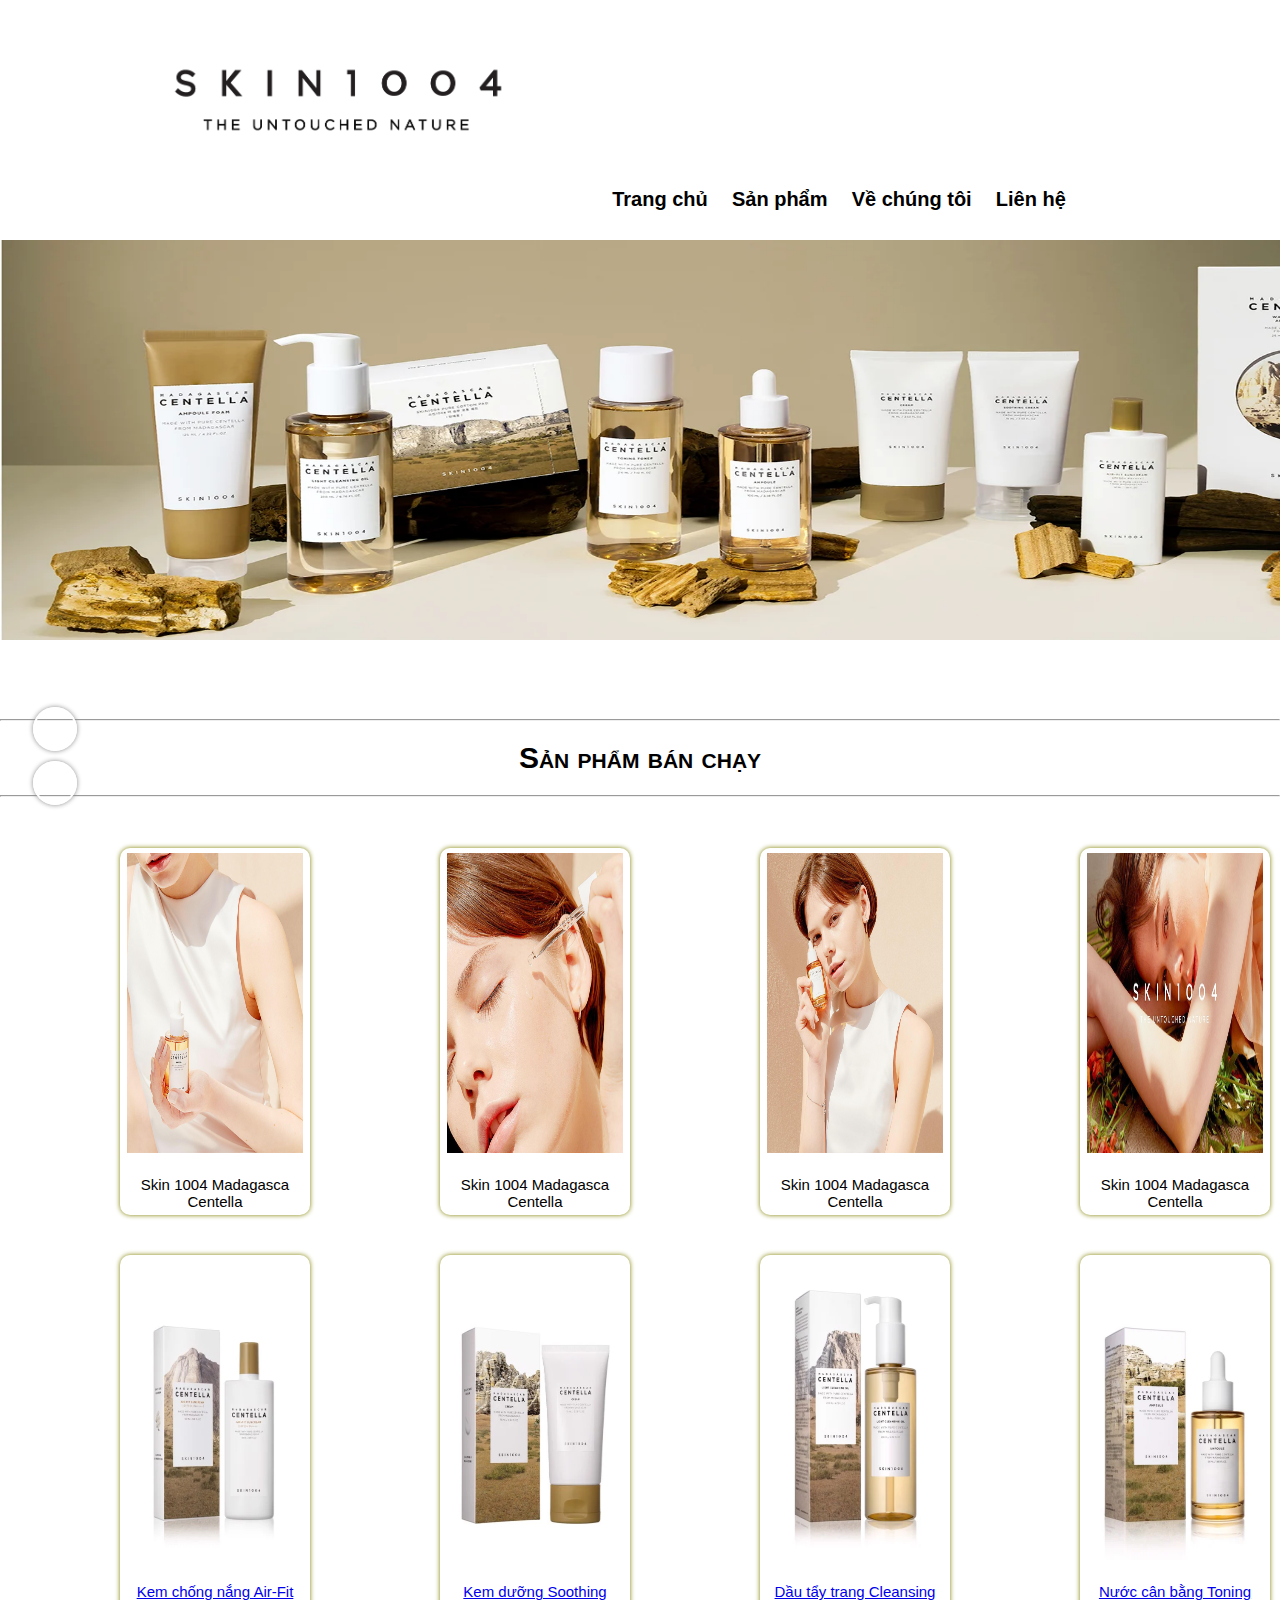
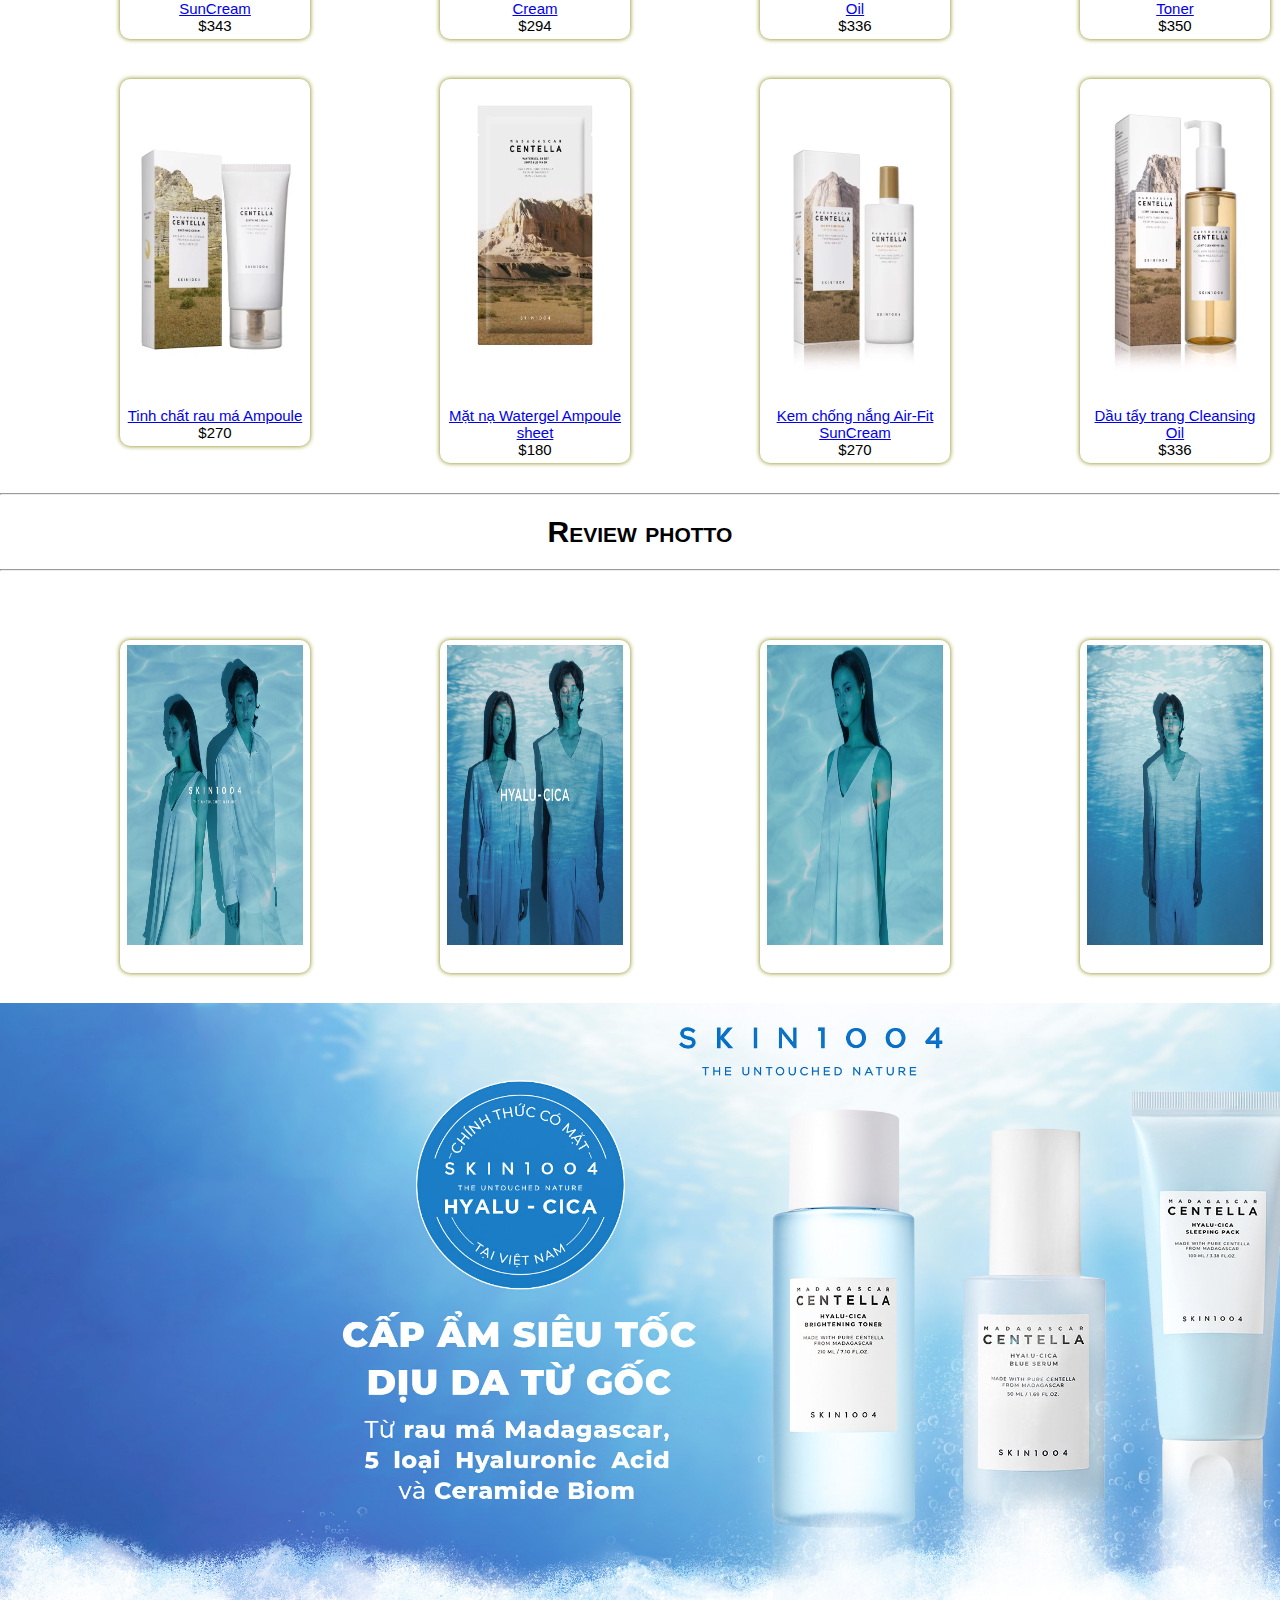
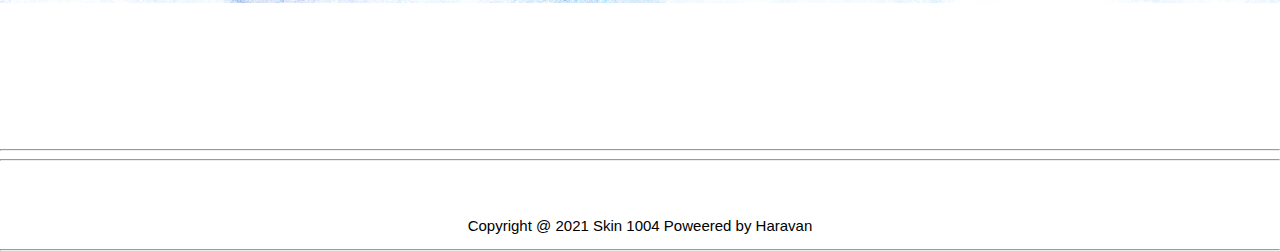
<file: index.html>
<!DOCTYPE html>
<html>
    <head>
        <title> Skin 1004:|Mỹ phẩm Hàn Quôc</title>
        <meta charset="utf-8"/>
        <link href="css.css"rel="stylesheet">
        
    </head>
    <body>
        <div class="container">
            <nav class="menu">
                <div class="up">
                    <ul>
                        <li class="logo">
                            <a href="">
                                <img src="inmage/logo.webp" width="400">
                            </a>
                            <br>
                            <br>
                            <br>
                        </li>
                        <li><a href="index.html" targe="page"> Trang chủ</a></li>
                        <li><a href="gioithieu.html" targe="page">Sản phẩm</a></li>
                        <li><a href="vechungtoi.html">Về chúng tôi</a></li>
                        <li><a href="lienhe.html">Liên hệ</a></li>
                    </ul>
                </div>
            
                <br>
                <br>
                <br>
                <br>
                <br>
                <br>
                <br>
                <br>
                <br>
                <br>
                <article>
                    <div class="anh">
                        <img src="inmage/logo3.webp" width="1600" height="400"/>
                    </div>
                </article>
                <br>
                <br>
                <br>
                <br>
                <hr>
                <h1>Sản phẩm bán chạy<h1></h1>
                <hr>
                <br>
                <br>


                <div class="col-25">
                    <div class="prod">
                        
                        <img class="image" src="inmage/a1.jpg" width="350" height="350"/>
                        <div class="name"> Skin 1004 Madagasca Centella</div>
                    </div>
                </div>
                <div class="col-25">
                    <div class="prod">
                        <img class="image" src="inmage/a2.jpg" width="350" height="350"/>
                        <div class="name">Skin 1004 Madagasca Centella</div>
                        
            </div>
        </div>
        <div class="col-25">
            <div class="prod">
                <img class="image" src="inmage/a3.jpg" width="350" height="350"/>
                <div class="name">Skin 1004 Madagasca Centella</div>
                
    </div>
</div>
<div class="col-25">
    <div class="prod">
        <img class="image" src="inmage/a4.jpg" width="350" height="350"/>
        <div class="name">Skin 1004 Madagasca Centella</div>
        
</div>
</div>

                <div class="col-25">
                    <div class="prod">
                        <img class="image" src="inmage/h2.webp" width="350" height="350"/>
                       <a href="gtsp.html" ><div class="name">Kem chống nắng Air-Fit SunCream</div></a>
                        <div class="price"> $343</div>


                    </div>
                </div>
                <div class="col-25">
                    <div class="prod">
                        <img class="image" src="inmage/h3.webp" width="350" height="350"/>
                        <a href="kd.html"><div class="name">Kem dưỡng Soothing Cream</div></a>
                        <div class="price"> $294</div>
            </div>
        </div>
        <div class="col-25">
            <div class="prod">
                <img class="image" src="inmage/h4.webp" width="350" height="350"/>
                <a href="dd.html"><div class="name">Dầu tẩy trang Cleansing Oil</div></a>
                <div class="price"> $336</div>
    </div>
</div>
<div class="col-25">
    <div class="prod">
        <img class="image" src="inmage/h5.webp" width="350" height="350"/>
        <a href="ncb.html"><div class="name">Nước cân bằng Toning Toner</div></a>
        <div class="price"> $350</div>
</div>
</div>
<div class="col-25">
    <div class="prod">
        <img class="image" src="inmage/h7.webp" width="350" height="350"/>
       <a href="tc.html"> <div class="name">Tinh chất rau má Ampoule</div></a>
        <div class="price"> $270</div>
</div>
</div>
<div class="col-25">
    <div class="prod">
        <img class="image" src="inmage/h9.webp" width="350" height="350"/>
       <a href="mn.html"> <div class="name">Mặt nạ Watergel Ampoule sheet</div></a>
        <div class="price"> $180</div>
</div>
</div>
<div class="col-25">
    <div class="prod">
        <img class="image" src="inmage/h2.webp" width="350" height="350"/>
         <a href="kemchongnang.html"><div class="name">Kem chống nắng Air-Fit SunCream</div></a>
        <div class="price"> $270</div>
</div>
</div>
<div class="col-25">
    <div class="prod">
        <img class="image" src="inmage/h4.webp" width="350" height="350"/>
       <a href="dd.html"> <div class="name">Dầu tẩy trang Cleansing Oil</div></a>
        <div class="price"> $336</div>
</div>
</div>

<br>
<br>
<br>
<br>
<br>
<br>
<br>
<br>
<br>
<br>
<br>
<br>
<br>
<br>
<br>
<br>
<br>
<br>
<br>
<br>
<br>
<br>
<br>
<br>
<br>
<br>
<br>
<br>
<br>
<br>
<br>
<br>
<br>
<br>
<br>
<br>
<br>
<br>
<br>
<br>
<br>
<br>
<br>
<br>
<br>
<br>
<br>
<hr>
<h1>Review photto</h1>
<hr>
<br>
<br>
<br>
<div class="col-25">
    <div class="prod">
        <img class="image" src="inmage/mi2.jpg" width="350" height="350"/>
</div>
</div>
<div class="col-25">
    <div class="prod">
        <img class="image" src="inmage/mi3.jpg" width="350" height="350"/>
</div>
</div>
<div class="col-25">
    <div class="prod">
        <img class="image" src="inmage/mi4.jpg" width="350" height="350"/>
</div>
</div>
<div class="col-25">
    <div class="prod">
        <img class="image" src="inmage/mi5.jpg" width="350" height="350"/>
</div>
</div>
<br>
<br>
<article>
    <div class="anh">
        <img src="inmage/lo3.jpg" width="=200" height="600"/>
    </div>
</article>

<br>
<br>
<br>
<br>
<br>
<br>
<br>
<br>
<hr>

<div class="float-icon-hotline">			
<ul class ="left-icon hotline">
  <li class="hotline_float_icon"><a target="_blank" rel="nofollow" id="messengerButton" href="https://zalo.me/0944677627"><i class="fa fa-zalo animated infinite tada"></i><span>Zalo</span></a></li>
  <li class="hotline_float_icon"><a target="_blank" rel="nofollow" id="messengerButton" href="https://www.facebook.com/profile.php?id=100013342895418"><i class="fa fa-messenger animated infinite tada"></i><span>Facebook</span></a></li>
</ul>		
</div>
<hr>
<br>
<br>
<footer>
    <div>
        <p> Copyright @ 2021 Skin 1004 Poweered by Haravan</p>
        </footer>
        <hr>
        </div>
            </body>
        </html>
</file>
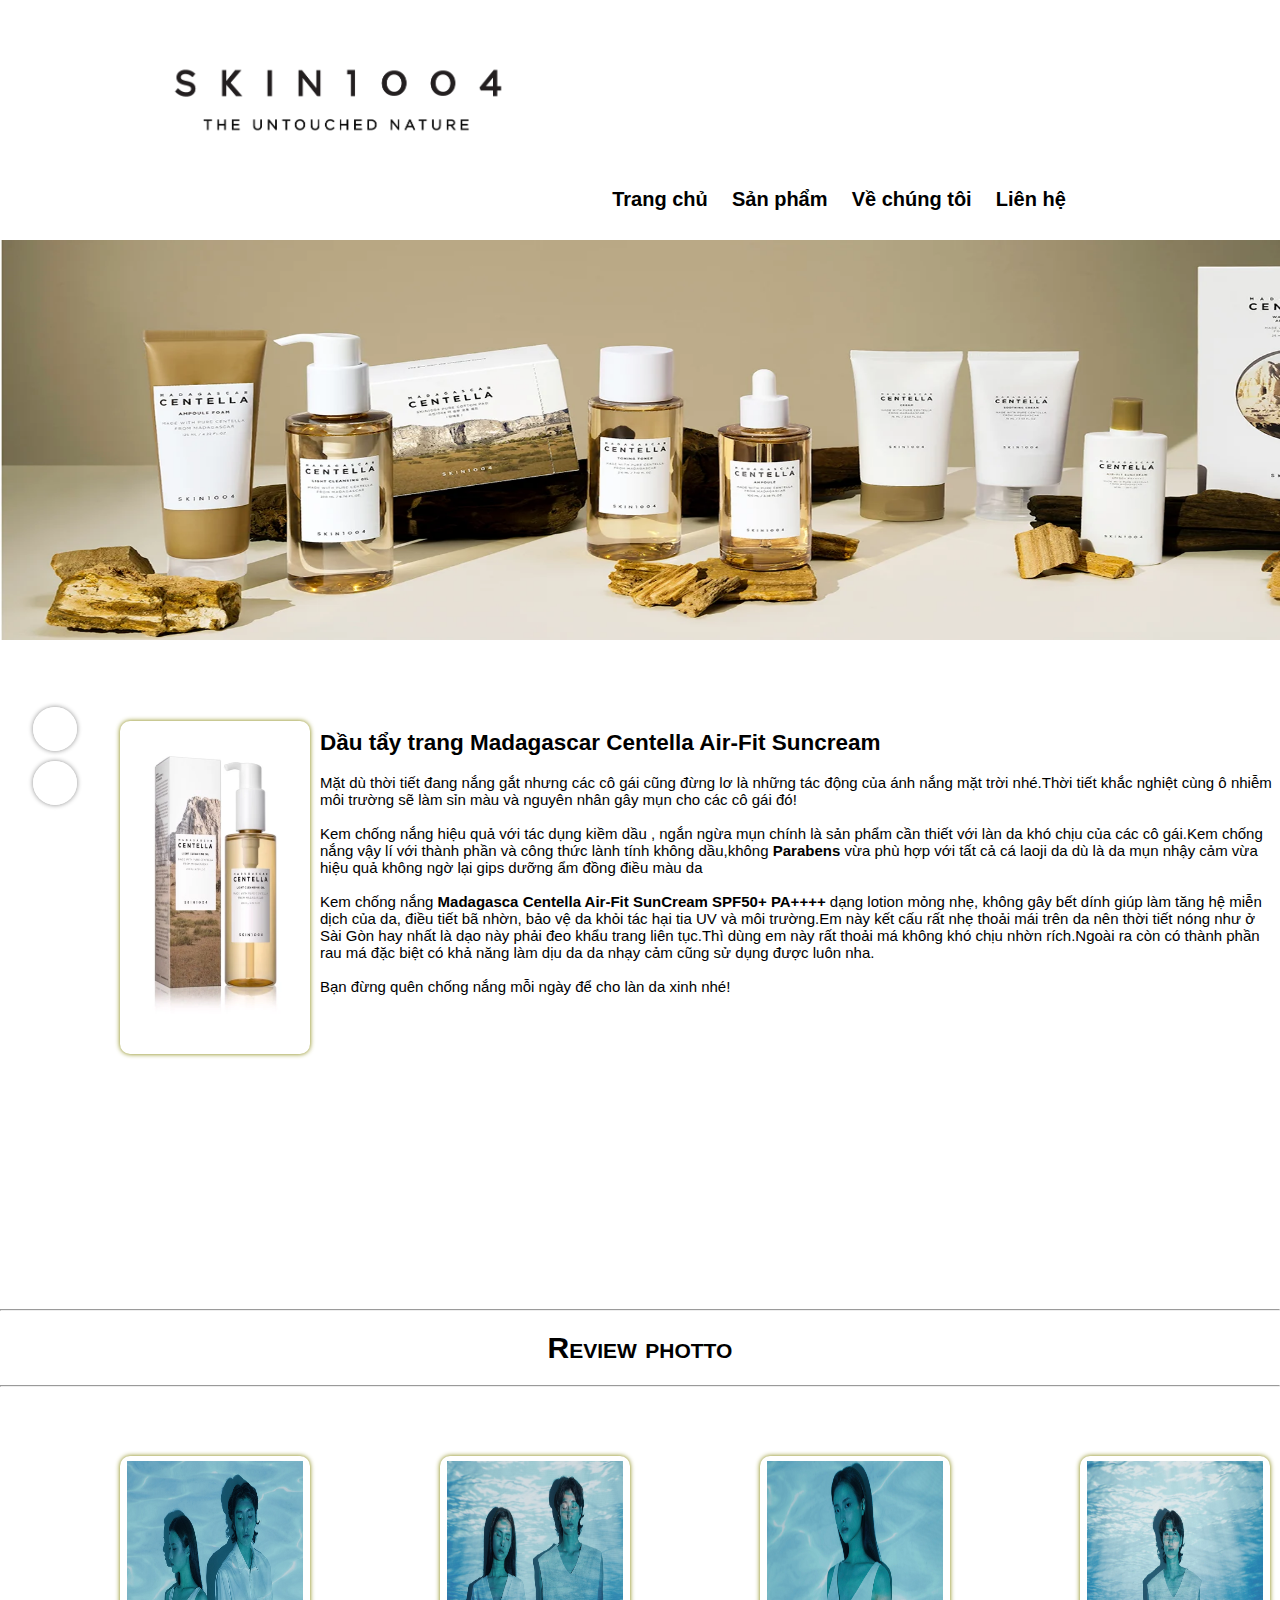
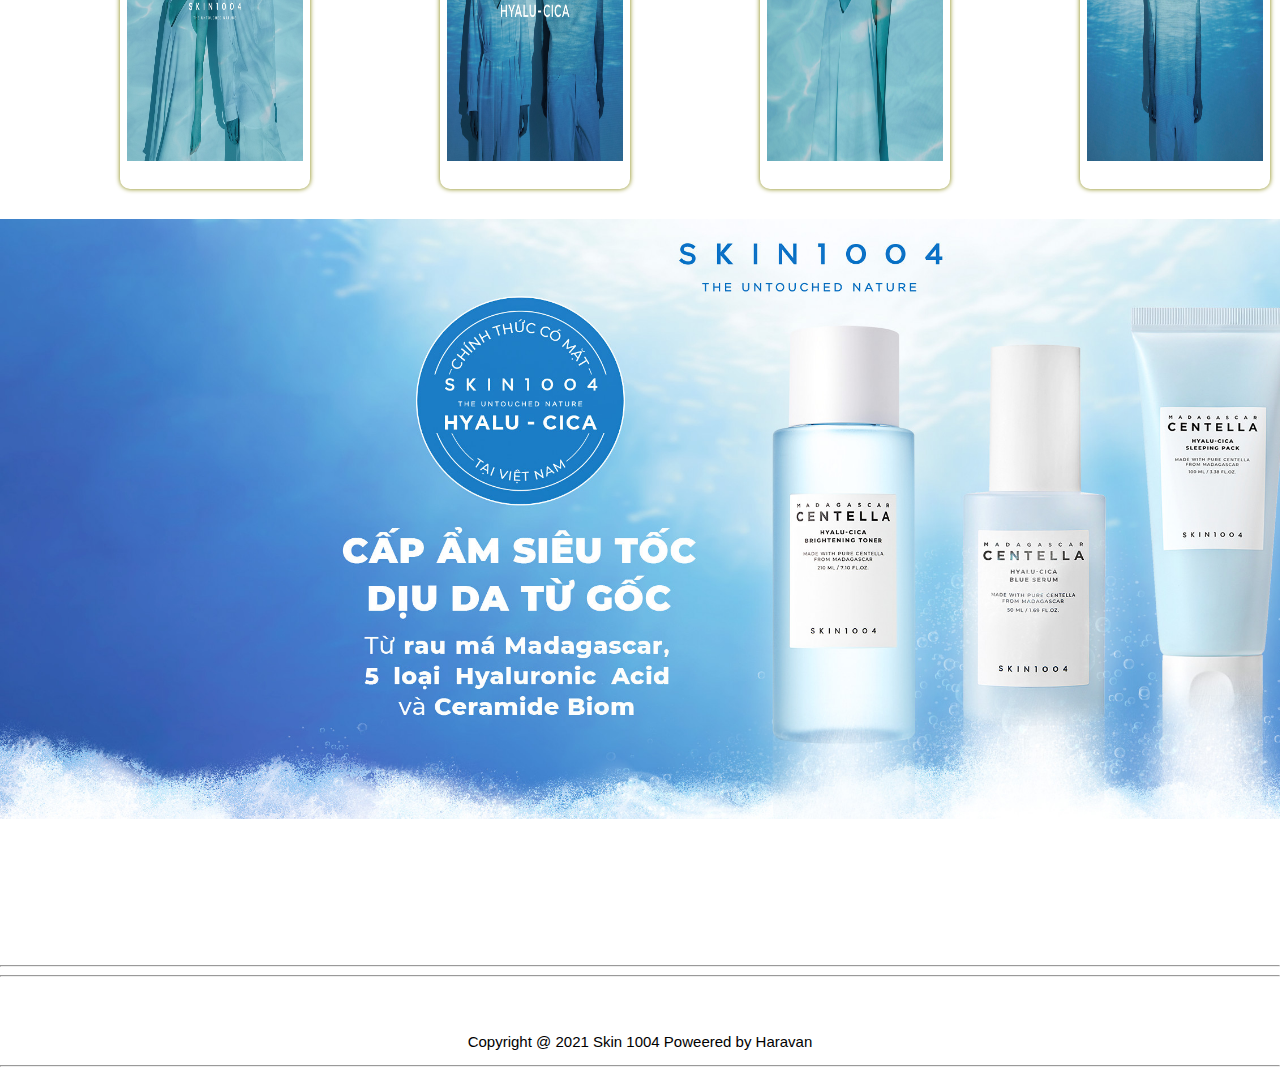
<file: dd.html>
<!DOCTYPE html>
<html>
    <head>
        <title> Skin 1004:|Mỹ phẩm Hàn Quôc</title>
        <meta charset="utf-8"/>
        <link href="css.css"rel="stylesheet">
        
    </head>
    <body>
        <div class="container">
            <nav class="menu">
                <div class="up">
                    <ul>
                        <li class="logo">
                            <a href="">
                                <img src="inmage/logo.webp" width="400">
                            </a>
                            <br>
                            <br>
                            <br>
                        </li>
                        <li><a href="index.html" targe="page"> Trang chủ</a></li>
                        <li><a href="gioithieu.html" targe="page">Sản phẩm</a></li>
                        <li><a href="vechungtoi.html">Về chúng tôi</a></li>
                        <li><a href="lienhe.html">Liên hệ</a></li>
                    </ul>
                </div>
            
                <br>
                <br>
                <br>
                <br>
                <br>
                <br>
                <br>
                <br>
                <br>
                <br>
                <article>
                    <div class="anh">
                        <img src="inmage/logo3.webp" width="1600" height="400"/>
                    </div>
                </article>
                <br>
                <br>
                <br>
                <br>
                <div class="col-25">
                    <div class="prod">
                        <img class="image" src="inmage/h4.webp "width="350" height="350"/>
                </div>
                </div>
                <h2><strong>Dầu tẩy trang Madagascar Centella Air-Fit Suncream</strong></h2>
                <p1>Mặt dù thời tiết đang nắng gắt nhưng các cô gái cũng đừng lơ là những tác động của ánh nắng mặt trời nhé.Thời tiết khắc nghiệt cùng ô nhiễm môi trường sẽ làm sỉn màu và nguyên nhân gây mụn cho các cô gái đó!</p1>
                <br><br>
                Kem chống nắng hiệu quả với tác dụng kiềm dầu , ngắn ngừa mụn chính là sản phẩm cần thiết với làn da khó chịu của các cô gái.Kem chống nắng vậy lí với thành phần và công thức lành tính không dầu,không <strong>Parabens</strong> vừa phù hợp với tất cả cá laoji da dù là da mụn nhậy cảm vừa hiệu quả không ngờ lại gips dưỡng ẩm đồng điều màu da<br><br>
                Kem chống nắng<strong> Madagasca Centella Air-Fit SunCream SPF50+ PA++++</strong> dạng lotion mỏng nhẹ, không gây bết dính giúp làm tăng hệ miễn dịch của da, điều tiết bã nhờn, bảo vệ da khỏi tác hại tia UV và môi trường.Em này kết cấu rất nhẹ thoải mái trên da nên thời tiết nóng như ở Sài Gòn hay nhất là dạo này phải đeo khẩu trang liên tục.Thì dùng em này rất thoải má không khó chịu nhờn rích.Ngoài ra còn có thành phần rau má
             đặc biệt  có khả năng làm dịu da da nhạy cảm cũng sử dụng được luôn nha.<br><br>Bạn đừng quên chống nắng mỗi ngày để cho làn da xinh nhé!</p1>
                <br>
                <br>
                <br>
                <br>
                <br>
                <br>
                <br>
                <br>
                <br>
                <br>
                <br>
                <br>
                <br>
                <br>
                <br>
                <br>
                <br>
                <br>
                
                <br>
                
                <hr>
<h1>Review photto</h1>
<hr>
<br>
<br>
<br>
<div class="col-25">
    <div class="prod">
        <img class="image" src="inmage/mi2.jpg" width="350" height="350"/>
</div>
</div>
<div class="col-25">
    <div class="prod">
        <img class="image" src="inmage/mi3.jpg" width="350" height="350"/>
</div>
</div>
<div class="col-25">
    <div class="prod">
        <img class="image" src="inmage/mi4.jpg" width="350" height="350"/>
</div>
</div>
<div class="col-25">
    <div class="prod">
        <img class="image" src="inmage/mi5.jpg" width="350" height="350"/>
</div>
</div>
<br>
<br>
<article>
    <div class="anh">
        <img src="inmage/lo3.jpg" width="=200" height="600"/>
    </div>
</article>

<br>
<br>
<br>
<br>
<br>
<br>
<br>
<br>
<hr>

<div class="float-icon-hotline">			
<ul class ="left-icon hotline">
  <li class="hotline_float_icon"><a target="_blank" rel="nofollow" id="messengerButton" href="https://zalo.me/0944677627"><i class="fa fa-zalo animated infinite tada"></i><span>Zalo</span></a></li>
  <li class="hotline_float_icon"><a target="_blank" rel="nofollow" id="messengerButton" href="https://www.facebook.com/profile.php?id=100013342895418"><i class="fa fa-messenger animated infinite tada"></i><span>Facebook</span></a></li>
</ul>		
</div>
<hr>
<br>
<br>
<footer>
    <div>
        <p> Copyright @ 2021 Skin 1004 Poweered by Haravan</p>
        </footer>
        <hr>
        </div>
            </body>
        </html>
</file>
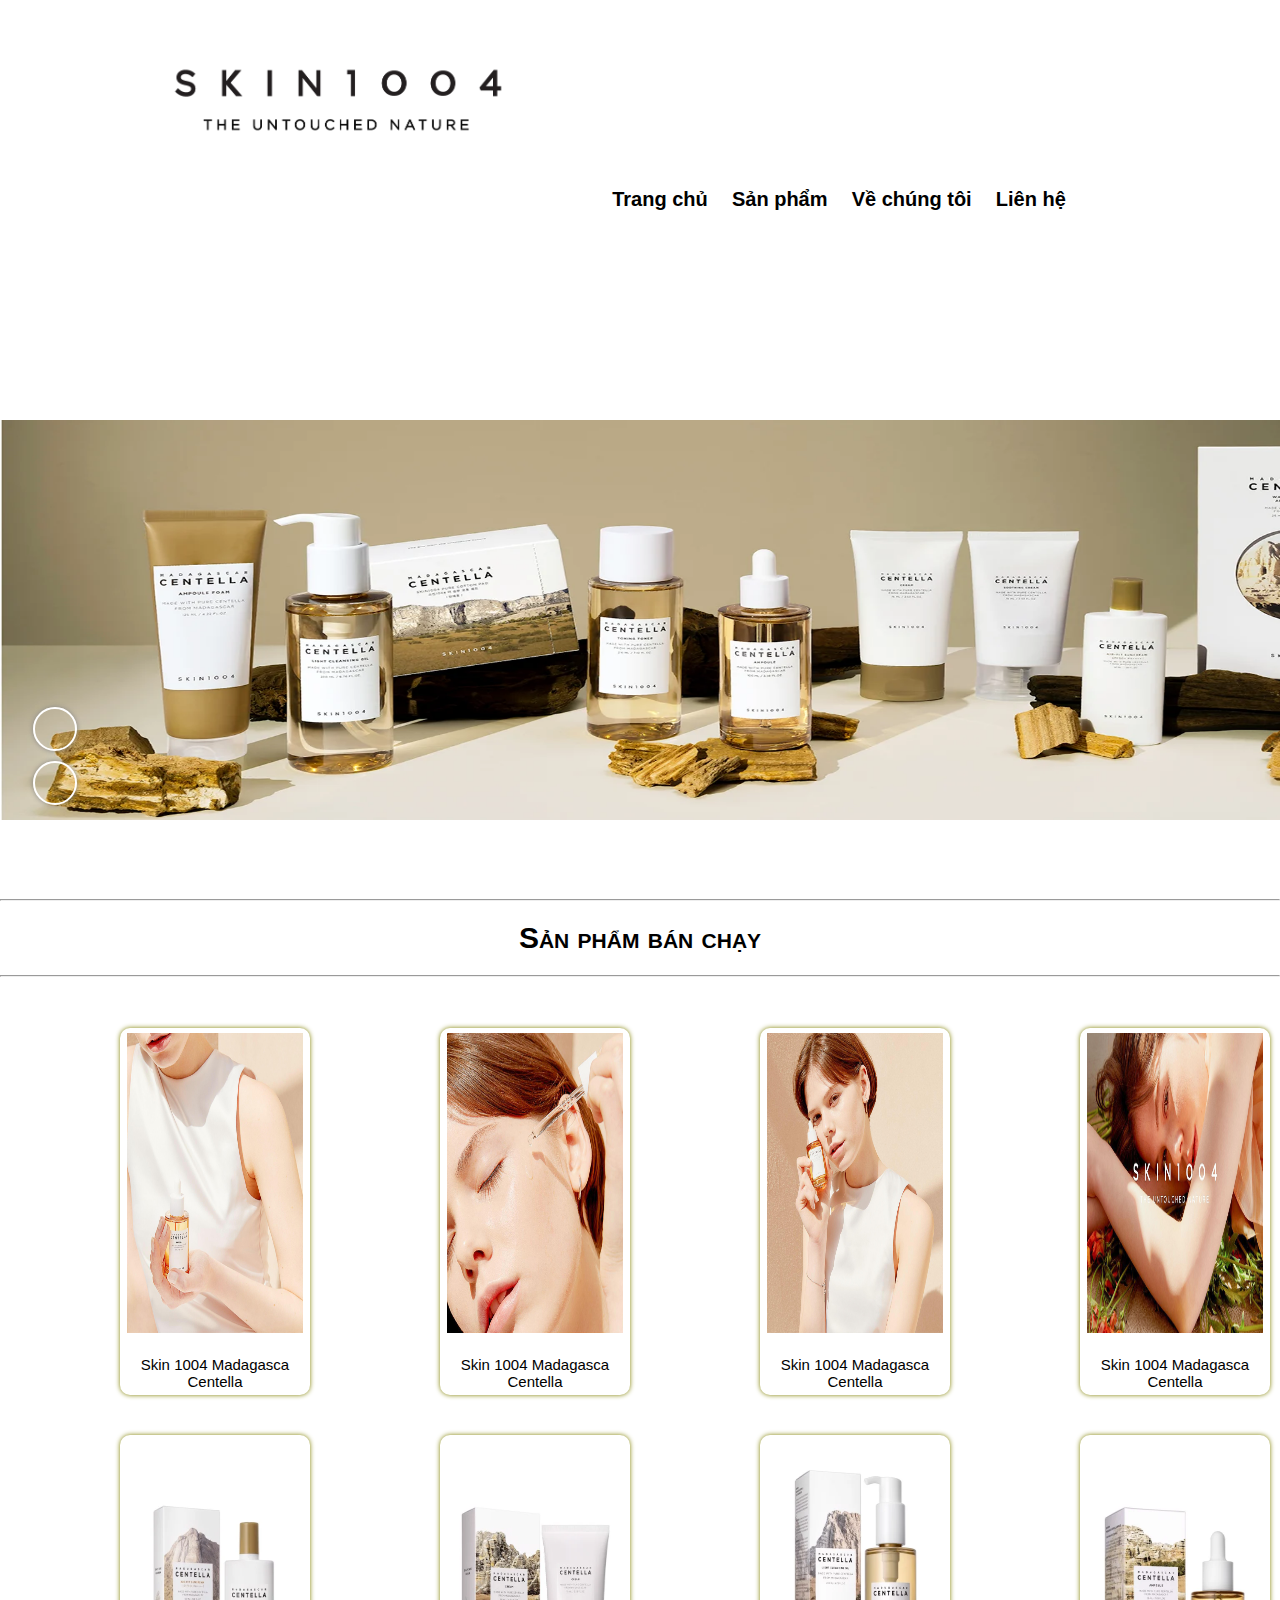
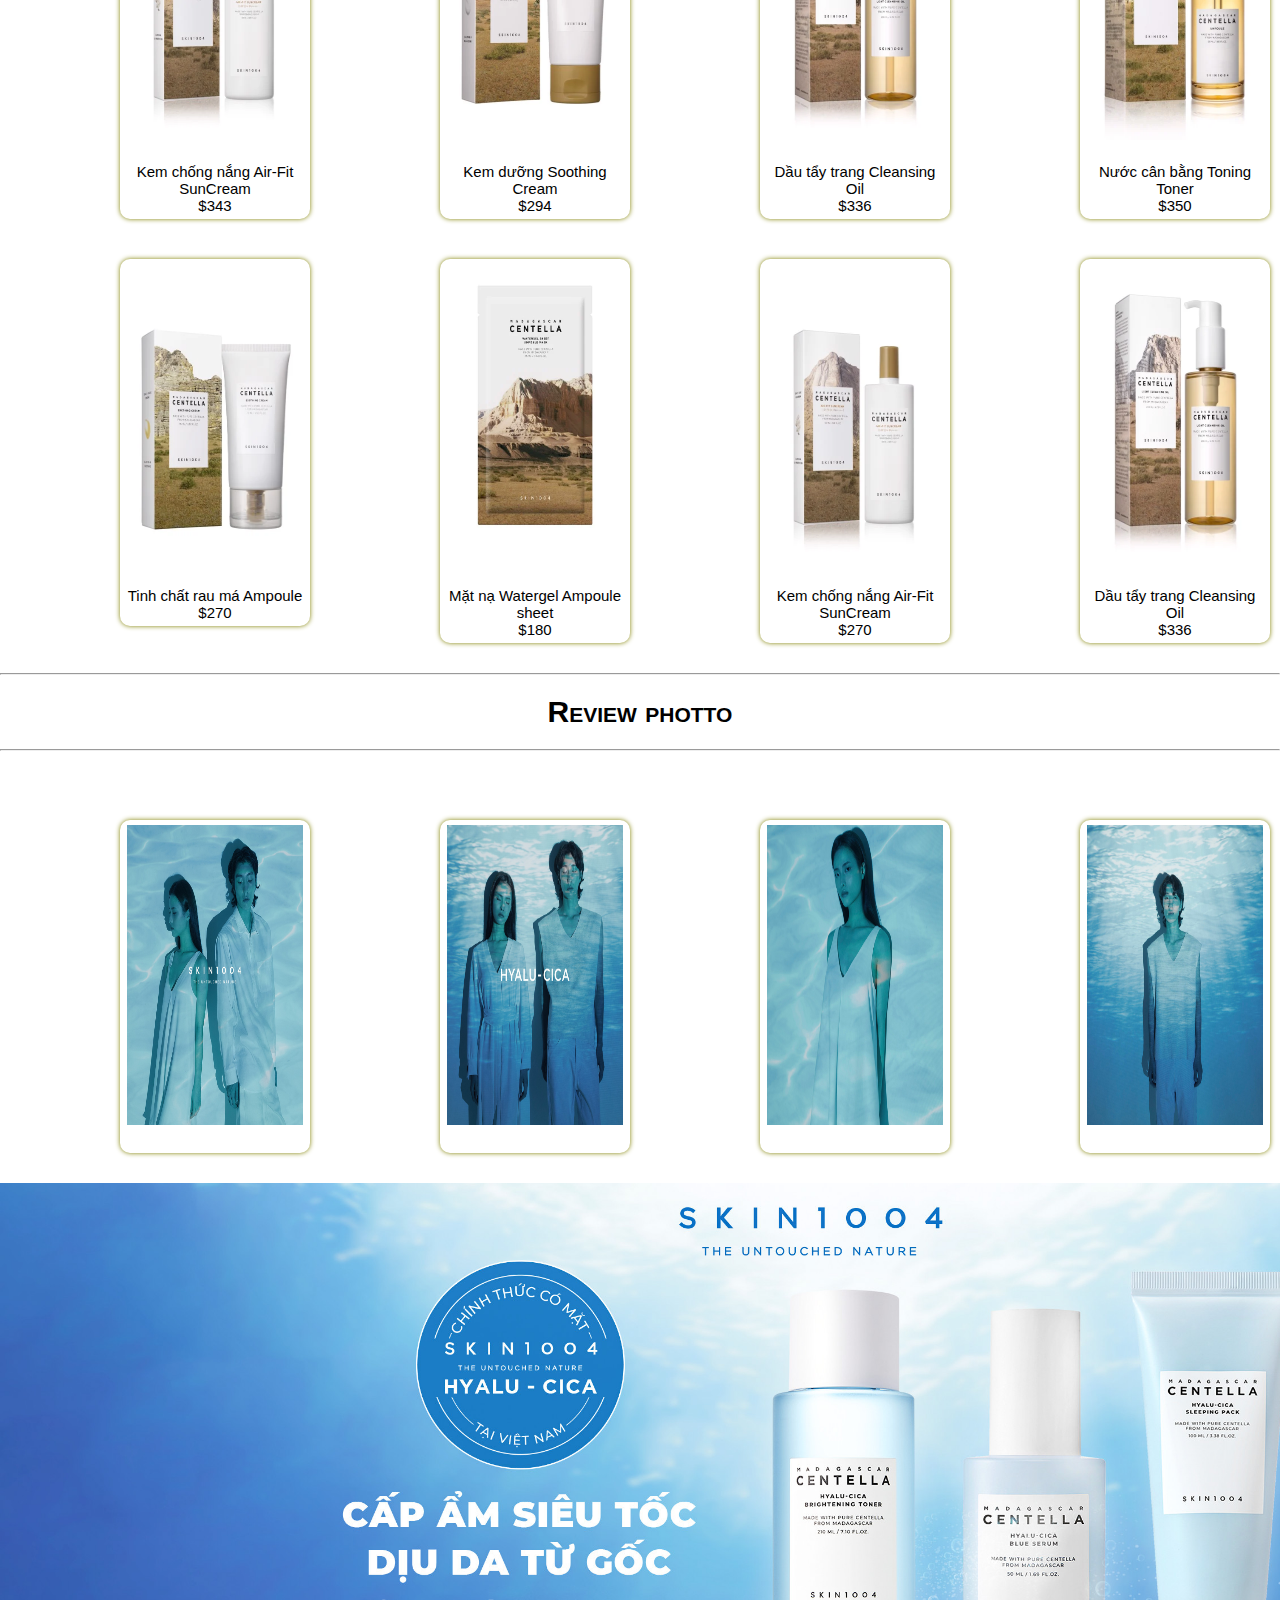
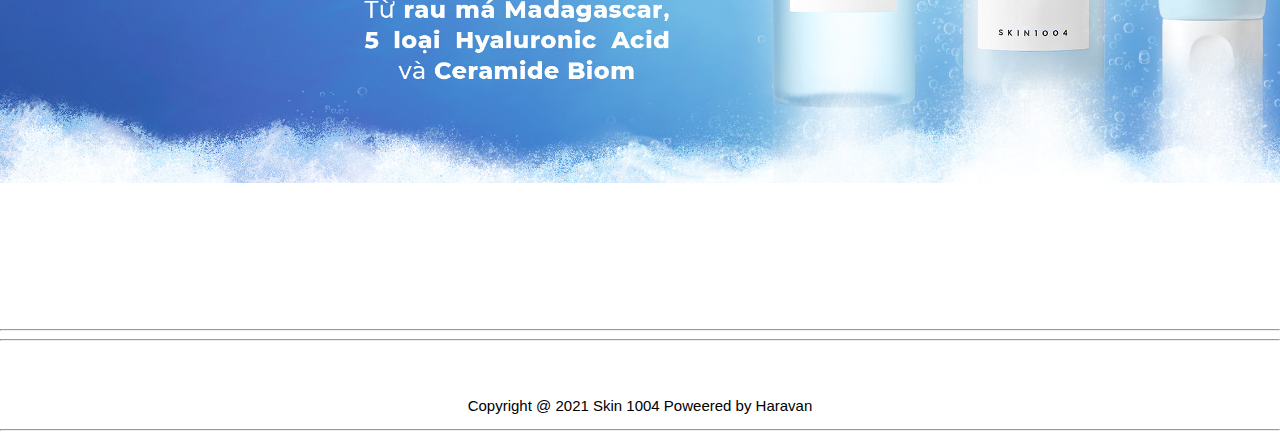
<file: detail.html>
<!DOCTYPE html>
<html>
    <head>
        <title> Skin 1004:|Mỹ phẩm Hàn Quôc</title>
        <meta charset="utf-8"/>
        <link href="css.css"rel="stylesheet">
    </head>
    <body>
        <div class="container">
            <nav class="menu">
                <div class="up">
                    <ul>
                        <li class="logo">
                            <a href="">
                                <img src="inmage/logo.webp" width="400">
                            </a>
                            <br>
                            <br>
                            <br>
                        </li>
                        <li><a href="index.html" targe="page"> Trang chủ</a></li>
                        <li><a href="gioithieu.html" targe="page">Sản phẩm</a></li>
                        <li><a href="vechungtoi.html">Về chúng tôi</a></li>
                        <li><a href="lienhe.html">Liên hệ</a></li>
                    </ul>
                </div>
                </nav>
                <br>
                <br>
                <br>
                <br>
                <br>
                <br>
                <br>
                <br>
                <br>
                <br>
                <article>
                    <div class="anh">
                        <img src="inmage/logo3.webp" width="1600" height="400"/>
                    </div>
                </article>
                <br>
                <br>
                <br>
                <br>
                <hr>
                <h1>Sản phẩm bán chạy<h1></h1>
                <hr>
                <br>
                <br>


                <div class="col-25">
                    <div class="prod">
                        <img class="image" src="inmage/a1.jpg" width="350" height="350"/>
                        <div class="name">Skin 1004 Madagasca Centella</div>
                    </div>
                </div>
                <div class="col-25">
                    <div class="prod">
                        <img class="image" src="inmage/a2.jpg" width="350" height="350"/>
                        <div class="name">Skin 1004 Madagasca Centella</div>
                        
            </div>
        </div>
        <div class="col-25">
            <div class="prod">
                <img class="image" src="inmage/a3.jpg" width="350" height="350"/>
                <div class="name">Skin 1004 Madagasca Centella</div>
                
    </div>
</div>
<div class="col-25">
    <div class="prod">
        <img class="image" src="inmage/a4.jpg" width="350" height="350"/>
        <div class="name">Skin 1004 Madagasca Centella</div>
        
</div>
</div>

                <div class="col-25">
                    <div class="prod">
                        <img class="image" src="inmage/h2.webp" width="350" height="350"/>
                        <div class="name">Kem chống nắng Air-Fit SunCream</div>
                        <div class="price"> $343</div>


                    </div>
                </div>
                <div class="col-25">
                    <div class="prod">
                        <img class="image" src="inmage/h3.webp" width="350" height="350"/>
                        <div class="name">Kem dưỡng Soothing Cream</div>
                        <div class="price"> $294</div>
            </div>
        </div>
        <div class="col-25">
            <div class="prod">
                <img class="image" src="inmage/h4.webp" width="350" height="350"/>
                <div class="name">Dầu tẩy trang Cleansing Oil</div>
                <div class="price"> $336</div>
    </div>
</div>
<div class="col-25">
    <div class="prod">
        <img class="image" src="inmage/h5.webp" width="350" height="350"/>
        <div class="name">Nước cân bằng Toning Toner</div>
        <div class="price"> $350</div>
</div>
</div>
<div class="col-25">
    <div class="prod">
        <img class="image" src="inmage/h7.webp" width="350" height="350"/>
        <div class="name">Tinh chất rau má Ampoule</div>
        <div class="price"> $270</div>
</div>
</div>
<div class="col-25">
    <div class="prod">
        <img class="image" src="inmage/h9.webp" width="350" height="350"/>
        <div class="name">Mặt nạ Watergel Ampoule sheet</div>
        <div class="price"> $180</div>
</div>
</div>
<div class="col-25">
    <div class="prod">
        <img class="image" src="inmage/h2.webp" width="350" height="350"/>
         <div class="name">Kem chống nắng Air-Fit SunCream</div>
        <div class="price"> $270</div>
</div>
</div>
<div class="col-25">
    <div class="prod">
        <img class="image" src="inmage/h4.webp" width="350" height="350"/>
        <div class="name">Dầu tẩy trang Cleansing Oil</div>
        <div class="price"> $336</div>
</div>
</div>

<br>
<br>
<br>
<br>
<br>
<br>
<br>
<br>
<br>
<br>
<br>
<br>
<br>
<br>
<br>
<br>
<br>
<br>
<br>
<br>
<br>
<br>
<br>
<br>
<br>
<br>
<br>
<br>
<br>
<br>
<br>
<br>
<br>
<br>
<br>
<br>
<br>
<br>
<br>
<br>
<br>
<br>
<br>
<br>
<br>
<br>
<br>
<hr>
<h1>Review photto</h1>
<hr>
<br>
<br>
<br>
<div class="col-25">
    <div class="prod">
        <img class="image" src="inmage/mi2.jpg" width="350" height="350"/>
</div>
</div>
<div class="col-25">
    <div class="prod">
        <img class="image" src="inmage/mi3.jpg" width="350" height="350"/>
</div>
</div>
<div class="col-25">
    <div class="prod">
        <img class="image" src="inmage/mi4.jpg" width="350" height="350"/>
</div>
</div>
<div class="col-25">
    <div class="prod">
        <img class="image" src="inmage/mi5.jpg" width="350" height="350"/>
</div>
</div>
<br>
<br>
<article>
    <div class="anh">
        <img src="inmage/lo3.jpg" width="=200" height="600"/>
    </div>
</article>

<br>
<br>
<br>
<br>
<br>
<br>
<br>
<br>
<hr>

<div class="float-icon-hotline">			
<ul class ="left-icon hotline">
  <li class="hotline_float_icon"><a target="_blank" rel="nofollow" id="messengerButton" href="https://zalo.me/0944677627"><i class="fa fa-zalo animated infinite tada"></i><span>Zalo</span></a></li>
  <li class="hotline_float_icon"><a target="_blank" rel="nofollow" id="messengerButton" href="https://www.facebook.com/profile.php?id=100013342895418"><i class="fa fa-messenger animated infinite tada"></i><span>Facebook</span></a></li>
</ul>		
</div>
<hr>
<br>
<br>
<footer>
    <div>
        <p> Copyright @ 2021 Skin 1004 Poweered by Haravan</p>
        </footer>
        <hr>
        </div>
            </body>
        </html>
</file>
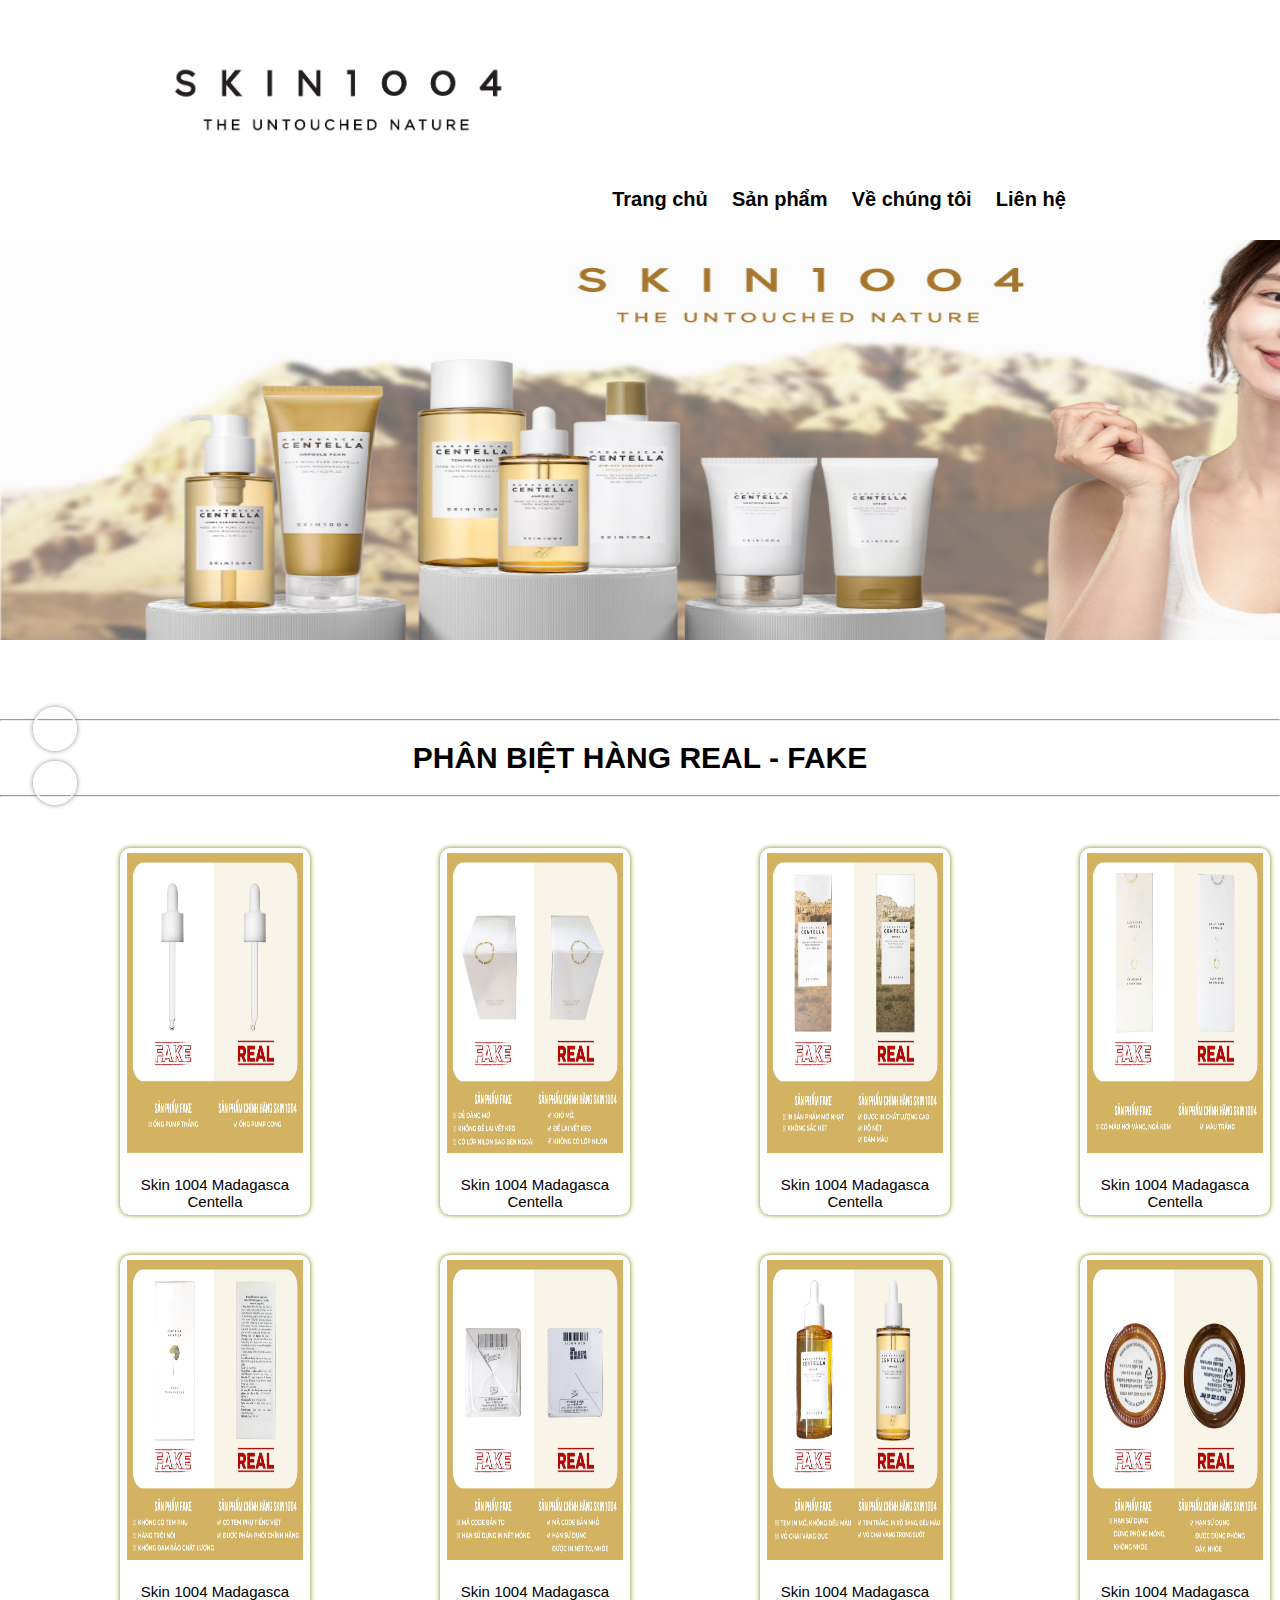
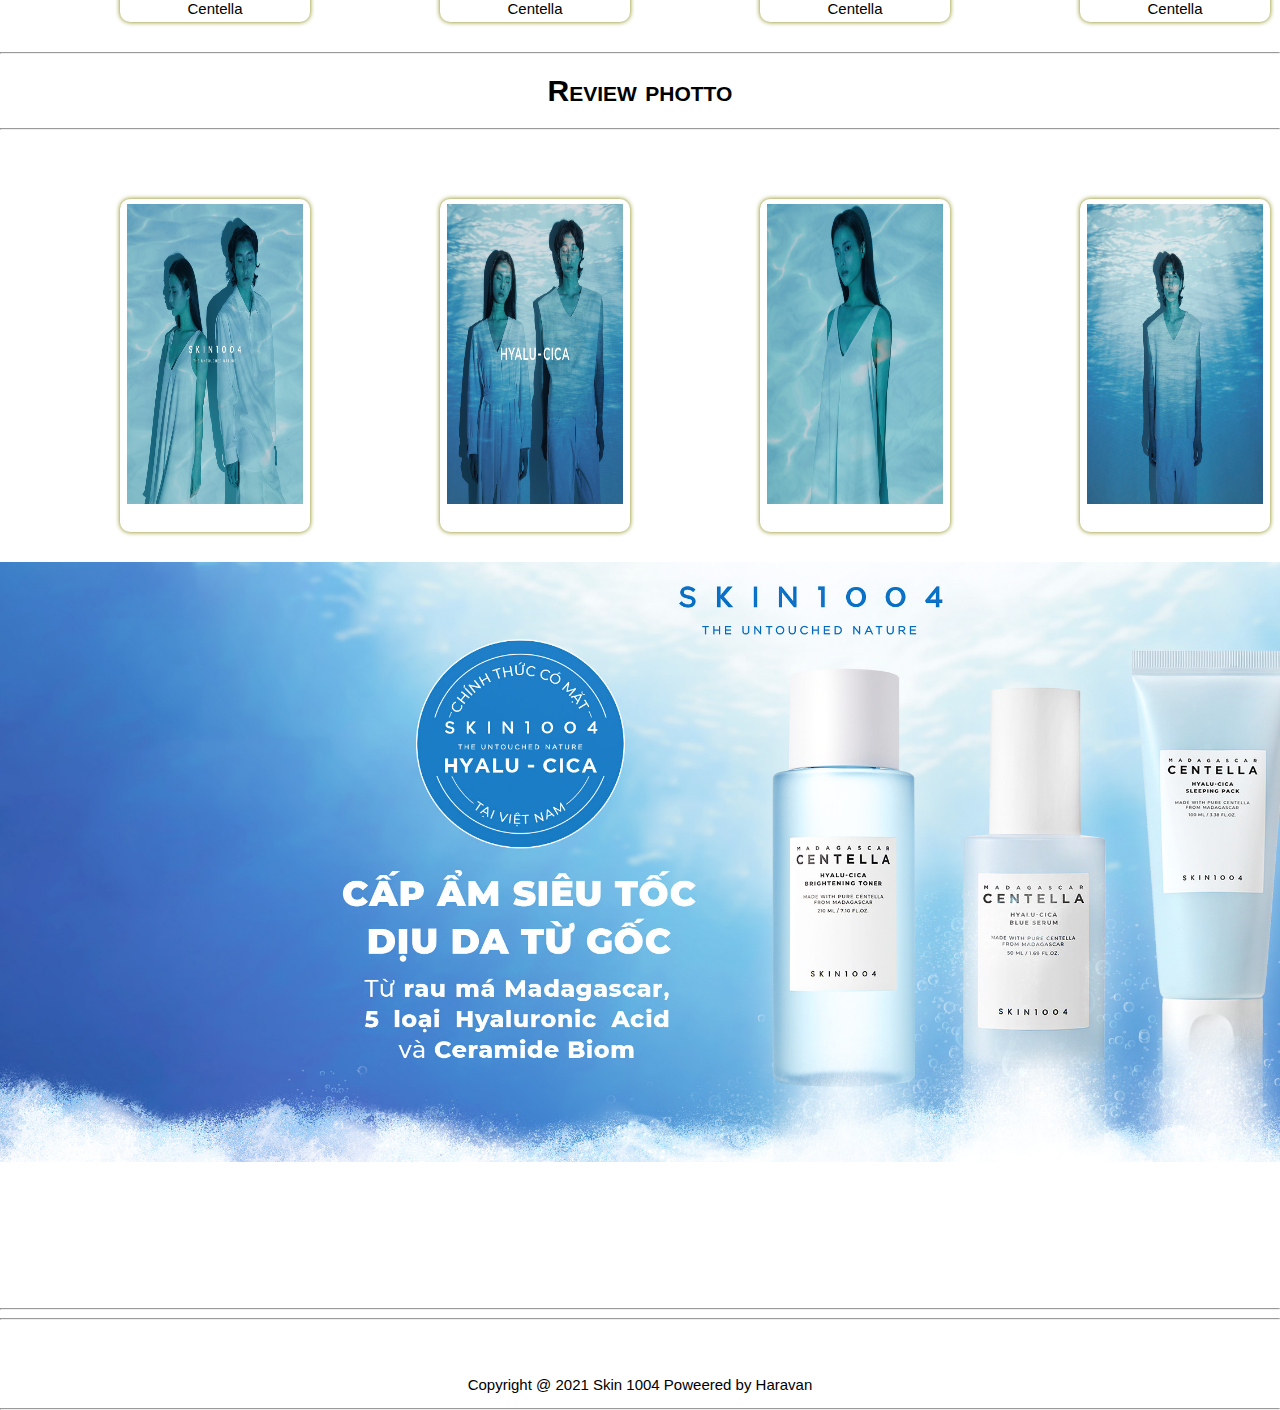
<file: fake.html>
<!DOCTYPE html>
<html>
    <head>
        <title> Skin 1004:|Mỹ phẩm Hàn Quôc</title>
        <meta charset="utf-8"/>
        <link href="css.css"rel="stylesheet">
        
    </head>
    <body>
        <div class="container">
            <nav class="menu">
                <div class="up">
                    <ul>
                        <li class="logo">
                            <a href="">
                                <img src="inmage/logo.webp" width="400">
                            </a>
                            <br>
                            <br>
                            <br>
                        </li>
                        <li><a href="index.html" targe="page"> Trang chủ</a></li>
                        <li><a href="gioithieu.html" targe="page">Sản phẩm</a></li>
                        <li><a href="vechungtoi.html">Về chúng tôi</a></li>
                        <li><a href="lienhe.html">Liên hệ</a></li>
                    </ul>
                </div>
                <br>
                <br>
                <br>
                <br>
                <br>
                <br>
                <br>
                <br>
                <br>
                <br>
                <article>
                    <div class="anh">
                        <img src="inmage/logo55.jpg" width="1600" height="400"/>
                    </div>
                </article>
                <br>
                <br>
                <br>
                <br>
                <hr>
                <h1><strong>PHÂN BIỆT HÀNG REAL - FAKE </strong></h1>
                <hr>
                <br>
                <br>
                <div class="col-25">
                    <div class="prod">
                        <img class="image" src="inmage/F1.jpg" width="350" height="350"/>
                        <div class="name">Skin 1004 Madagasca Centella</div>


                    </div>
                </div>
                <div class="col-25">
                    <div class="prod">
                        <img class="image" src="inmage/F2.jpg" width="350" height="350"/>
                        <div class="name">Skin 1004 Madagasca Centella</div>
            </div>
        </div>
        <div class="col-25">
            <div class="prod">
                <img class="image" src="inmage/f3.jpg" width="350" height="350"/>
                <div class="name">Skin 1004 Madagasca Centella</div>
    </div>
</div>
<div class="col-25">
    <div class="prod">
        <img class="image" src="inmage/f4.jpg" width="350" height="350"/>
        <div class="name">Skin 1004 Madagasca Centella</div>
</div>
</div>
<div class="col-25">
    <div class="prod">
        <img class="image" src="inmage/f5.jpg" width="350" height="350"/>
        <div class="name">Skin 1004 Madagasca Centella</div>
</div>
</div>
<div class="col-25">
    <div class="prod">
        <img class="image" src="inmage/f6.jpg" width="350" height="350"/>
        <div class="name">Skin 1004 Madagasca Centella</div>
</div>
</div>
<div class="col-25">
    <div class="prod">
        <img class="image" src="inmage/f7.jpg" width="350" height="350"/>
        <div class="name">Skin 1004 Madagasca Centella</div>
</div>
</div>
<div class="col-25">
    <div class="prod">
        <img class="image" src="inmage/f8.jpg" width="350" height="350"/>
        <div class="name">Skin 1004 Madagasca Centella</div>
    </div>
</div>

<br>
<br>
<br>
<br>
<br>
<br>
<br>
<br>
<br>
<br>
<br>
<br>
<br>
<br>
<br>
<br>
<br>
<br>
<br>
<br>
<br>
<br>
<br>
<br>
<br>
<br>
<br>
<br>
<br>
<br>
<br>
<br>
<br>
<br>
<br>
<br>
<br>
<br>
<br>
<br>
<br>
<br>
<br>
<br>
<br>
<br>
<br>
<hr>
<h1>Review photto</h1>
<hr>
<br>
<br>
<br>
<div class="col-25">
    <div class="prod">
        <img class="image" src="inmage/mi2.jpg" width="350" height="350"/>
</div>
</div>
<div class="col-25">
    <div class="prod">
        <img class="image" src="inmage/mi3.jpg" width="350" height="350"/>
</div>
</div>
<div class="col-25">
    <div class="prod">
        <img class="image" src="inmage/mi4.jpg" width="350" height="350"/>
</div>
</div>
<div class="col-25">
    <div class="prod">
        <img class="image" src="inmage/mi5.jpg" width="350" height="350"/>
</div>
</div>
<br>
<br>
<article>
    <div class="anh">
        <img src="inmage/lo3.jpg" width="=200" height="600"/>
    </div>
</article>

<br>
<br>
<br>
<br>
<br>
<br>
<br>
<br>
<hr>

<div class="float-icon-hotline">			
<ul class ="left-icon hotline">
  <li class="hotline_float_icon"><a target="_blank" rel="nofollow" id="messengerButton" href="https://zalo.me/0944677627"><i class="fa fa-zalo animated infinite tada"></i><span>Zalo</span></a></li>
  <li class="hotline_float_icon"><a target="_blank" rel="nofollow" id="messengerButton" href="https://www.facebook.com/profile.php?id=100013342895418"><i class="fa fa-messenger animated infinite tada"></i><span>Facebook</span></a></li>
</ul>		
</div>
<hr>
<br>
<br>
<footer>
    <div>
        <p> Copyright @ 2021 Skin 1004 Poweered by Haravan</p>
        </footer>
        <hr>
        </div>
            </body>
        </html>
</file>
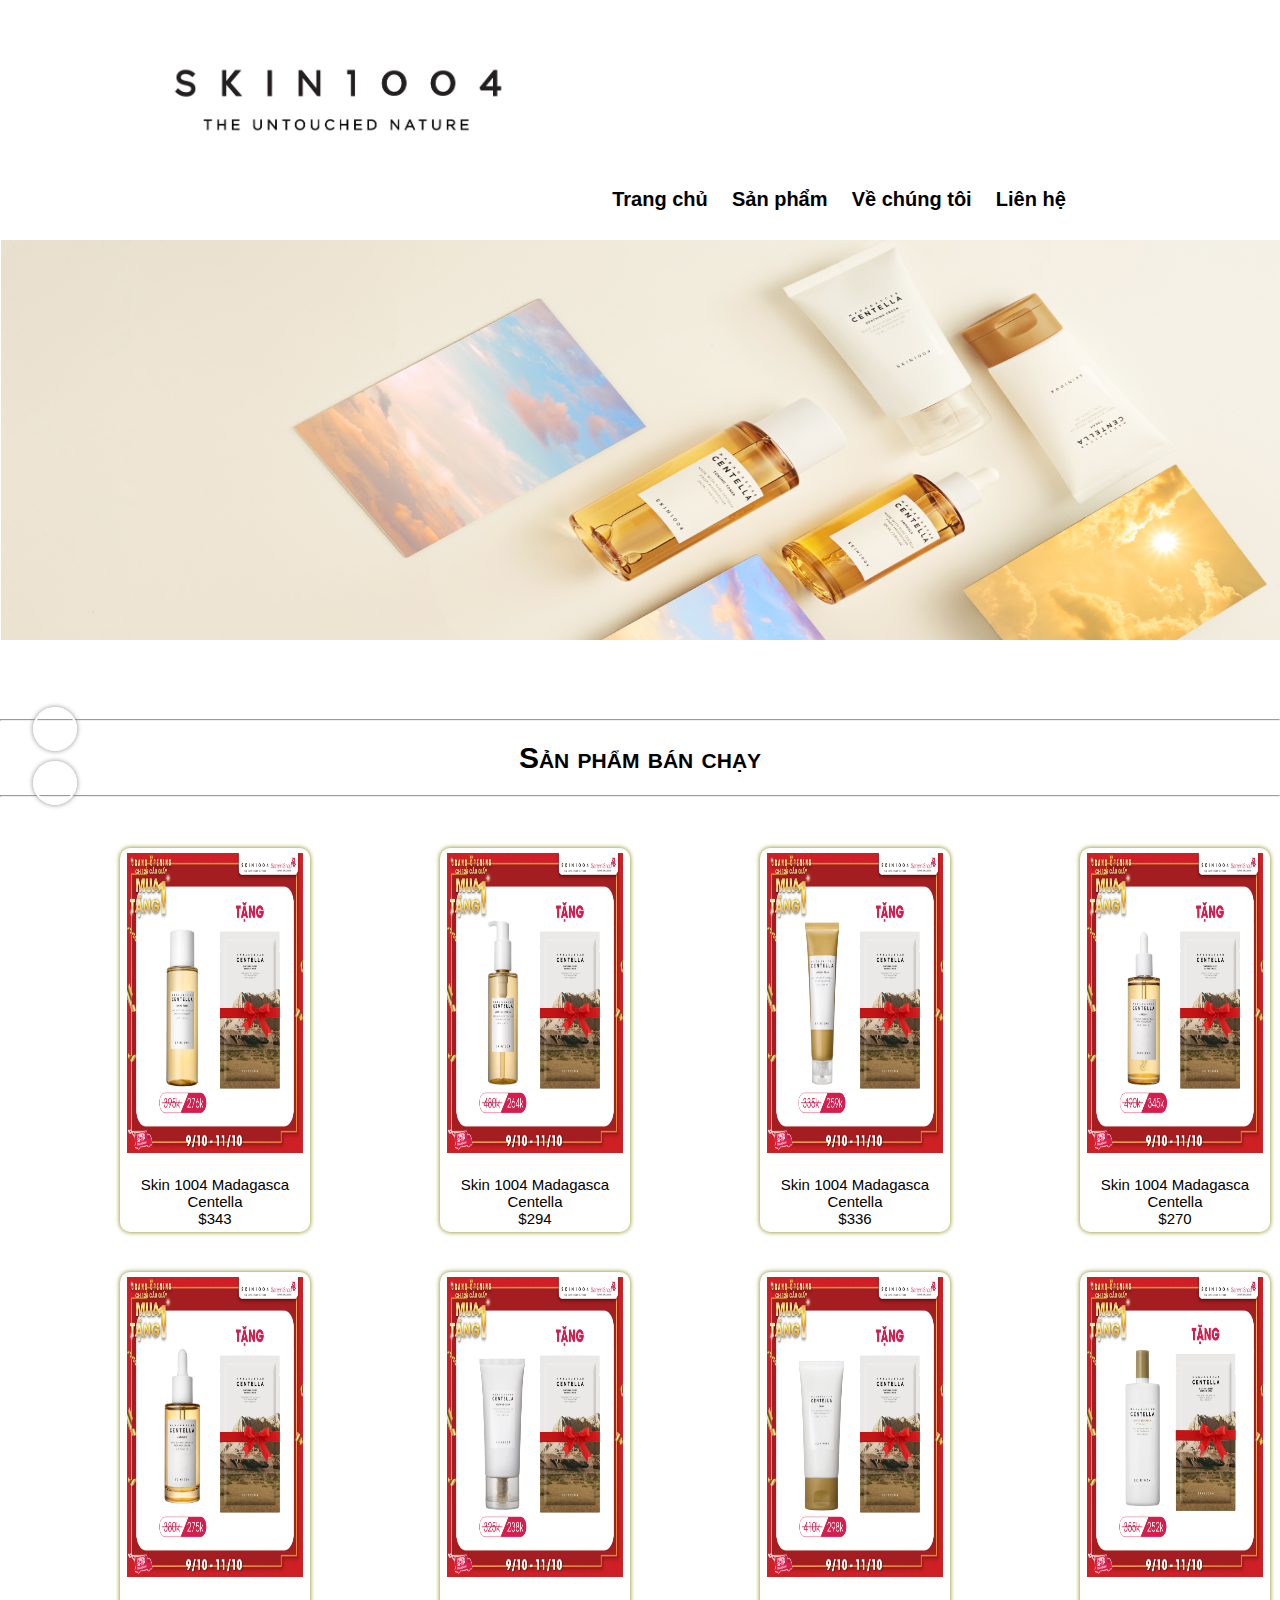
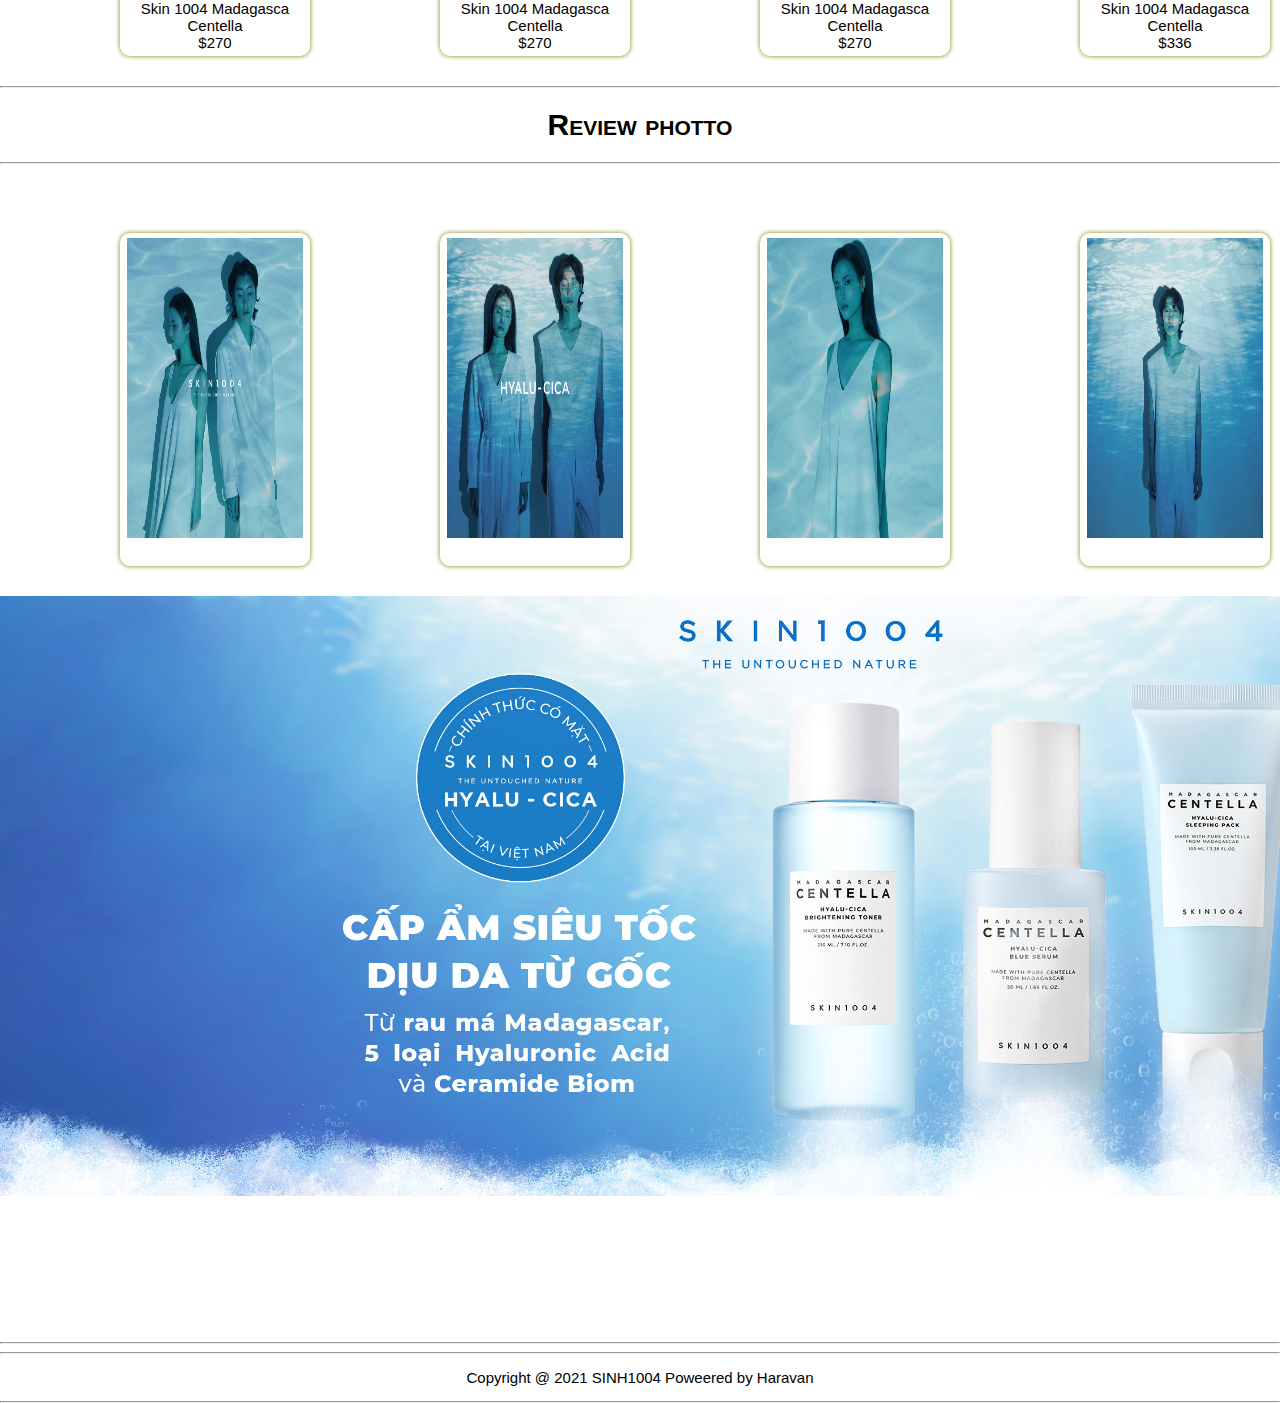
<file: gioithieu.html>
<!DOCTYPE html>
<html>
    <head>
        <title> Skin 1004:|Mỹ phẩm Hàn Quôc</title>
        <meta charset="utf-8"/>
        <link href="css.css"rel="stylesheet">
    </head>
    <body>
        <div class="container">
            <nav class="menu">
                <div class="up">
                    <ul>
                        <li class="logo">
                            <a href="">
                                <img src="inmage/logo.webp" width="400">
                            </a>
                            <br>
                            <br>
                            <br>
                        </li>
                        <li><a href="index.html" targe="page"> Trang chủ</a></li>
                        <li><a href="gioithieu.html" targe="page">Sản phẩm</a></li>
                        <li><a href="vechungtoi.html">Về chúng tôi</a></li>
                        <li><a href="lienhe.html">Liên hệ</a></li>
                    </ul>
                </div>
                <br>
                <br>
                <br>
                <br>
                <br>
                <br>
                <br>
                <br>
                <br>
                <br>
                <article>
                    <div class="anh">
                        <img src="inmage/hinh111.webp" width="1600" height="400"/>
                    </div>
                </article>
                <br>
                <br>
                <br>
                <br>
                <hr>
                <h1>Sản phẩm bán chạy<h1></h1>
                <hr>
                <br>
                <br>
                <div class="col-25">
                    <div class="prod">
                        <img class="image" src="inmage/t1.jpg" width="350" height="350"/>
                        <div class="name">Skin 1004 Madagasca Centella</div>
                        <div class="price"> $343</div>


                    </div>
                </div>
                <div class="col-25">
                    <div class="prod">
                        <img class="image" src="inmage/t2.jpg" width="350" height="350"/>
                        <div class="name">Skin 1004 Madagasca Centella</div>
                        <div class="price"> $294</div>
            </div>
        </div>
        <div class="col-25">
            <div class="prod">
                <img class="image" src="inmage/t3.jpg" width="350" height="350"/>
                <div class="name">Skin 1004 Madagasca Centella</div>
                <div class="price"> $336</div>
    </div>
</div>
<div class="col-25">
    <div class="prod">
        <img class="image" src="inmage/t4.jpg" width="350" height="350"/>
        <div class="name">Skin 1004 Madagasca Centella</div>
        <div class="price"> $270</div>
</div>
</div>
<div class="col-25">
    <div class="prod">
        <img class="image" src="inmage/t5.jpg" width="350" height="350"/>
        <div class="name">Skin 1004 Madagasca Centella</div>
        <div class="price"> $270</div>
</div>
</div>
<div class="col-25">
    <div class="prod">
        <img class="image" src="inmage/t6.jpg" width="350" height="350"/>
        <div class="name">Skin 1004 Madagasca Centella</div>
        <div class="price"> $270</div>
</div>
</div>
<div class="col-25">
    <div class="prod">
        <img class="image" src="inmage/t7.jpg" width="350" height="350"/>
        <div class="name">Skin 1004 Madagasca Centella</div>
        <div class="price"> $270</div>
</div>
</div>
<div class="col-25">
    <div class="prod">
        <img class="image" src="inmage/t8.jpg" width="350" height="350"/>
        <div class="name">Skin 1004 Madagasca Centella</div>
        <div class="price"> $336</div>
</div>
</div>

<br>
<br>
<br>
<br>
<br>
<br>
<br>
<br>
<br>
<br>
<br>
<br>
<br>
<br>
<br>
<br>
<br>
<br>
<br>
<br>
<br>
<br>
<br>
<br>
<br>
<br>
<br>
<br>
<br>
<br>
<br>
<br>
<br>
<br>
<br>
<br>
<br>
<br>
<br>
<br>
<br>
<br>
<br>
<br>
<br>
<br>
<br>
<hr>
<h1>Review photto</h1>
<hr>
<br>
<br>
<br>
<div class="col-25">
    <div class="prod">
        <img class="image" src="inmage/mi2.jpg" width="350" height="350"/>
</div>
</div>
<div class="col-25">
    <div class="prod">
        <img class="image" src="inmage/mi3.jpg" width="350" height="350"/>
</div>
</div>
<div class="col-25">
    <div class="prod">
        <img class="image" src="inmage/mi4.jpg" width="350" height="350"/>
</div>
</div>
<div class="col-25">
    <div class="prod">
        <img class="image" src="inmage/mi5.jpg" width="350" height="350"/>
</div>
</div>
<br>
<br>
<article>
    <div class="anh">
        <img src="inmage/lo3.jpg" width="=200" height="600"/>
    </div>
</article>

<br>
<br>
<br>
<br>
<br>
<br>
<br>
<br>
<hr>

<div class="float-icon-hotline">			
<ul class ="left-icon hotline">
  <li class="hotline_float_icon"><a target="_blank" rel="nofollow" id="messengerButton" href="https://zalo.me/0944677627"><i class="fa fa-zalo animated infinite tada"></i><span>Zalo</span></a></li>
  <li class="hotline_float_icon"><a target="_blank" rel="nofollow" id="messengerButton" href="https://www.facebook.com/profile.php?id=100013342895418"><i class="fa fa-messenger animated infinite tada"></i><span>Facebook</span></a></li>
</ul>		
</div>
<hr>

<footer>
    <div>
<p> Copyright @ 2021 SINH1004 Poweered by Haravan</p>
</footer>
<hr>
</div>
    </body>
</html>
</file>
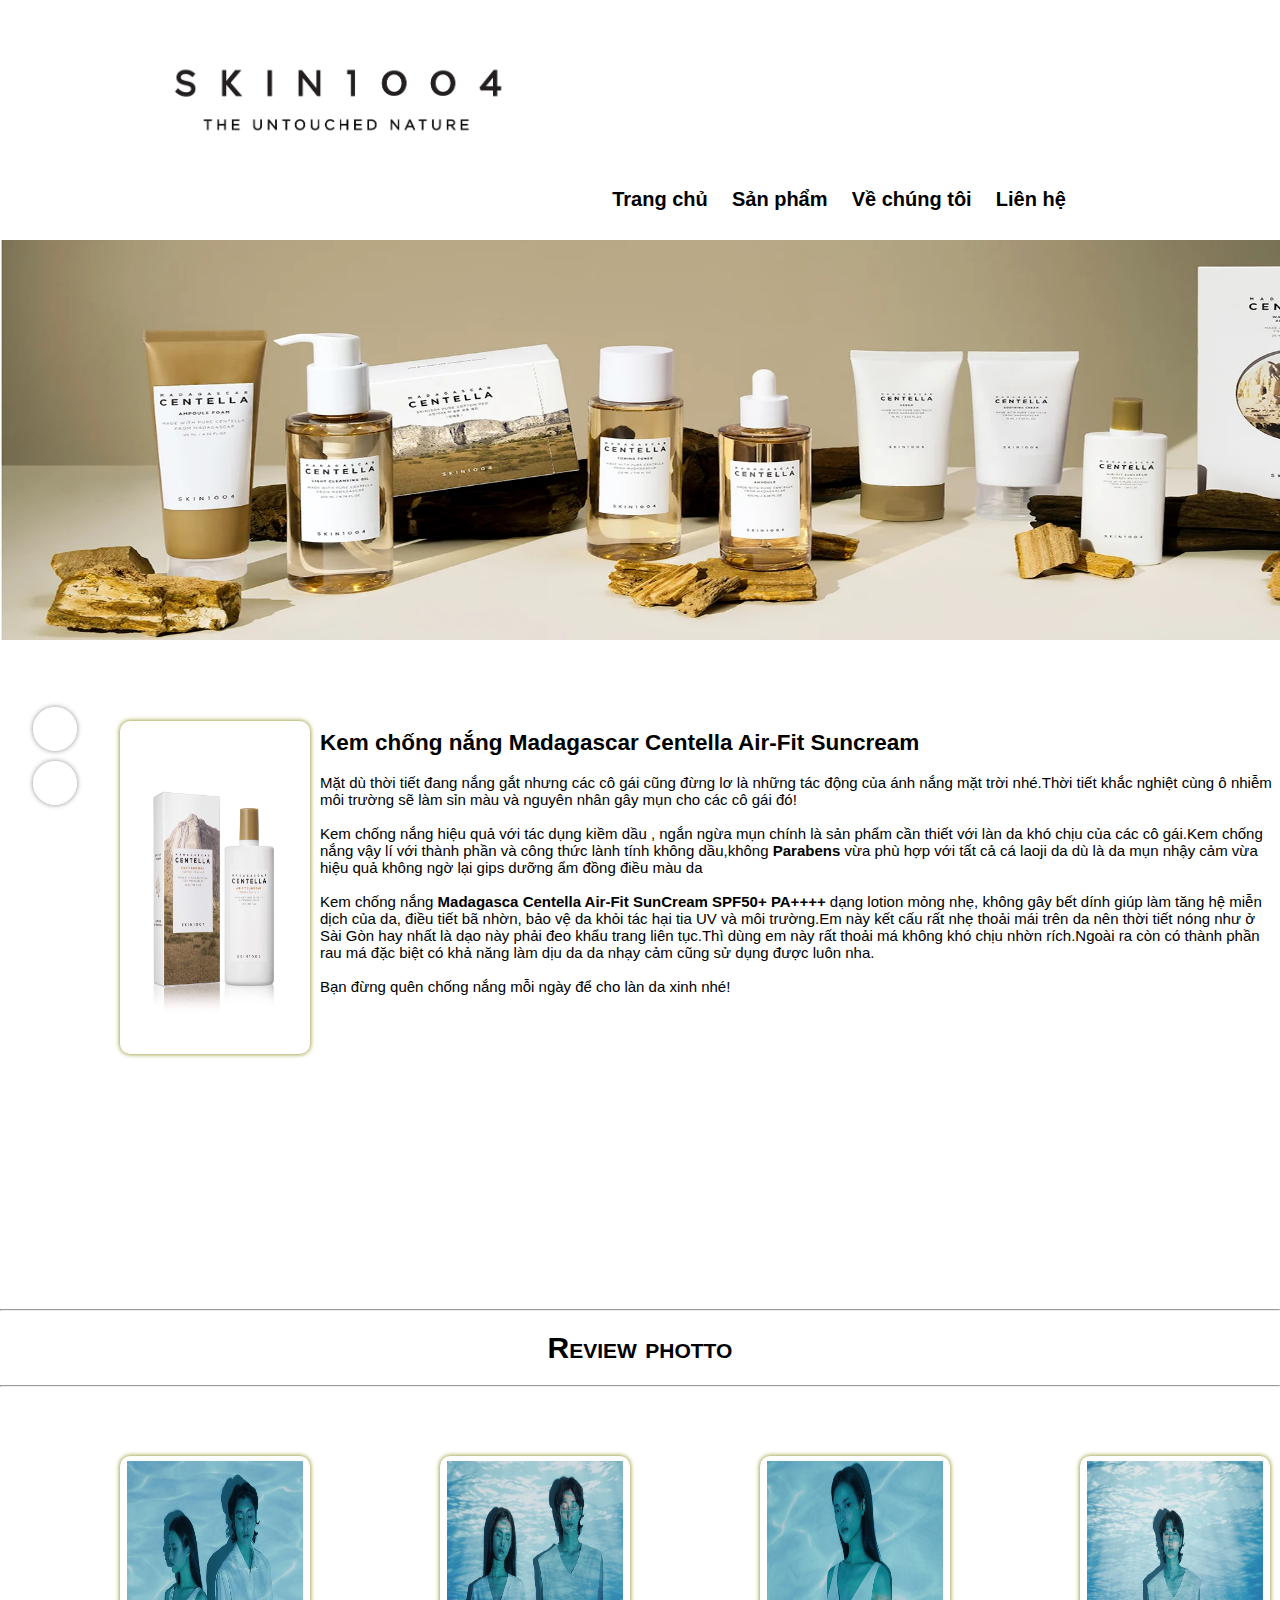
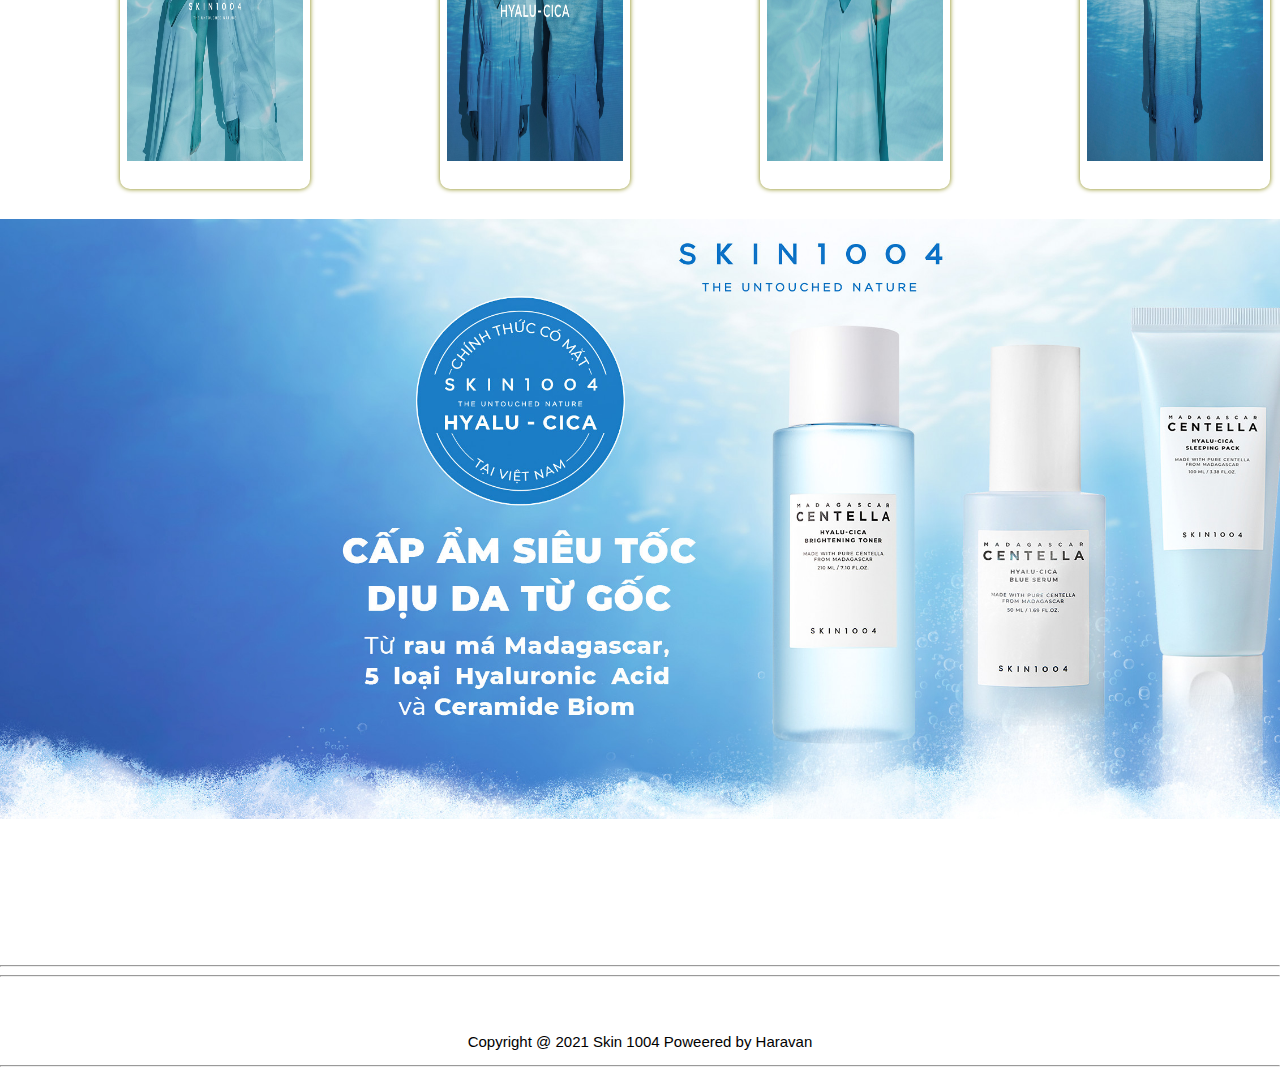
<file: gtsp.html>
<!DOCTYPE html>
<html>
    <head>
        <title> Skin 1004:|Mỹ phẩm Hàn Quôc</title>
        <meta charset="utf-8"/>
        <link href="css.css"rel="stylesheet">
        
    </head>
    <body>
        <div id="fb-root"></div>
<script async defer crossorigin="anonymous" src="https://connect.facebook.net/vi_VN/sdk.js#xfbml=1&version=v10.0&appId=795517341043791&autoLogAppEvents=1" nonce="6mLhi3Dm"></script>
        <div class="container">
            <nav class="menu">
                <div class="up">
                    <ul>
                        <li class="logo">
                            <a href="">
                                <img src="inmage/logo.webp" width="400">
                            </a>
                            <br>
                            <br>
                            <br>
                        </li>
                        <li><a href="index.html" targe="page"> Trang chủ</a></li>
                        <li><a href="gioithieu.html" targe="page">Sản phẩm</a></li>
                        <li><a href="vechungtoi.html">Về chúng tôi</a></li>
                        <li><a href="lienhe.html">Liên hệ</a></li>
                    </ul>
                </div>
            
                <br>
                <br>
                <br>
                <br>
                <br>
                <br>
                <br>
                <br>
                <br>
                <br>
                <article>
                    <div class="anh">
                        <img src="inmage/logo3.webp" width="1600" height="400"/>

                    </div>
                </article>
                <br>
                <br>
                <br>
                <br>
                <div class="col-25">
                    <div class="prod">
                        <img class="image" src="inmage/q2.webp" width="350" height="350"/>
                        <div class="fb-like" data-href="https://myntt111.github.io/thaomy-ps18732" data-width="" data-layout="button_count" data-action="like" data-size="small" data-share="true"></div>
                </div>
                </div>
                <h2><strong>Kem chống nắng Madagascar Centella Air-Fit Suncream</strong></h2>
                <p1>Mặt dù thời tiết đang nắng gắt nhưng các cô gái cũng đừng lơ là những tác động của ánh nắng mặt trời nhé.Thời tiết khắc nghiệt cùng ô nhiễm môi trường sẽ làm sỉn màu và nguyên nhân gây mụn cho các cô gái đó!</p1>
                <br><br>
                Kem chống nắng hiệu quả với tác dụng kiềm dầu , ngắn ngừa mụn chính là sản phẩm cần thiết với làn da khó chịu của các cô gái.Kem chống nắng vậy lí với thành phần và công thức lành tính không dầu,không <strong>Parabens</strong> vừa phù hợp với tất cả cá laoji da dù là da mụn nhậy cảm vừa hiệu quả không ngờ lại gips dưỡng ẩm đồng điều màu da<br><br>
                Kem chống nắng<strong> Madagasca Centella Air-Fit SunCream SPF50+ PA++++</strong> dạng lotion mỏng nhẹ, không gây bết dính giúp làm tăng hệ miễn dịch của da, điều tiết bã nhờn, bảo vệ da khỏi tác hại tia UV và môi trường.Em này kết cấu rất nhẹ thoải mái trên da nên thời tiết nóng như ở Sài Gòn hay nhất là dạo này phải đeo khẩu trang liên tục.Thì dùng em này rất thoải má không khó chịu nhờn rích.Ngoài ra còn có thành phần rau má
             đặc biệt  có khả năng làm dịu da da nhạy cảm cũng sử dụng được luôn nha.<br><br>Bạn đừng quên chống nắng mỗi ngày để cho làn da xinh nhé!</p1>
                <br>
                <br>
                <br>
                <br>
                <br>
                <br>
                <br>
                <br>
                <br>
                <br>
                <br>
                <br>
                <br>
                <br>
                <br>
                <br>
                <br>
                <br>
                
                <br>
                
                <hr>
<h1>Review photto</h1>
<hr>
<br>
<br>
<br>
<div class="col-25">
    <div class="prod">
        <img class="image" src="inmage/mi2.jpg" width="350" height="350"/>
</div>
</div>
<div class="col-25">
    <div class="prod">
        <img class="image" src="inmage/mi3.jpg" width="350" height="350"/>
</div>
</div>
<div class="col-25">
    <div class="prod">
        <img class="image" src="inmage/mi4.jpg" width="350" height="350"/>
</div>
</div>
<div class="col-25">
    <div class="prod">
        <img class="image" src="inmage/mi5.jpg" width="350" height="350"/>
</div>
</div>
<br>
<br>
<article>
    <div class="anh">
        <img src="inmage/lo3.jpg" width="=200" height="600"/>
    </div>
</article>

<br>
<br>
<br>
<br>
<br>
<br>
<br>
<br>
<hr>

<div class="float-icon-hotline">			
<ul class ="left-icon hotline">
  <li class="hotline_float_icon"><a target="_blank" rel="nofollow" id="messengerButton" href="https://zalo.me/0944677627"><i class="fa fa-zalo animated infinite tada"></i><span>Zalo</span></a></li>
  <li class="hotline_float_icon"><a target="_blank" rel="nofollow" id="messengerButton" href="https://www.facebook.com/profile.php?id=100013342895418"><i class="fa fa-messenger animated infinite tada"></i><span>Facebook</span></a></li>
</ul>		
</div>
<hr>
<br>
<br>
<footer>
    <div>
        <p> Copyright @ 2021 Skin 1004 Poweered by Haravan</p>
        </footer>
        <hr>
        </div>
            </body>
        </html>
</file>
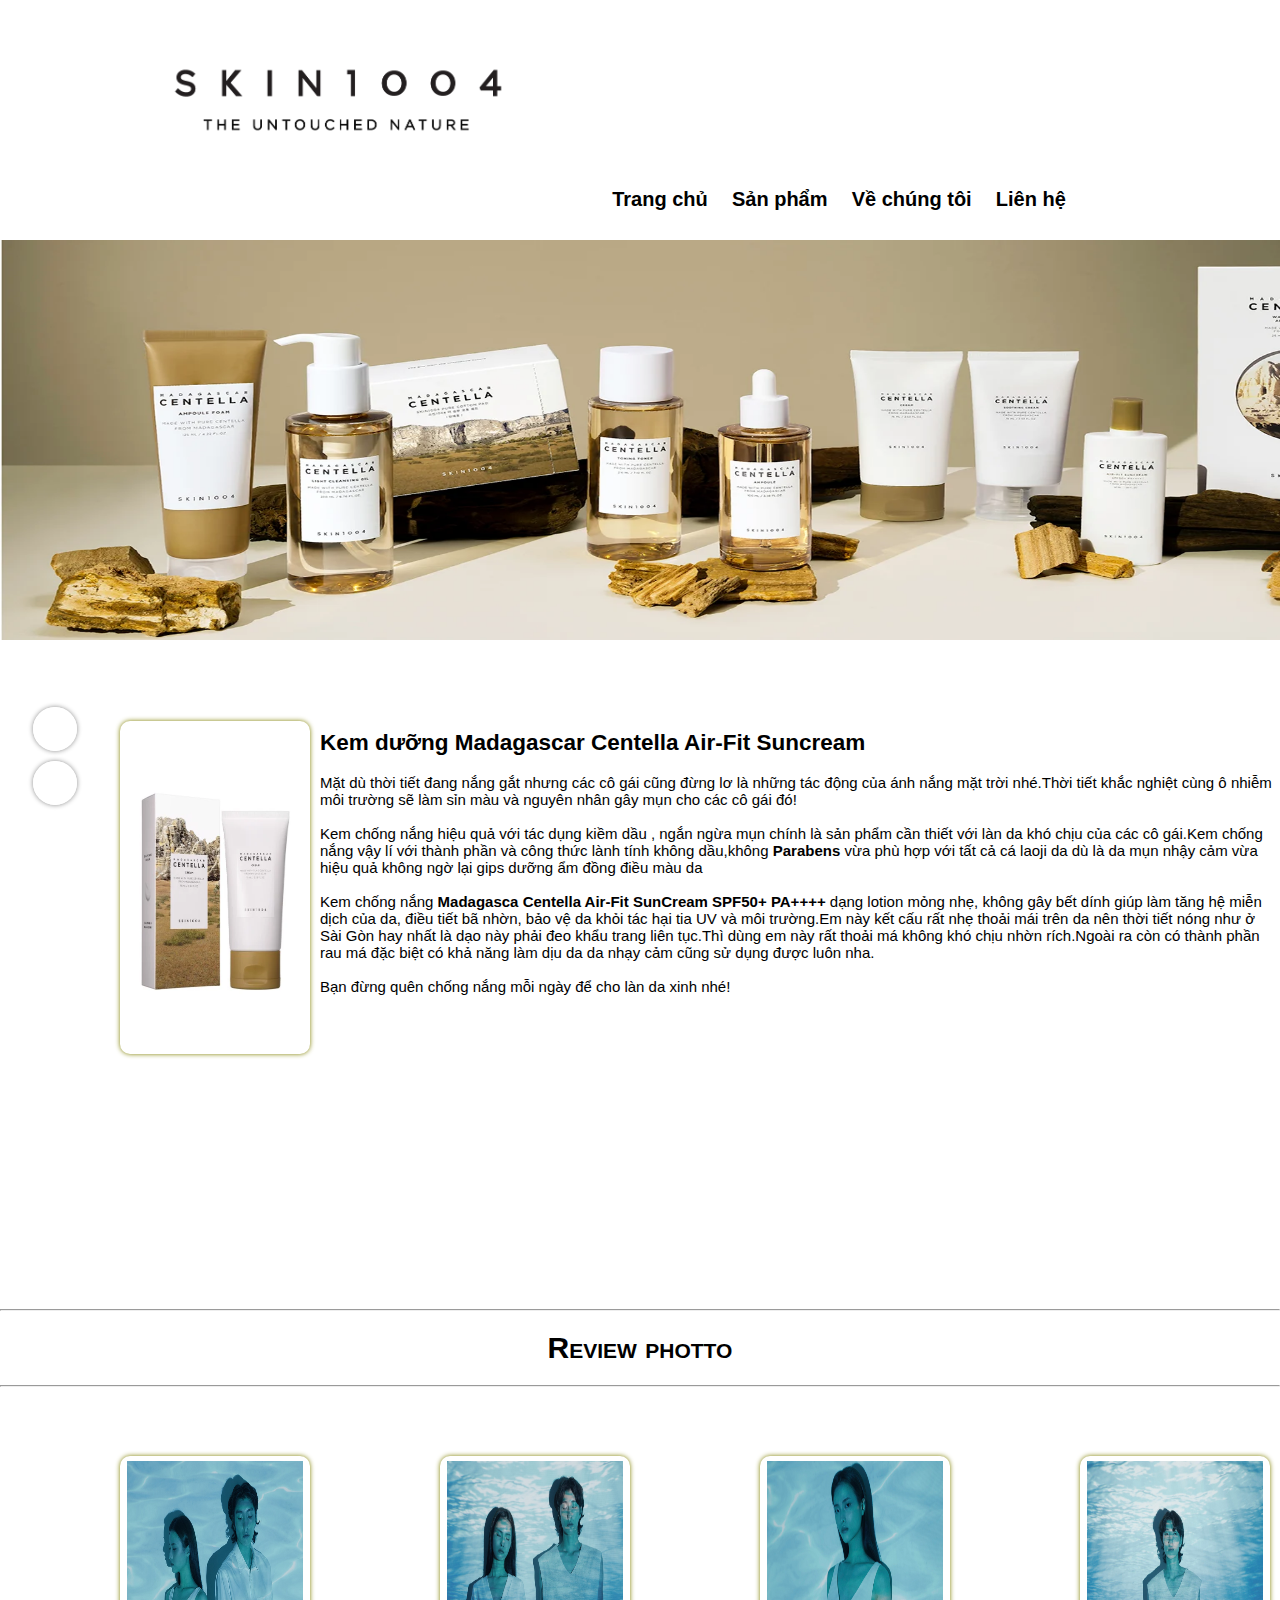
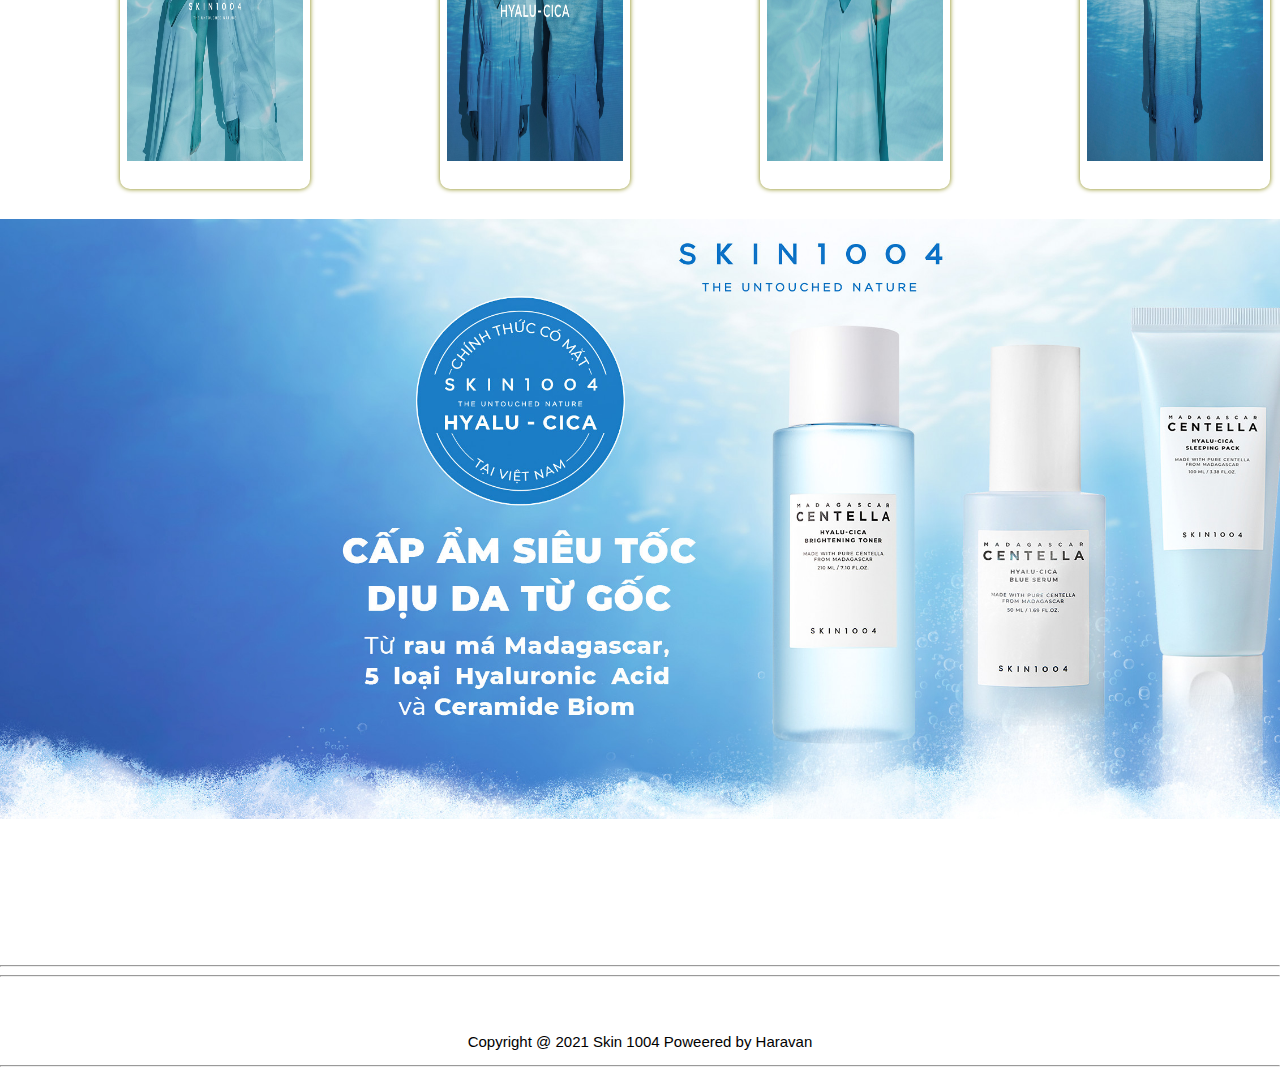
<file: kd.html>
<!DOCTYPE html>
<html>
    <head>
        <title> Skin 1004:|Mỹ phẩm Hàn Quôc</title>
        <meta charset="utf-8"/>
        <link href="css.css"rel="stylesheet">
        
    </head>
    <body>
        <div class="container">
            <nav class="menu">
                <div class="up">
                    <ul>
                        <li class="logo">
                            <a href="">
                                <img src="inmage/logo.webp" width="400">
                            </a>
                            <br>
                            <br>
                            <br>
                        </li>
                        <li><a href="index.html" targe="page"> Trang chủ</a></li>
                        <li><a href="gioithieu.html" targe="page">Sản phẩm</a></li>
                        <li><a href="vechungtoi.html">Về chúng tôi</a></li>
                        <li><a href="lienhe.html">Liên hệ</a></li>
                    </ul>
                </div>
            
                <br>
                <br>
                <br>
                <br>
                <br>
                <br>
                <br>
                <br>
                <br>
                <br>
                <article>
                    <div class="anh">
                        <img src="inmage/logo3.webp" width="1600" height="400"/>
                    </div>
                </article>
                <br>
                <br>
                <br>
                <br>
                <div class="col-25">
                    <div class="prod">
                        <img class="image" src="inmage/h3.webp" width="350" height="350"/>
                </div>
                </div>
                <h2><strong>Kem dưỡng Madagascar Centella Air-Fit Suncream</strong></h2>
                <p1>Mặt dù thời tiết đang nắng gắt nhưng các cô gái cũng đừng lơ là những tác động của ánh nắng mặt trời nhé.Thời tiết khắc nghiệt cùng ô nhiễm môi trường sẽ làm sỉn màu và nguyên nhân gây mụn cho các cô gái đó!</p1>
                <br><br>
                Kem chống nắng hiệu quả với tác dụng kiềm dầu , ngắn ngừa mụn chính là sản phẩm cần thiết với làn da khó chịu của các cô gái.Kem chống nắng vậy lí với thành phần và công thức lành tính không dầu,không <strong>Parabens</strong> vừa phù hợp với tất cả cá laoji da dù là da mụn nhậy cảm vừa hiệu quả không ngờ lại gips dưỡng ẩm đồng điều màu da<br><br>
                Kem chống nắng<strong> Madagasca Centella Air-Fit SunCream SPF50+ PA++++</strong> dạng lotion mỏng nhẹ, không gây bết dính giúp làm tăng hệ miễn dịch của da, điều tiết bã nhờn, bảo vệ da khỏi tác hại tia UV và môi trường.Em này kết cấu rất nhẹ thoải mái trên da nên thời tiết nóng như ở Sài Gòn hay nhất là dạo này phải đeo khẩu trang liên tục.Thì dùng em này rất thoải má không khó chịu nhờn rích.Ngoài ra còn có thành phần rau má
             đặc biệt  có khả năng làm dịu da da nhạy cảm cũng sử dụng được luôn nha.<br><br>Bạn đừng quên chống nắng mỗi ngày để cho làn da xinh nhé!</p1>
                <br>
                <br>
                <br>
                <br>
                <br>
                <br>
                <br>
                <br>
                <br>
                <br>
                <br>
                <br>
                <br>
                <br>
                <br>
                <br>
                <br>
                <br>
                
                <br>
                
                <hr>
<h1>Review photto</h1>
<hr>
<br>
<br>
<br>
<div class="col-25">
    <div class="prod">
        <img class="image" src="inmage/mi2.jpg" width="350" height="350"/>
</div>
</div>
<div class="col-25">
    <div class="prod">
        <img class="image" src="inmage/mi3.jpg" width="350" height="350"/>
</div>
</div>
<div class="col-25">
    <div class="prod">
        <img class="image" src="inmage/mi4.jpg" width="350" height="350"/>
</div>
</div>
<div class="col-25">
    <div class="prod">
        <img class="image" src="inmage/mi5.jpg" width="350" height="350"/>
</div>
</div>
<br>
<br>
<article>
    <div class="anh">
        <img src="inmage/lo3.jpg" width="=200" height="600"/>
    </div>
</article>

<br>
<br>
<br>
<br>
<br>
<br>
<br>
<br>
<hr>

<div class="float-icon-hotline">			
<ul class ="left-icon hotline">
  <li class="hotline_float_icon"><a target="_blank" rel="nofollow" id="messengerButton" href="https://zalo.me/0944677627"><i class="fa fa-zalo animated infinite tada"></i><span>Zalo</span></a></li>
  <li class="hotline_float_icon"><a target="_blank" rel="nofollow" id="messengerButton" href="https://www.facebook.com/profile.php?id=100013342895418"><i class="fa fa-messenger animated infinite tada"></i><span>Facebook</span></a></li>
</ul>		
</div>
<hr>
<br>
<br>
<footer>
    <div>
        <p> Copyright @ 2021 Skin 1004 Poweered by Haravan</p>
        </footer>
        <hr>
        </div>
            </body>
        </html>
</file>
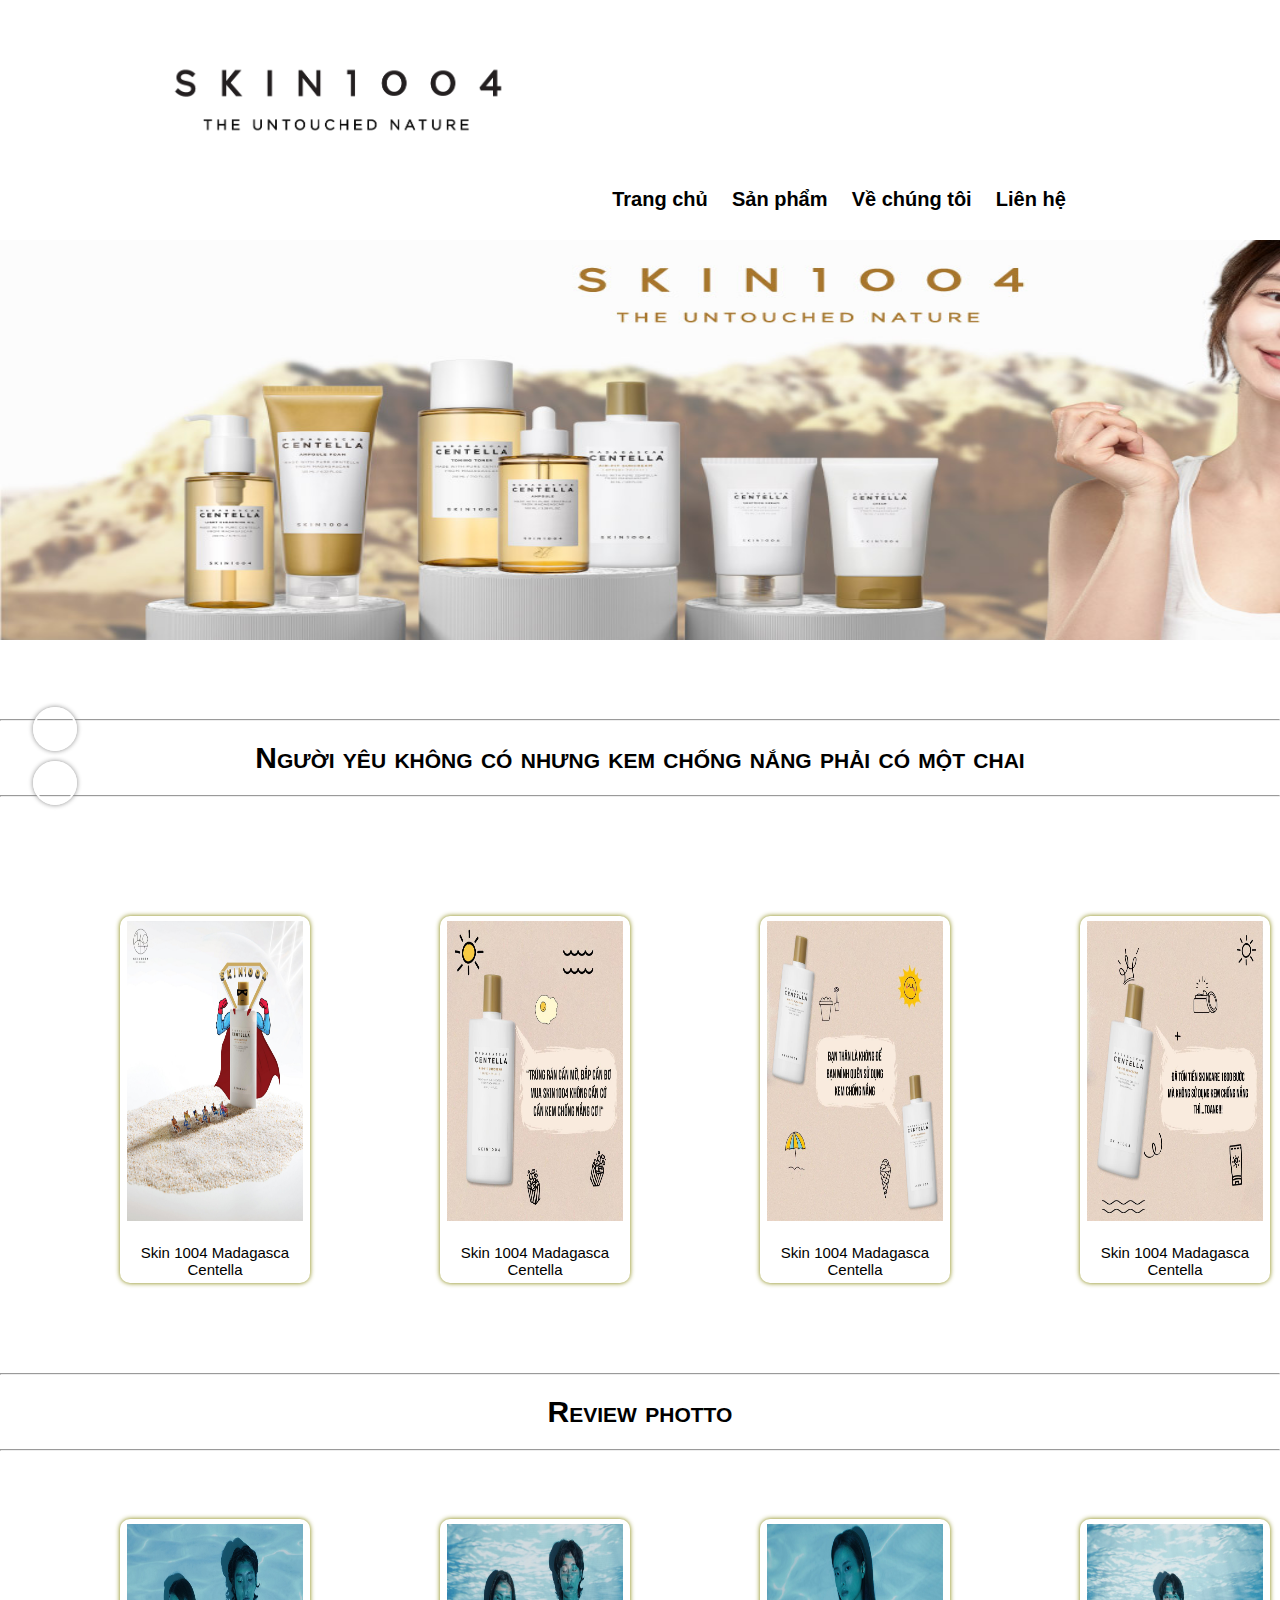
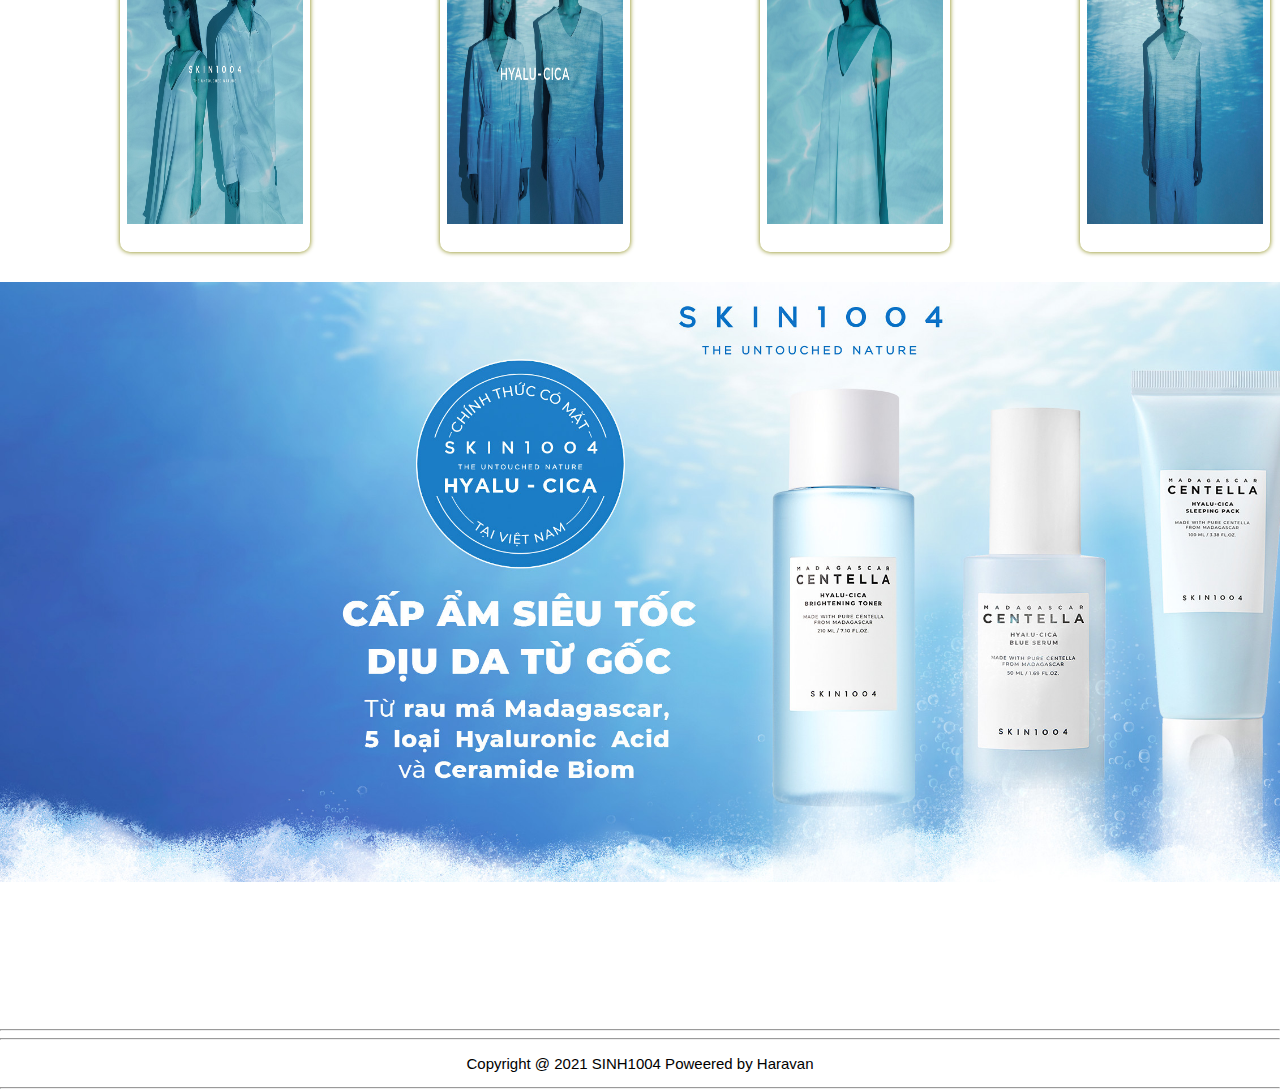
<file: kemchongnang.html>
<!DOCTYPE html>
<html>
    <head>
        <title> Skin 1004:|Mỹ phẩm Hàn Quôc</title>
        <meta charset="utf-8"/>
        <link href="css.css"rel="stylesheet">
    </head>
    <body>
        <div class="container">
            <nav class="menu">
                <div class="up">
                    <ul>
                        <li class="logo">
                            <a href="">
                                <img src="inmage/logo.webp" width="400">
                            </a>
                            <br>
                            <br>
                            <br>
                        </li>
                        <li><a href="index.html" targe="page"> Trang chủ</a></li>
                        <li><a href="gioithieu.html" targe="page">Sản phẩm</a></li>
                        <li><a href="vechungtoi.html">Về chúng tôi</a></li>
                        <li><a href="lienhe.html">Liên hệ</a></li>
                    </ul>
                </div>
                <br>
                <br>
                <br>
                <br>
                <br>
                <br>
                <br>
                <br>
                <br>
                <br>
                <article>
                    <div class="anh">
                        <img src="inmage/logo55.jpg" width="1600" height="400"/>
                    </div>
                </article>
                <br>
                <br>
                <br>
                <br>
                
                
                <hr>
                <h1>Người yêu không có nhưng kem chống nắng phải có một chai <h1></h1>
                <hr>
                <br>
                <br>
                <br>
                <br>
                <Br>
                <br>
                <div class="col-25">
                    <div class="prod">
                        <img class="image" src="inmage/n1.jpg" width="350" height="350"/>
                        <div class="name">Skin 1004 Madagasca Centella</div>


                    </div>
                </div>
                <div class="col-25">
                    <div class="prod">
                        <img class="image" src="inmage/n2.jpg" width="350" height="350"/>
                        <div class="name">Skin 1004 Madagasca Centella</div>
            </div>
        </div>
        <div class="col-25">
            <div class="prod">
                <img class="image" src="inmage/n3.jpg" width="350" height="350"/>
                <div class="name">Skin 1004 Madagasca Centella</div>
    </div>
</div>
<div class="col-25">
    <div class="prod">
        <img class="image" src="inmage/n4.jpg" width="350" height="350"/>
        <div class="name">Skin 1004 Madagasca Centella</div>
</div>
</div>


<br>
<br>
<br>
<br>
<br>
<br>
<br>
<br>
<br>
<br>
<br>
<br>
<br>
<br>
<br>
<br>
<br>
<br>
<br>
<br>
<br>
<br>
<br>
<br>
<br>
<br>
<br>


<hr>
<h1>Review photto</h1>
<hr>
<br>
<br>
<br>
<div class="col-25">
    <div class="prod">
        <img class="image" src="inmage/mi2.jpg" width="350" height="350"/>
</div>
</div>
<div class="col-25">
    <div class="prod">
        <img class="image" src="inmage/mi3.jpg" width="350" height="350"/>
</div>
</div>
<div class="col-25">
    <div class="prod">
        <img class="image" src="inmage/mi4.jpg" width="350" height="350"/>
</div>
</div>
<div class="col-25">
    <div class="prod">
        <img class="image" src="inmage/mi5.jpg" width="350" height="350"/>
</div>
</div>
<br>
<br>
<article>
    <div class="anh">
        <img src="inmage/lo3.jpg" width="=200" height="600"/>
    </div>
</article>

<br>
<br>
<br>
<br>
<br>
<br>
<br>
<br>
<hr>

<div class="float-icon-hotline">			
<ul class ="left-icon hotline">
  <li class="hotline_float_icon"><a target="_blank" rel="nofollow" id="messengerButton" href="https://zalo.me/0944677627"><i class="fa fa-zalo animated infinite tada"></i><span>Zalo</span></a></li>
  <li class="hotline_float_icon"><a target="_blank" rel="nofollow" id="messengerButton" href="https://www.facebook.com/profile.php?id=100013342895418"><i class="fa fa-messenger animated infinite tada"></i><span>Facebook</span></a></li>
</ul>		
</div>
<hr>

<footer>
    <div>
<p> Copyright @ 2021 SINH1004 Poweered by Haravan</p>
</footer>
<hr>
</div>
    </body>
</html>
</file>
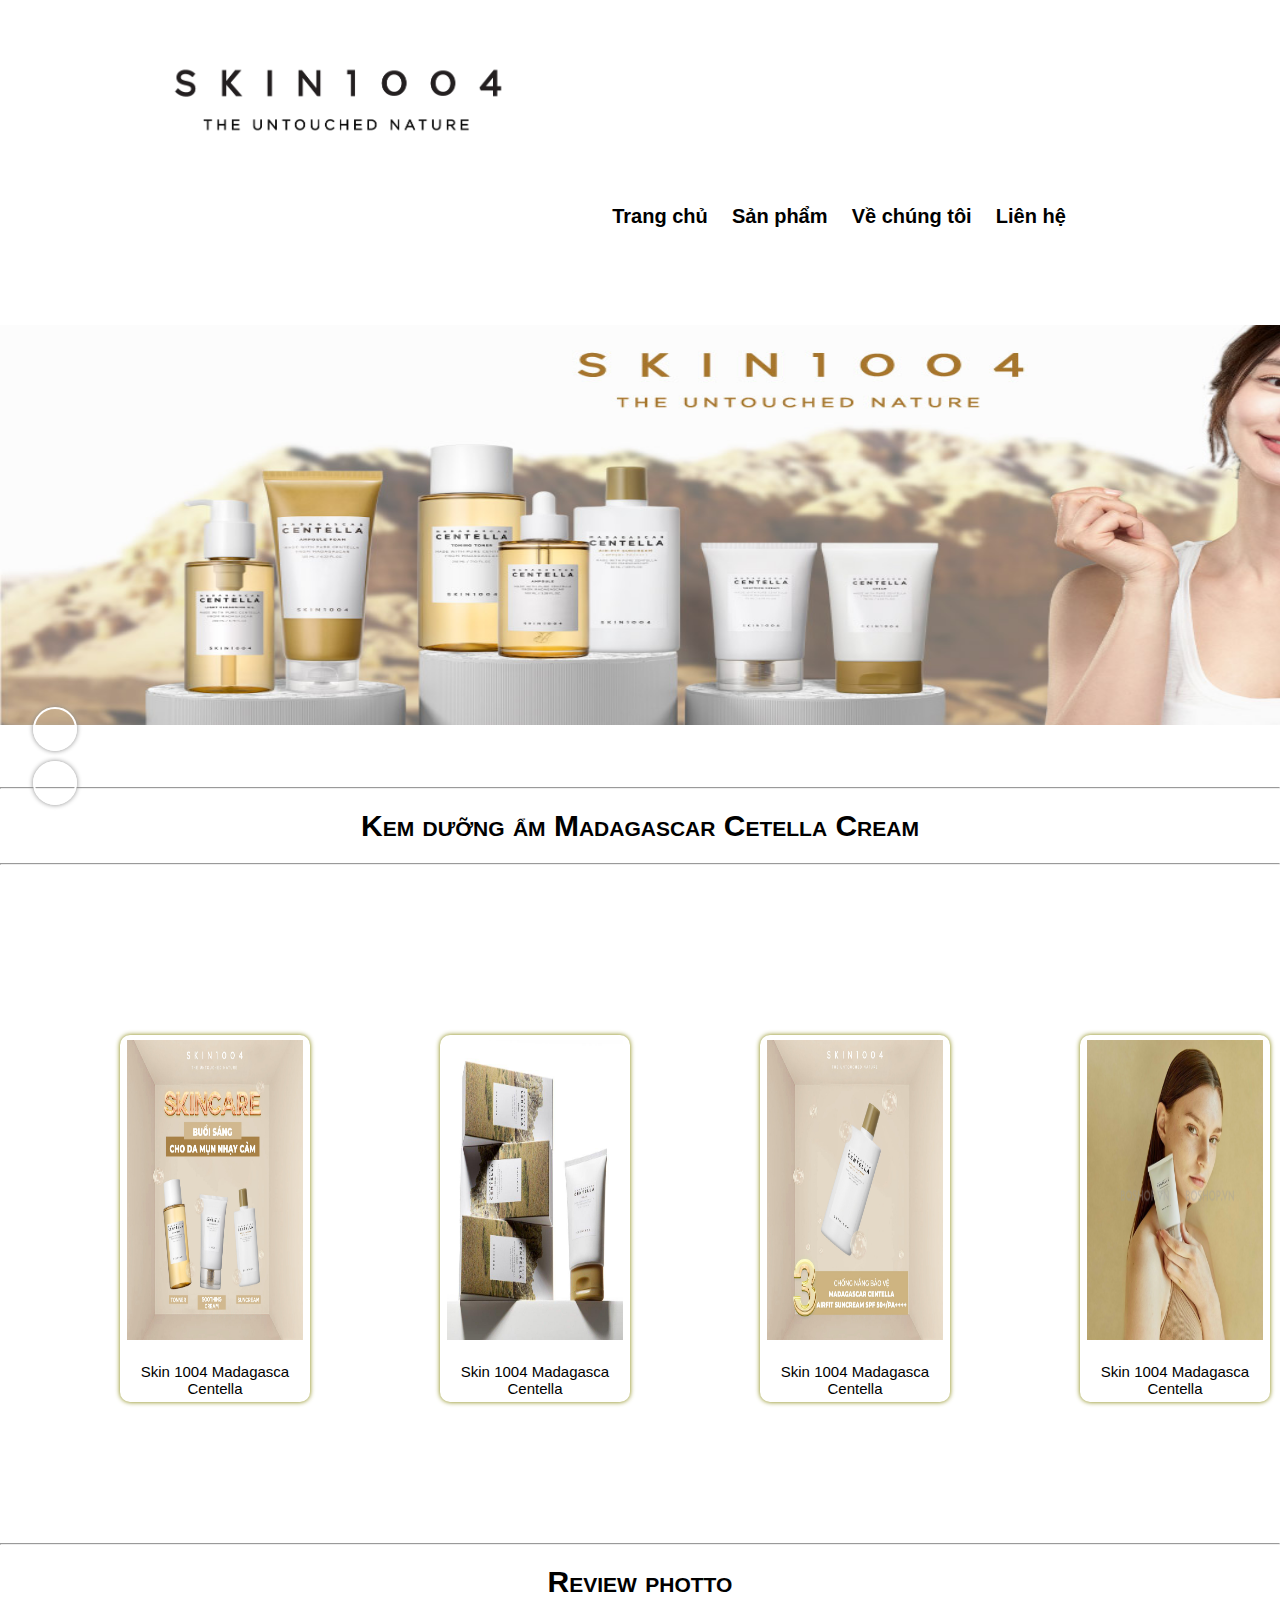
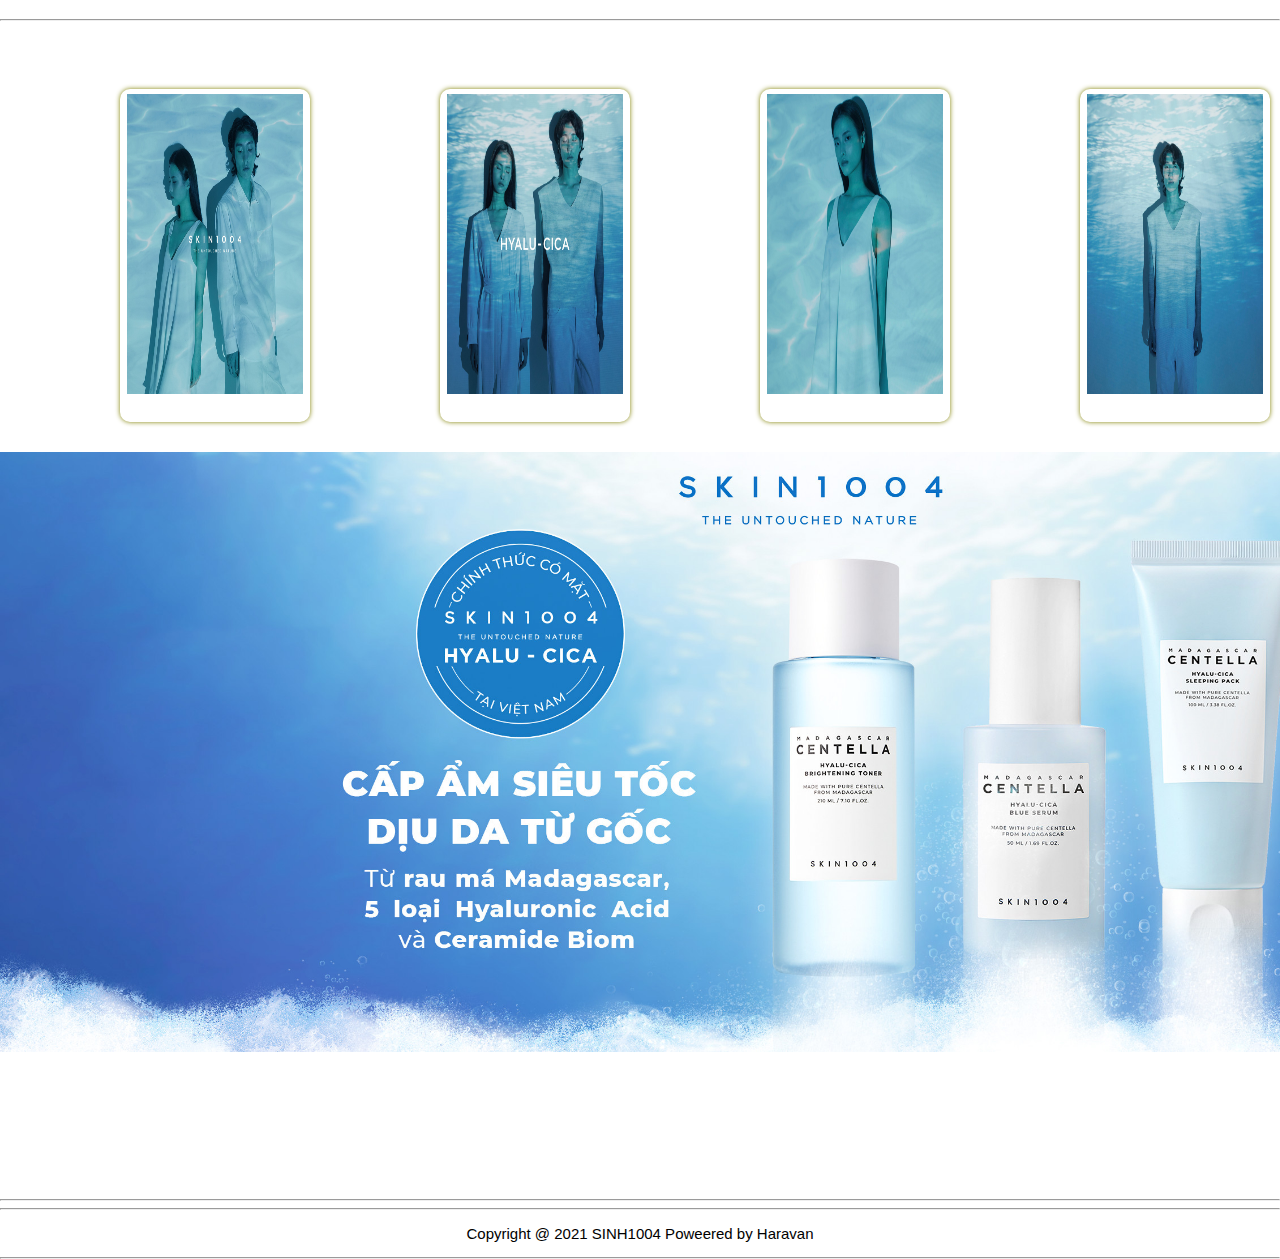
<file: kemduong.html>
<!DOCTYPE html>
<html>
    <head>
        <title> Skin 1004:|Mỹ phẩm Hàn Quôc</title>
        <meta charset="utf-8"/>
        <link href="css.css"rel="stylesheet">
    </head>
    <body>
        <div class="container">
            <nav class="menu">
                <div class="up">
                    <ul>
                        <li class="logo">
                            <a href="">
                                <img src="inmage/logo.webp" width="400">
                            </a>
                            <br>
                            <br>
                            <br>
                            <br>
                       </li>
                        <li><a href="index.html" targe="page"> Trang chủ</a></li>
                        <li><a href="gioithieu.html" targe="page">Sản phẩm</a></li>
                        <li><a href="vechungtoi.html">Về chúng tôi</a></li>
                        <li><a href="lienhe.html">Liên hệ</a></li>
                    </ul>
                </div>
                <br>
                <br>
                <br>
                <br>
                <br>
                <br>
                <br>
                <br>
                <br>
                <br>
                <br>
                <br>
                <br>
                <br>
                <br>

                <article>
                    <div class="anh">
                        <img src="inmage/logo55.jpg" width="1600" height="400"/>
                    </div>
                </article>
                <br>
                <br>
                <br>
                
                <hr>
                <h1>Kem dưỡng ẩm Madagascar Cetella Cream</h1>
                <hr>
                
                <br>
                <br>
                <br>
                <br>
                <br>
                <br>
                <br>
                <br>
                <br>
                <div class="col-25">
                    <div class="prod">
                        <img class="image" src="inmage/k1.jpg" width="350" height="350"/>
                        <div class="name">Skin 1004 Madagasca Centella</div>
                    </div>
                </div>
                <div class="col-25">
                    <div class="prod">
                        <img class="image" src="inmage/k2.jpg" width="350" height="350"/>
                        <div class="name">Skin 1004 Madagasca Centella</div>
            </div>
        </div>
        <div class="col-25">
            <div class="prod">
                <img class="image" src="inmage/k3.jpg" width="350" height="350"/>
                <div class="name">Skin 1004 Madagasca Centella</div>
    </div>
</div>
<div class="col-25">
    <div class="prod">
        <img class="image" src="inmage/k4.jpg" width="350" height="350"/>
        <div class="name">Skin 1004 Madagasca Centella</div>
</div>
</div>


<br>
<br>
<br>
<br>
<br>
<br>
<br>
<br>
<br>
<br>
<br>
<br>
<br>
<br>
<br>
<br>
<br>
<br>
<br>
<br>
<br>
<br>
<br>
<br>
<br>
<br>
<br>
<br>
<br>
<br>

<hr>
<h1>Review photto</h1>
<hr>
<br>
<br>
<br>
<div class="col-25">
    <div class="prod">
        <img class="image" src="inmage/mi2.jpg" width="350" height="350"/>
</div>
</div>
<div class="col-25">
    <div class="prod">
        <img class="image" src="inmage/mi3.jpg" width="350" height="350"/>
</div>
</div>
<div class="col-25">
    <div class="prod">
        <img class="image" src="inmage/mi4.jpg" width="350" height="350"/>
</div>
</div>
<div class="col-25">
    <div class="prod">
        <img class="image" src="inmage/mi5.jpg" width="350" height="350"/>
</div>
</div>
<br>
<br>
<article>
    <div class="anh">
        <img src="inmage/lo3.jpg" width="=200" height="600"/>
    </div>
</article>

<br>
<br>
<br>
<br>
<br>
<br>
<br>
<br>
<hr>

<div class="float-icon-hotline">			
<ul class ="left-icon hotline">
  <li class="hotline_float_icon"><a target="_blank" rel="nofollow" id="messengerButton" href="https://zalo.me/0944677627"><i class="fa fa-zalo animated infinite tada"></i><span>Zalo</span></a></li>
  <li class="hotline_float_icon"><a target="_blank" rel="nofollow" id="messengerButton" href="https://www.facebook.com/profile.php?id=100013342895418"><i class="fa fa-messenger animated infinite tada"></i><span>Facebook</span></a></li>
</ul>		
</div>
<hr>

<footer>
    <div>
<p> Copyright @ 2021 SINH1004 Poweered by Haravan</p>
</footer>
<hr>
</div>
    </body>
</html>
</file>
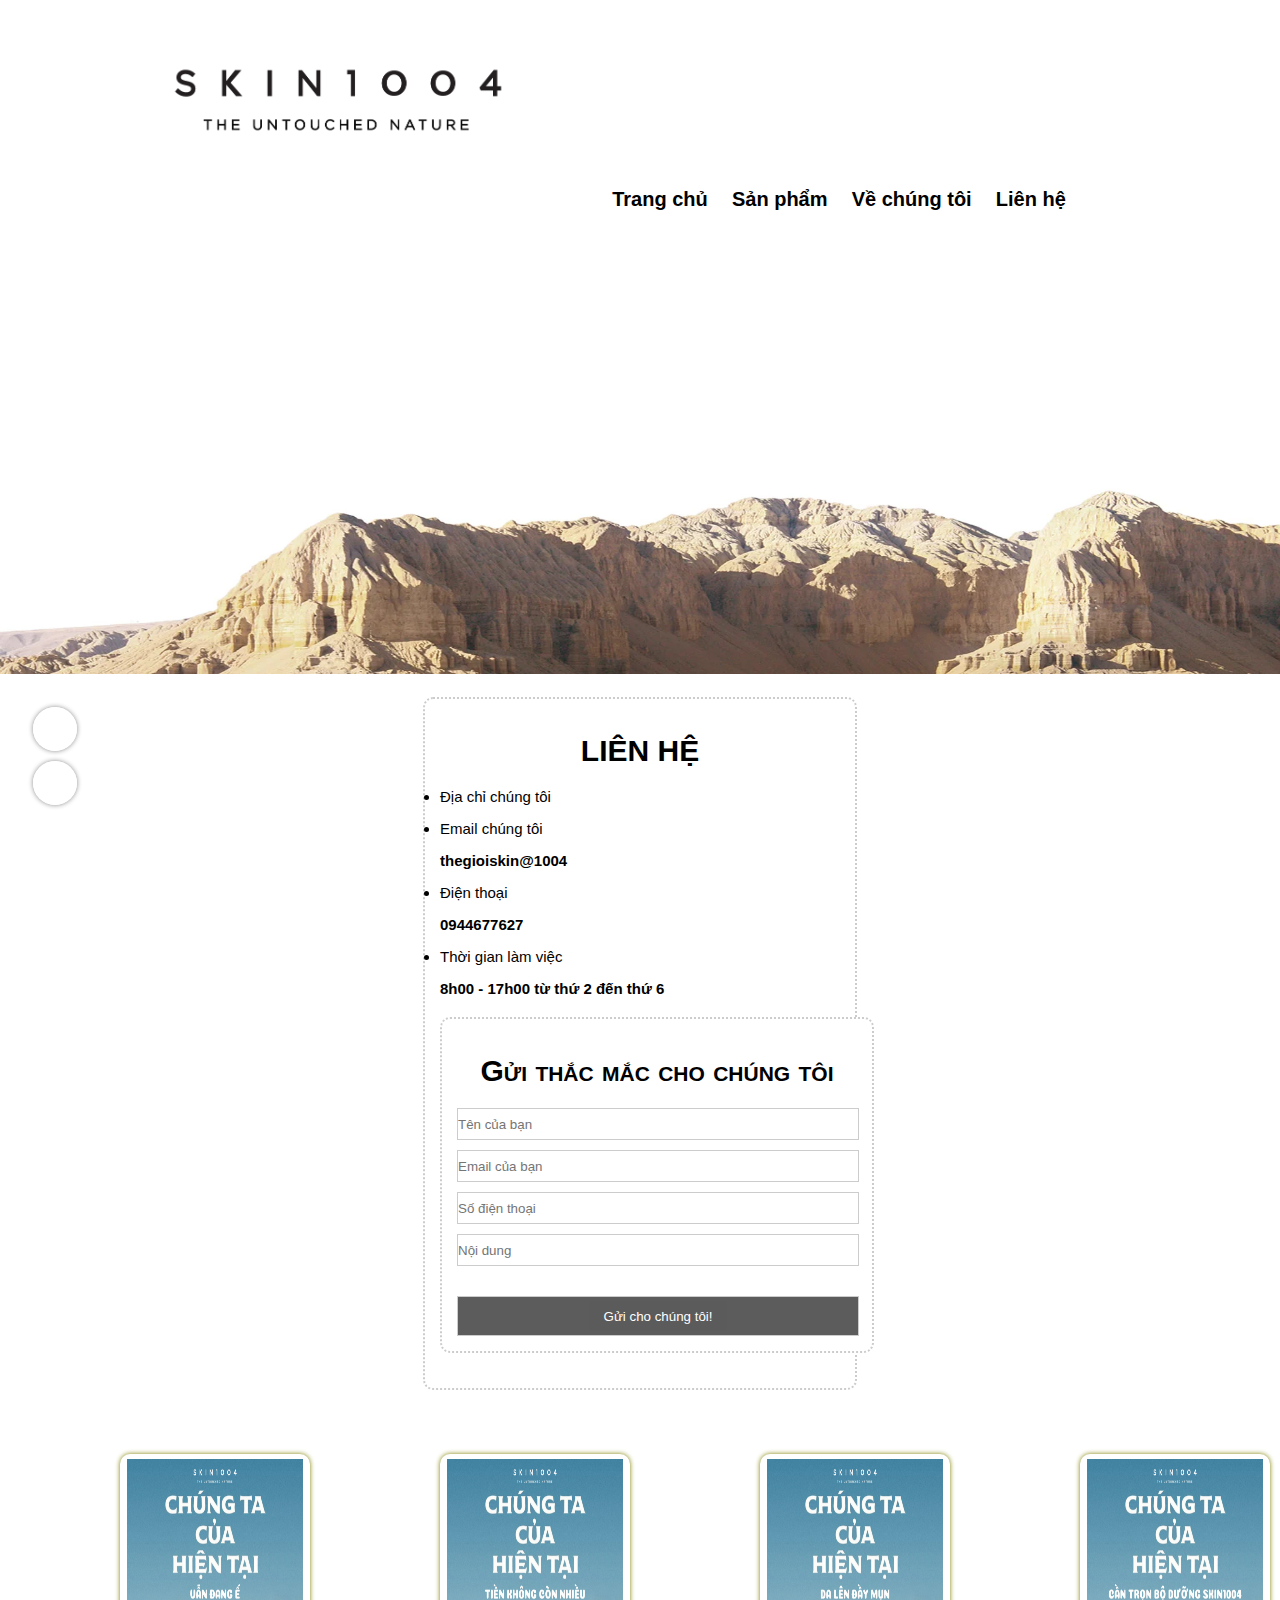
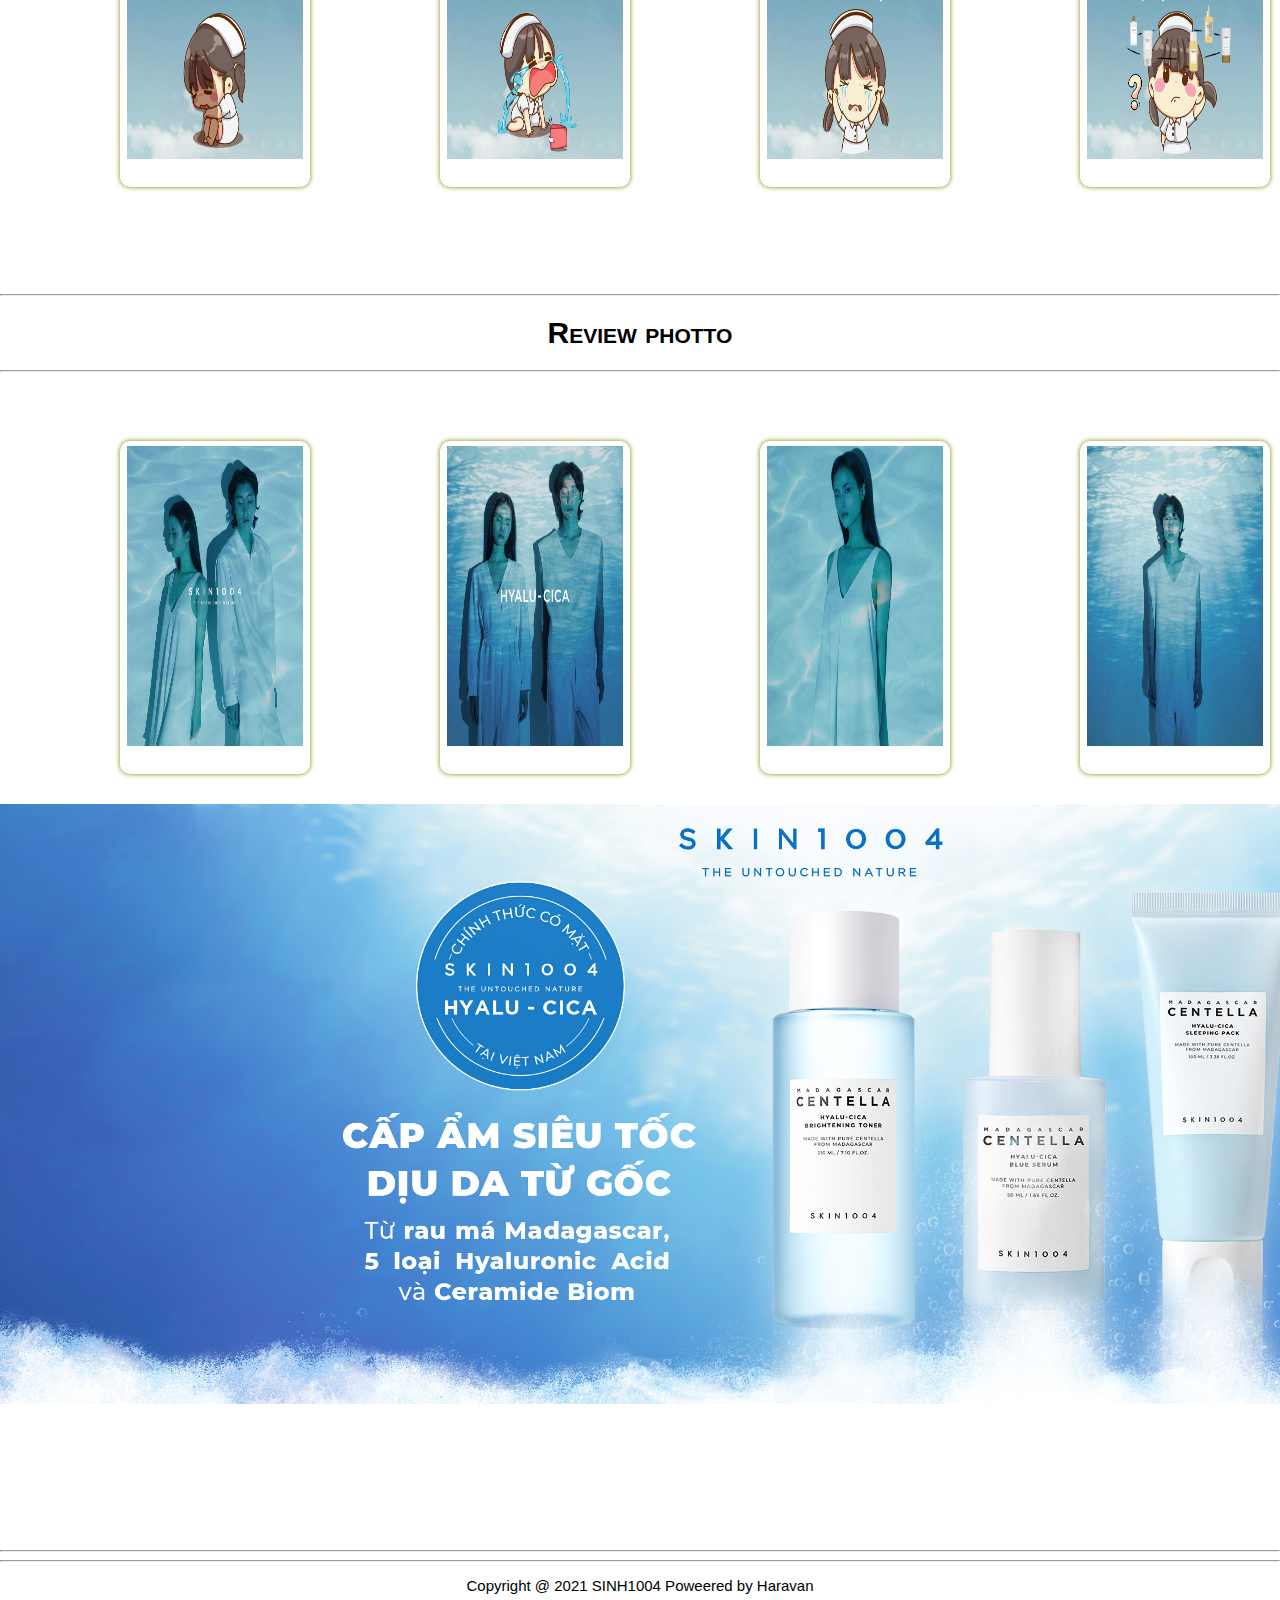
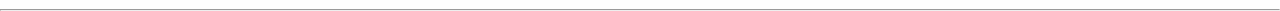
<file: lienhe.html>
<!DOCTYPE html>
<html>
    <head>
        <title> Skin 1004:|Mỹ phẩm Hàn Quôc</title>
        <meta charset="utf-8"/>
        <link href="css.css"rel="stylesheet">
    </head>
    <body>
        <div class="container">
            <nav class="menu">
                <div class="up">
                    <ul>
                        <li class="logo">
                            <a href="">
                                <img src="inmage/logo.webp"width="400">
                            </a>
                            <br>
                            <br>
                            <br>
                        </li>
                        <li><a href="index.html">Trang chủ</a></li>
                        <li><a href="sanpham.html">Sản phẩm</a></li>
                        <li><a href="vechungtoi.html">Về chúng tôi</a></li>
                        <li><a href="lienhe.html">Liên hệ</a></li>
                    </ul>
                </div>
                <br>
                <br>
                <br>
                <br>
                <br>
                <br>
                <br>
                <br>
                <br>
                <br>
                
                <br>
                <br>
                <article>
                    <div class="anh">
                        <img src="inmage/logooo.webp" width="1600" height="400"/>
                    </div>
                    <div class="container">
                        <div class="login-form">
                            <form action="" method="post">
                                <h1>LIÊN HỆ</h1>
                                
                                
                                <div class="input-box">
                                    <i ></i>
                                    <li> 
                                        <p> Địa chỉ chúng tôi</p>
                                        <p><strong></strong></p>
                                    </li>
                                    <li>
                                        <p>Email chúng tôi</p>
                                        <p><strong>thegioiskin@1004</strong></p>
                                    </li>
                                    <li>
                                        <p>Điện thoại</p>
                                        <p><strong>0944677627</strong></p>
                                    </li>
                                    <li>
                                        <p>Thời gian làm việc</p>
                                        <p><strong>8h00 - 17h00 từ thứ 2 đến thứ 6</strong></p>
                                    </li>

                                </div>
                                <div class="container">
                                    <div class="login-form">
                                        <form action="" method="post">
                                            <h1>Gửi thắc mắc cho chúng tôi</h1>
                                            <div class="input-box">
                                                <i></i>
                                                <input type="password" placeholder="Tên của bạn">
                                            </div>
                                            <div class="input-box">
                                                <i></i>
                                                <input type="password" placeholder="Email của bạn">
                                            </div>
                                            <div class="input-box">
                                                <i></i>
                                                <input type="password" placeholder="Số điện thoại">
                                            </div>
                                            <div class="input-box">
                                                <i></i>
                                                <input type="password" placeholder="Nội dung">
                                            </div>
                                <div class="btn-box">
                                    <button type="submit">
                                        Gửi cho chúng tôi!
                                    </button>
                                </div>
                            </form>
                        </div>
                        </div>

                </article>
                <br>
                <br>
                <div class="col-25">
                    <div class="prod">
                        <img class="image" src="c1.jpg" width="350" height="350"/>
                </div>
                </div>
                <div class="col-25">
                    <div class="prod">
                        <img class="image" src="inmage/c2.jpg" width="350" height="350"/>
                </div>
                </div>
                <div class="col-25">
                    <div class="prod">
                        <img class="image" src="inmage/c3.jpg" width="350"height="350"/>
                </div>
                </div>
                <div class="col-25">
                    <div class="prod">
                        <img class="image" src="inmage/c4.jpg" width="350" height="350"/>
                </div>
            </div>

<br>
<br>
<br>
<br>
<br>
<br>
<br>
<br>
<br>
<br>

<br>
<br>
<br>
<br>
<br>
<br>
<br>
<br>
<br>
<br>
<br>
<br>
<br>
<br>
<br>
<br>
<hr>
<h1>Review photto</h1>
<hr>
<br>
<br>
<br>
<div class="col-25">
    <div class="prod">
        <img class="image" src="inmage/mi2.jpg" width="350" height="350"/>
</div>
</div>
<div class="col-25">
    <div class="prod">
        <img class="image" src="inmage/mi3.jpg" width="350" height="350"/>
</div>
</div>
<div class="col-25">
    <div class="prod">
        <img class="image" src="inmage/mi4.jpg" width="350" height="350"/>
</div>
</div>
<div class="col-25">
    <div class="prod">
        <img class="image" src="inmage/mi5.jpg" width="350" height="350"/>
</div>
</div>
<br>
<br>
<article>
    <div class="anh">
        <img src="inmage/lo3.jpg" width="=200" height="600"/>
    </div>
</article>

<br>
<br>
<br>
<br>
<br>
<br>
<br>
<br>
<hr>

<div class="float-icon-hotline">			
<ul class ="left-icon hotline">
  <li class="hotline_float_icon"><a target="_blank" rel="nofollow" id="messengerButton" href="https://zalo.me/0944677627"><i class="fa fa-zalo animated infinite tada"></i><span>Zalo</span></a></li>
  <li class="hotline_float_icon"><a target="_blank" rel="nofollow" id="messengerButton" href="https://www.facebook.com/profile.php?id=100013342895418"><i class="fa fa-messenger animated infinite tada"></i><span>Facebook</span></a></li>
</ul>		
</div>
<hr>

<footer>
    <div>
<p> Copyright @ 2021 SINH1004 Poweered by Haravan</p>
</footer>
<hr>
</div>
    </body>
</html>
</file>
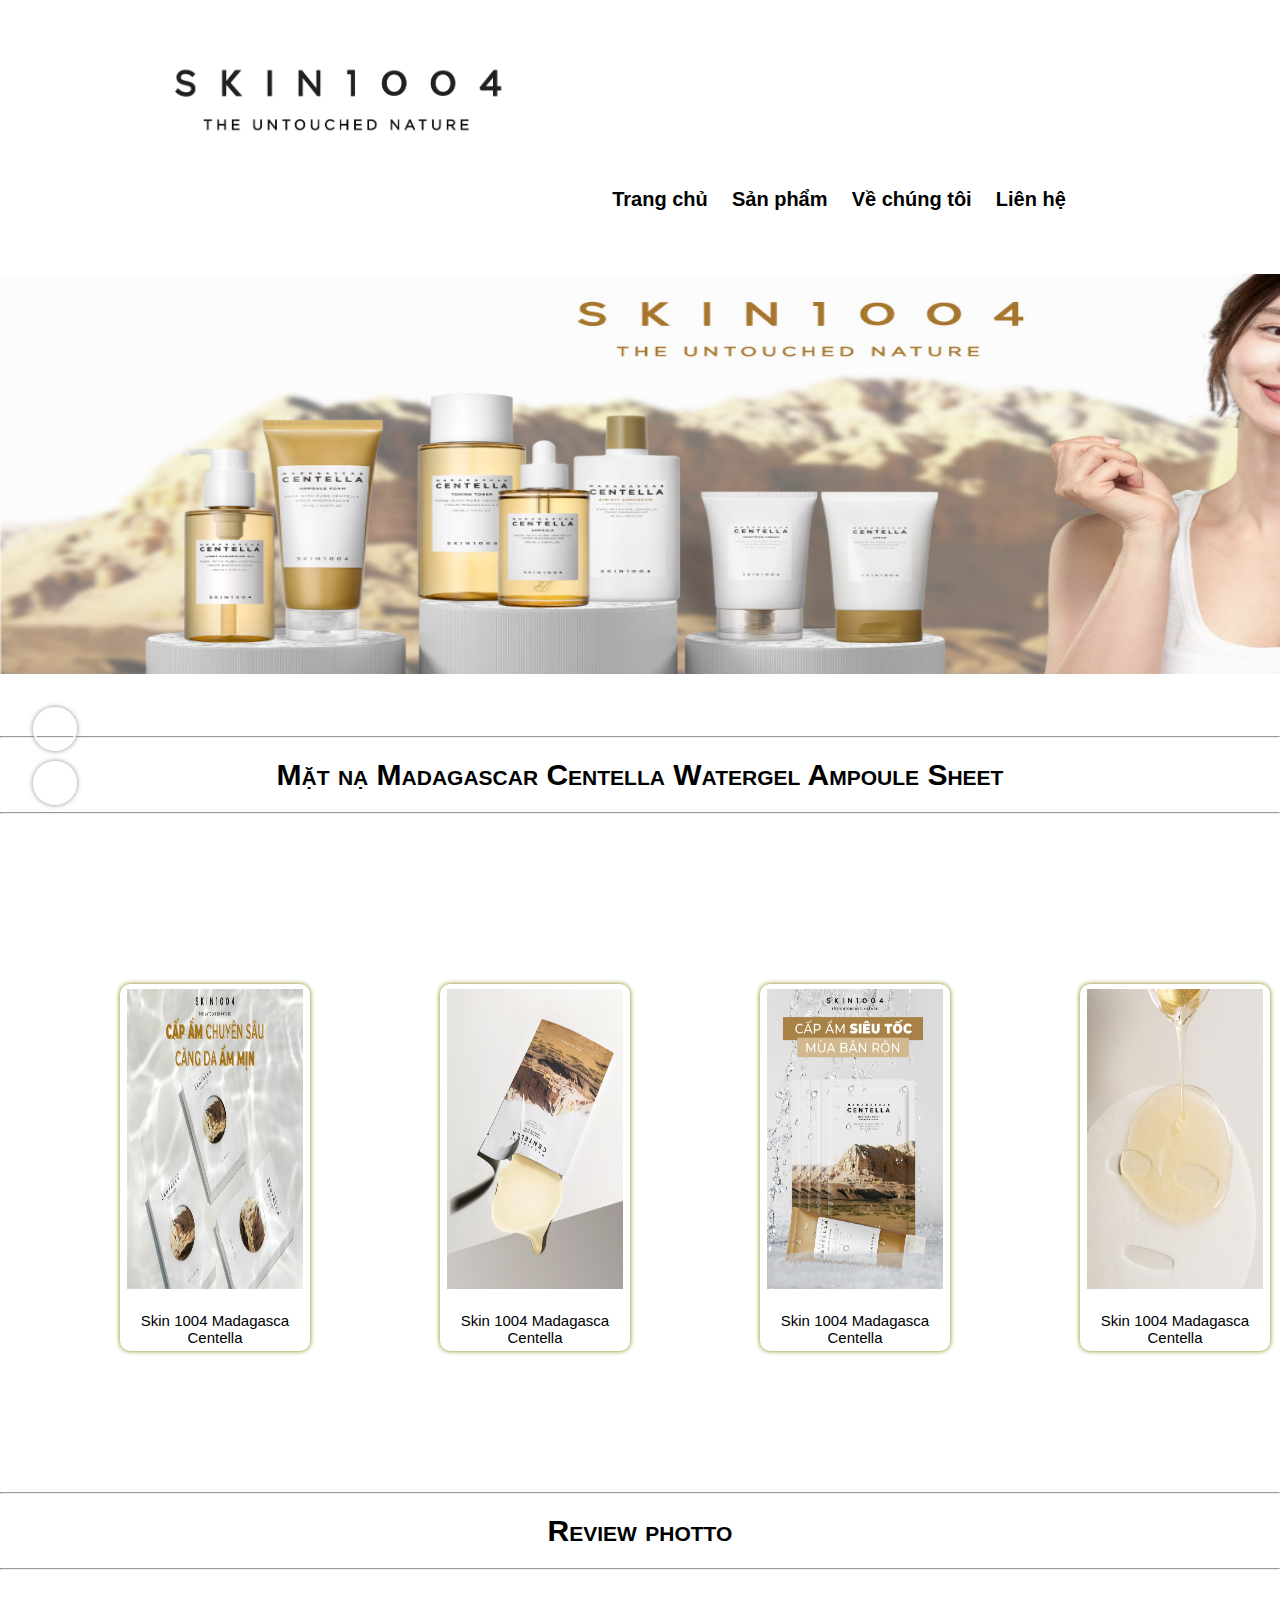
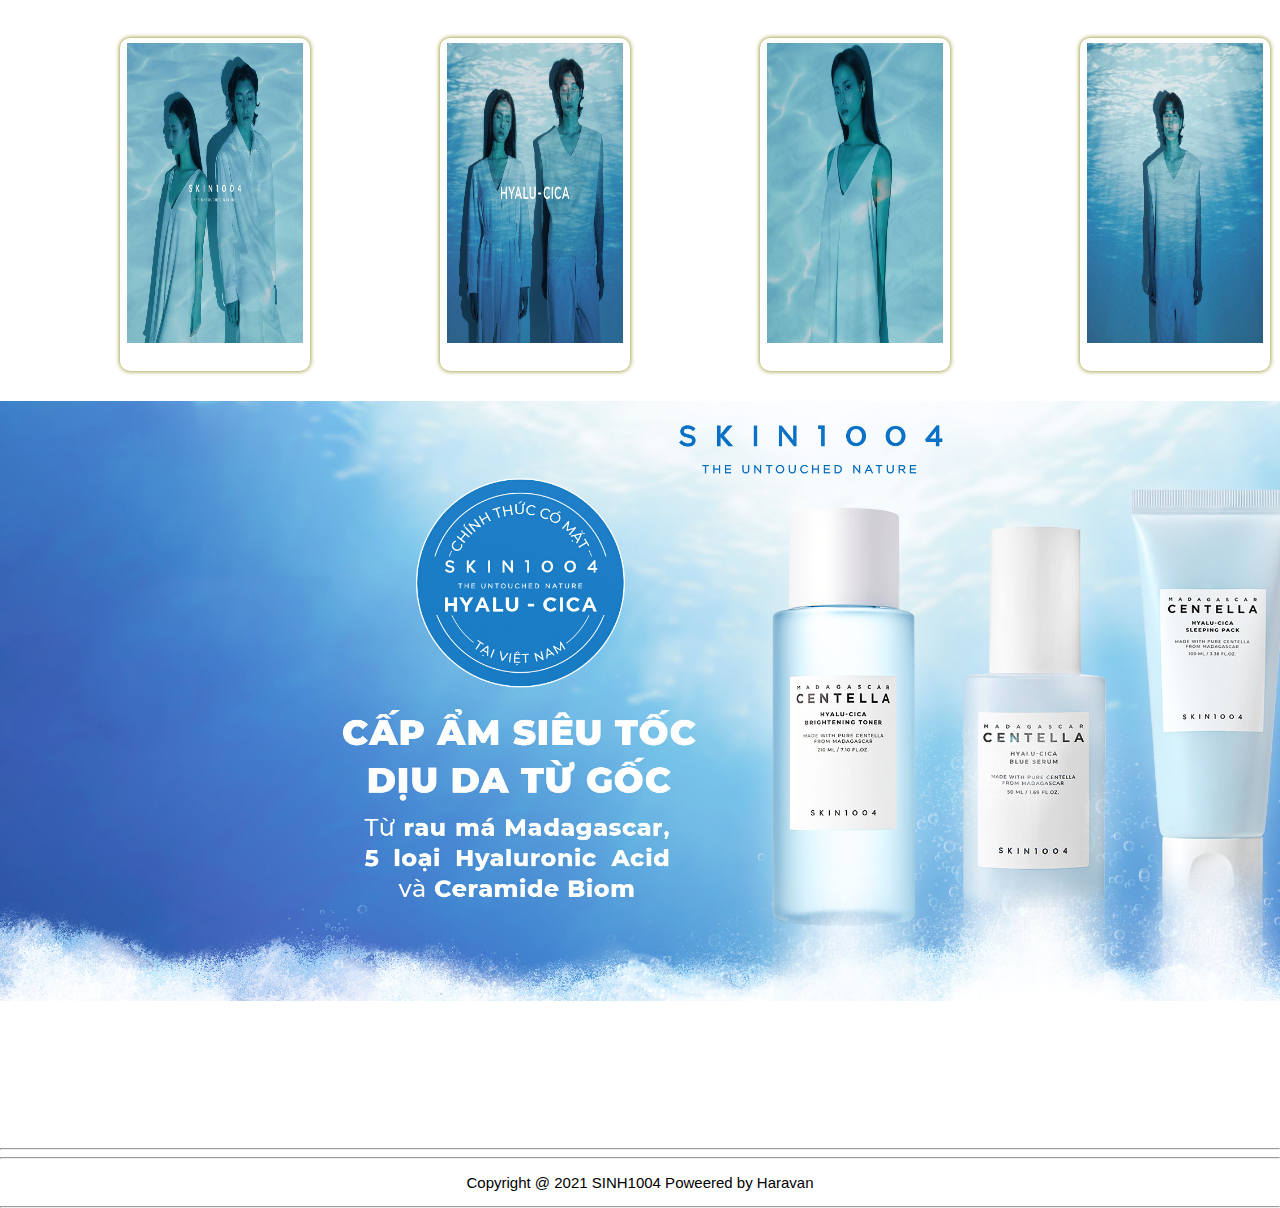
<file: matna.html>
<!DOCTYPE html>
<html>
    <head>
        <title> Skin 1004:|Mỹ phẩm Hàn Quôc</title>
        <meta charset="utf-8"/>
        <link href="css.css"rel="stylesheet">
    </head>
    <body>
        <div class="container">
            <nav class="menu">
                <div class="up">
                    <ul>
                        <li class="logo">
                            <a href="">
                                <img src="inmage/logo.webp" width="400">
                            </a>
                            <br>
                            <br>
                            <br>
                        </li>
                        <li><a href="index.html" targe="page"> Trang chủ</a></li>
                        <li><a href="gioithieu.html" targe="page">Sản phẩm</a></li>
                        <li><a href="vechungtoi.html">Về chúng tôi</a></li>
                        <li><a href="lienhe.html">Liên hệ</a></li>
                    </ul>
                </div>
                <br>
                <br>
                <br>
                <br>
                <br>
                <br>
                <br>
                <br>
                <br>
                <br>
                <br>
                <br>
                <article>
                    <div class="anh">
                        <img src="inmage/logo55.jpg" width="1600" height="400"/>
                    </div>
                </article>
                <br>
                <br>
                <br>
                
                <hr>
                <h1>Mặt nạ Madagascar Centella Watergel Ampoule Sheet <h1></h1>
                <hr>
                
                <br>
                <br>
                <br>
                <br>
                <br>
                <br>
                <br>
                <br>
                <br>
                <div class="col-25">
                    <div class="prod">
                        <img class="image" src="inmage/m1.jpg" width="350" height="350"/>
                        <div class="name">Skin 1004 Madagasca Centella</div>
                    </div>
                </div>
                <div class="col-25">
                    <div class="prod">
                        <img class="image" src="inmage/m2.jpg" width="350" height="350"/>
                        <div class="name">Skin 1004 Madagasca Centella</div>
            </div>
        </div>
        <div class="col-25">
            <div class="prod">
                <img class="image" src="inmage/m3.jpg" width="350" height="350"/>
                <div class="name">Skin 1004 Madagasca Centella</div>
    </div>
</div>
<div class="col-25">
    <div class="prod">
        <img class="image" src="inmage/m4.jpg" width="350" height="350"/>
        <div class="name">Skin 1004 Madagasca Centella</div>
    </div>
</div>


<br>
<br>
<br>
<br>
<br>
<br>
<br>
<br>
<br>
<br>
<br>
<br>
<br>
<br>
<br>
<br>
<br>
<br>
<br>
<br>
<br>
<br>
<br>
<br>
<br>
<br>
<br>
<br>
<br>
<br>

<hr>
<h1>Review photto</h1>
<hr>
<br>
<br>
<br>
<div class="col-25">
    <div class="prod">
        <img class="image" src="inmage/mi2.jpg" width="350" height="350"/>
</div>
</div>
<div class="col-25">
    <div class="prod">
        <img class="image" src="inmage/mi3.jpg" width="350" height="350"/>
</div>
</div>
<div class="col-25">
    <div class="prod">
        <img class="image" src="inmage/mi4.jpg" width="350" height="350"/>
</div>
</div>
<div class="col-25">
    <div class="prod">
        <img class="image" src="inmage/mi5.jpg" width="350" height="350"/>
</div>
</div>
<br>
<br>
<article>
    <div class="anh">
        <img src="inmage/lo3.jpg" width="=200" height="600"/>
    </div>
</article>

<br>
<br>
<br>
<br>
<br>
<br>
<br>
<br>
<hr>

<div class="float-icon-hotline">			
<ul class ="left-icon hotline">
  <li class="hotline_float_icon"><a target="_blank" rel="nofollow" id="messengerButton" href="https://zalo.me/0944677627"><i class="fa fa-zalo animated infinite tada"></i><span>Zalo</span></a></li>
  <li class="hotline_float_icon"><a target="_blank" rel="nofollow" id="messengerButton" href="https://www.facebook.com/profile.php?id=100013342895418"><i class="fa fa-messenger animated infinite tada"></i><span>Facebook</span></a></li>
</ul>		
</div>
<hr>

<footer>
    <div>
<p> Copyright @ 2021 SINH1004 Poweered by Haravan</p>
</footer>
<hr>
</div>
    </body>
</html>
</file>
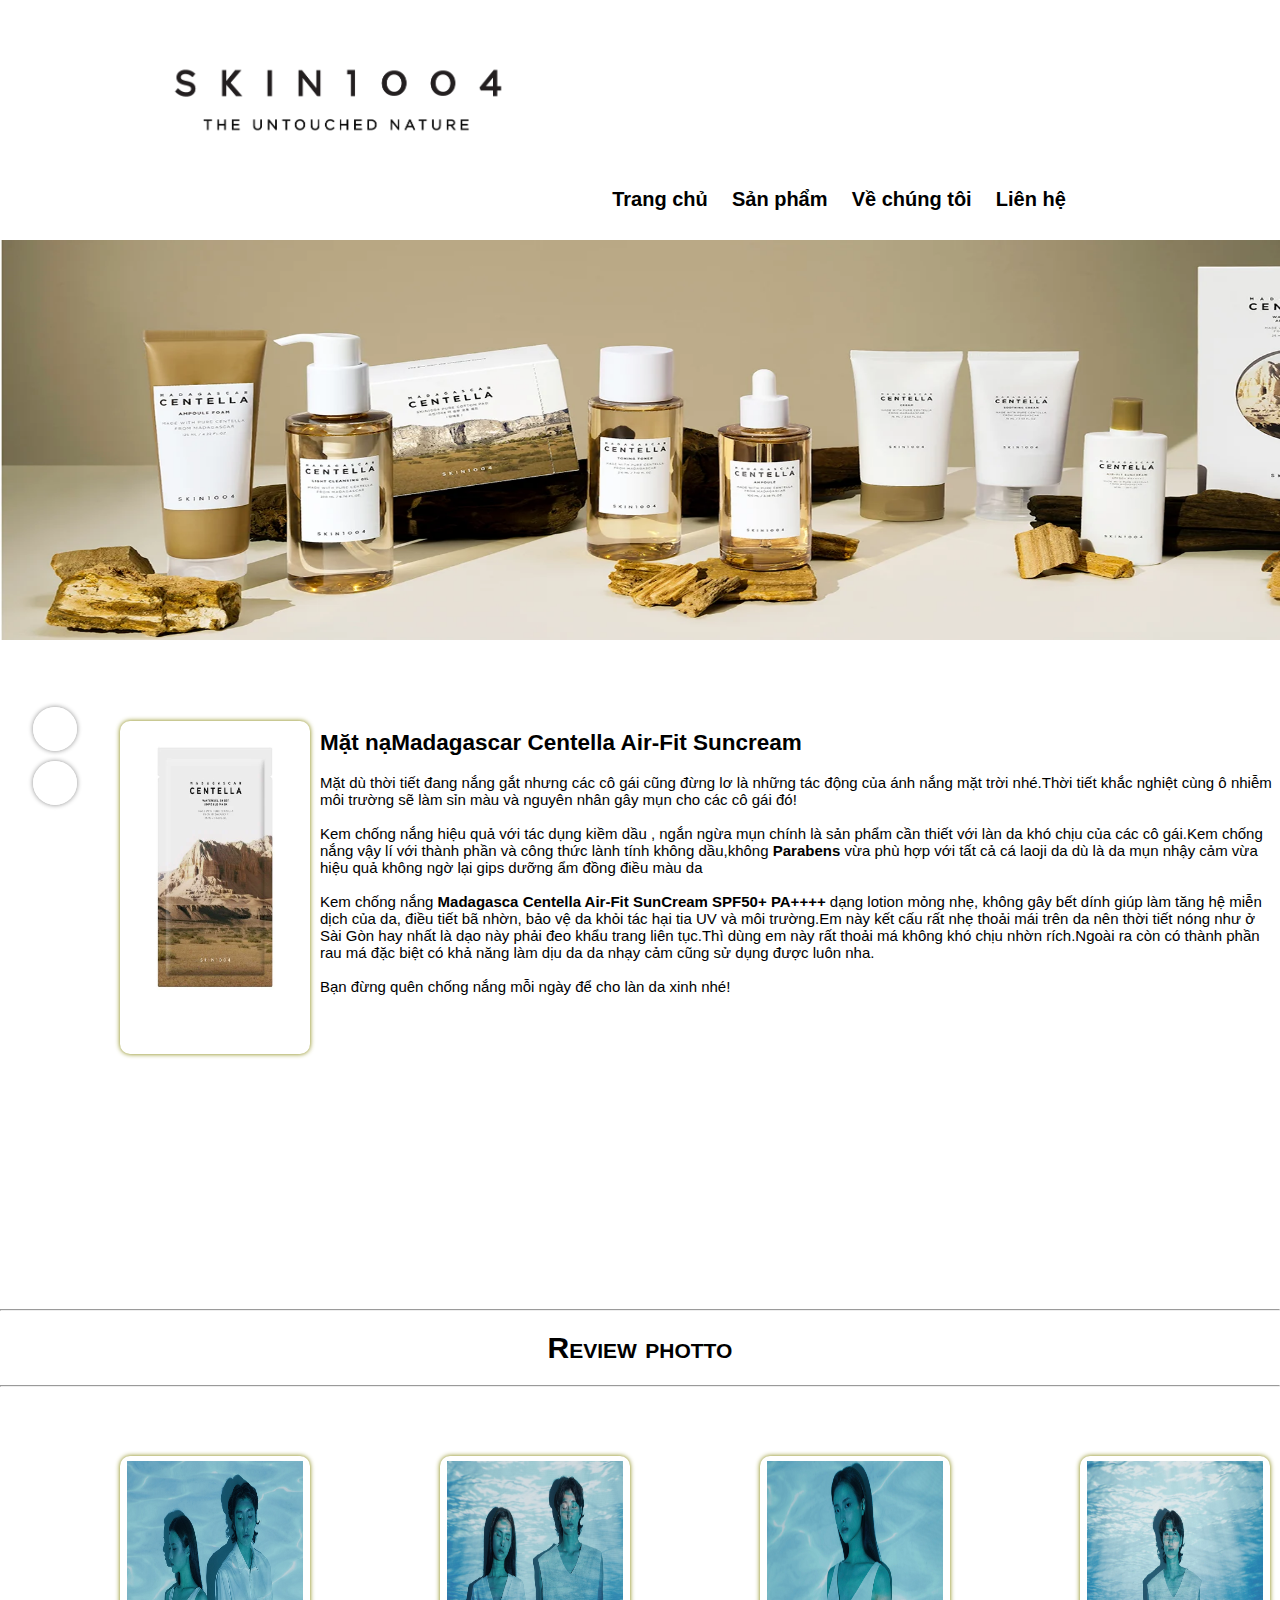
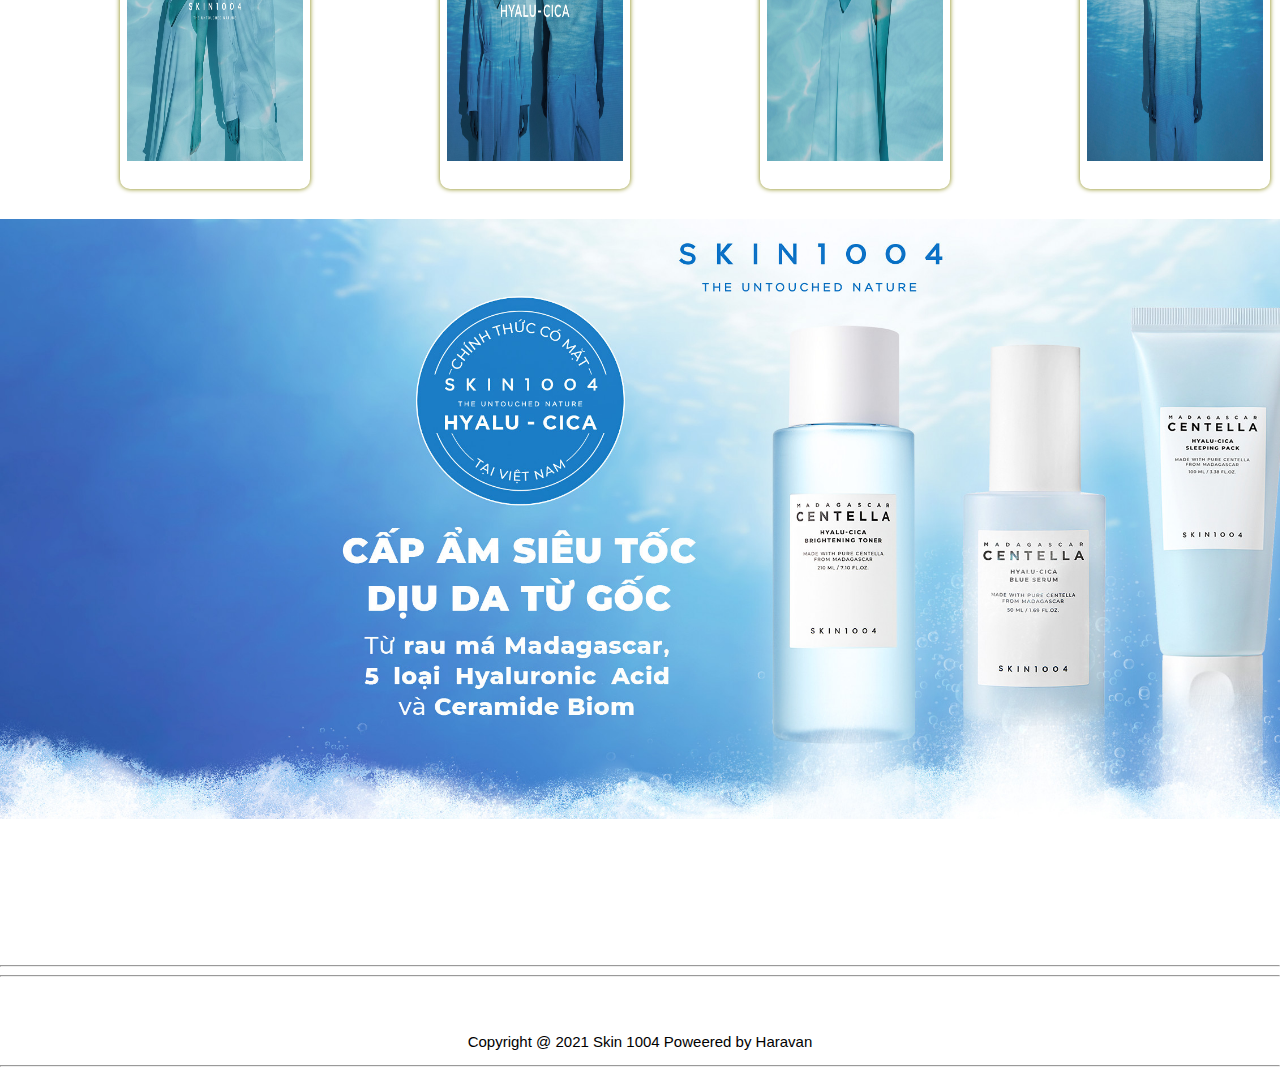
<file: mn.html>
<!DOCTYPE html>
<html>
    <head>
        <title> Skin 1004:|Mỹ phẩm Hàn Quôc</title>
        <meta charset="utf-8"/>
        <link href="css.css"rel="stylesheet">
        
    </head>
    <body>
        <div class="container">
            <nav class="menu">
                <div class="up">
                    <ul>
                        <li class="logo">
                            <a href="">
                                <img src="inmage/logo.webp" width="400">
                            </a>
                            <br>
                            <br>
                            <br>
                        </li>
                        <li><a href="index.html" targe="page"> Trang chủ</a></li>
                        <li><a href="gioithieu.html" targe="page">Sản phẩm</a></li>
                        <li><a href="vechungtoi.html">Về chúng tôi</a></li>
                        <li><a href="lienhe.html">Liên hệ</a></li>
                    </ul>
                </div>
            
                <br>
                <br>
                <br>
                <br>
                <br>
                <br>
                <br>
                <br>
                <br>
                <br>
                <article>
                    <div class="anh">
                        <img src="inmage/logo3.webp" width="1600" height="400"/>
                    </div>
                </article>
                <br>
                <br>
                <br>
                <br>
                <div class="col-25">
                    <div class="prod">
                        <img class="image" src="inmage/h9.webp" width="350" height="350"/>
                </div>
                </div>
                <h2><strong>Mặt nạMadagascar Centella Air-Fit Suncream</strong></h2>
                <p1>Mặt dù thời tiết đang nắng gắt nhưng các cô gái cũng đừng lơ là những tác động của ánh nắng mặt trời nhé.Thời tiết khắc nghiệt cùng ô nhiễm môi trường sẽ làm sỉn màu và nguyên nhân gây mụn cho các cô gái đó!</p1>
                <br><br>
                Kem chống nắng hiệu quả với tác dụng kiềm dầu , ngắn ngừa mụn chính là sản phẩm cần thiết với làn da khó chịu của các cô gái.Kem chống nắng vậy lí với thành phần và công thức lành tính không dầu,không <strong>Parabens</strong> vừa phù hợp với tất cả cá laoji da dù là da mụn nhậy cảm vừa hiệu quả không ngờ lại gips dưỡng ẩm đồng điều màu da<br><br>
                Kem chống nắng<strong> Madagasca Centella Air-Fit SunCream SPF50+ PA++++</strong> dạng lotion mỏng nhẹ, không gây bết dính giúp làm tăng hệ miễn dịch của da, điều tiết bã nhờn, bảo vệ da khỏi tác hại tia UV và môi trường.Em này kết cấu rất nhẹ thoải mái trên da nên thời tiết nóng như ở Sài Gòn hay nhất là dạo này phải đeo khẩu trang liên tục.Thì dùng em này rất thoải má không khó chịu nhờn rích.Ngoài ra còn có thành phần rau má
             đặc biệt  có khả năng làm dịu da da nhạy cảm cũng sử dụng được luôn nha.<br><br>Bạn đừng quên chống nắng mỗi ngày để cho làn da xinh nhé!</p1>
                <br>
                <br>
                <br>
                <br>
                <br>
                <br>
                <br>
                <br>
                <br>
                <br>
                <br>
                <br>
                <br>
                <br>
                <br>
                <br>
                <br>
                <br>
                
                <br>
                
                <hr>
<h1>Review photto</h1>
<hr>
<br>
<br>
<br>
<div class="col-25">
    <div class="prod">
        <img class="image" src="inmage/mi2.jpg" width="350" height="350"/>
</div>
</div>
<div class="col-25">
    <div class="prod">
        <img class="image" src="inmage/mi3.jpg" width="350" height="350"/>
</div>
</div>
<div class="col-25">
    <div class="prod">
        <img class="image" src="inmage/mi4.jpg" width="350" height="350"/>
</div>
</div>
<div class="col-25">
    <div class="prod">
        <img class="image" src="inmage/mi5.jpg" width="350" height="350"/>
</div>
</div>
<br>
<br>
<article>
    <div class="anh">
        <img src="inmage/lo3.jpg" width="=200" height="600"/>
    </div>
</article>

<br>
<br>
<br>
<br>
<br>
<br>
<br>
<br>
<hr>

<div class="float-icon-hotline">			
<ul class ="left-icon hotline">
  <li class="hotline_float_icon"><a target="_blank" rel="nofollow" id="messengerButton" href="https://zalo.me/0944677627"><i class="fa fa-zalo animated infinite tada"></i><span>Zalo</span></a></li>
  <li class="hotline_float_icon"><a target="_blank" rel="nofollow" id="messengerButton" href="https://www.facebook.com/profile.php?id=100013342895418"><i class="fa fa-messenger animated infinite tada"></i><span>Facebook</span></a></li>
</ul>		
</div>
<hr>
<br>
<br>
<footer>
    <div>
        <p> Copyright @ 2021 Skin 1004 Poweered by Haravan</p>
        </footer>
        <hr>
        </div>
            </body>
        </html>
</file>
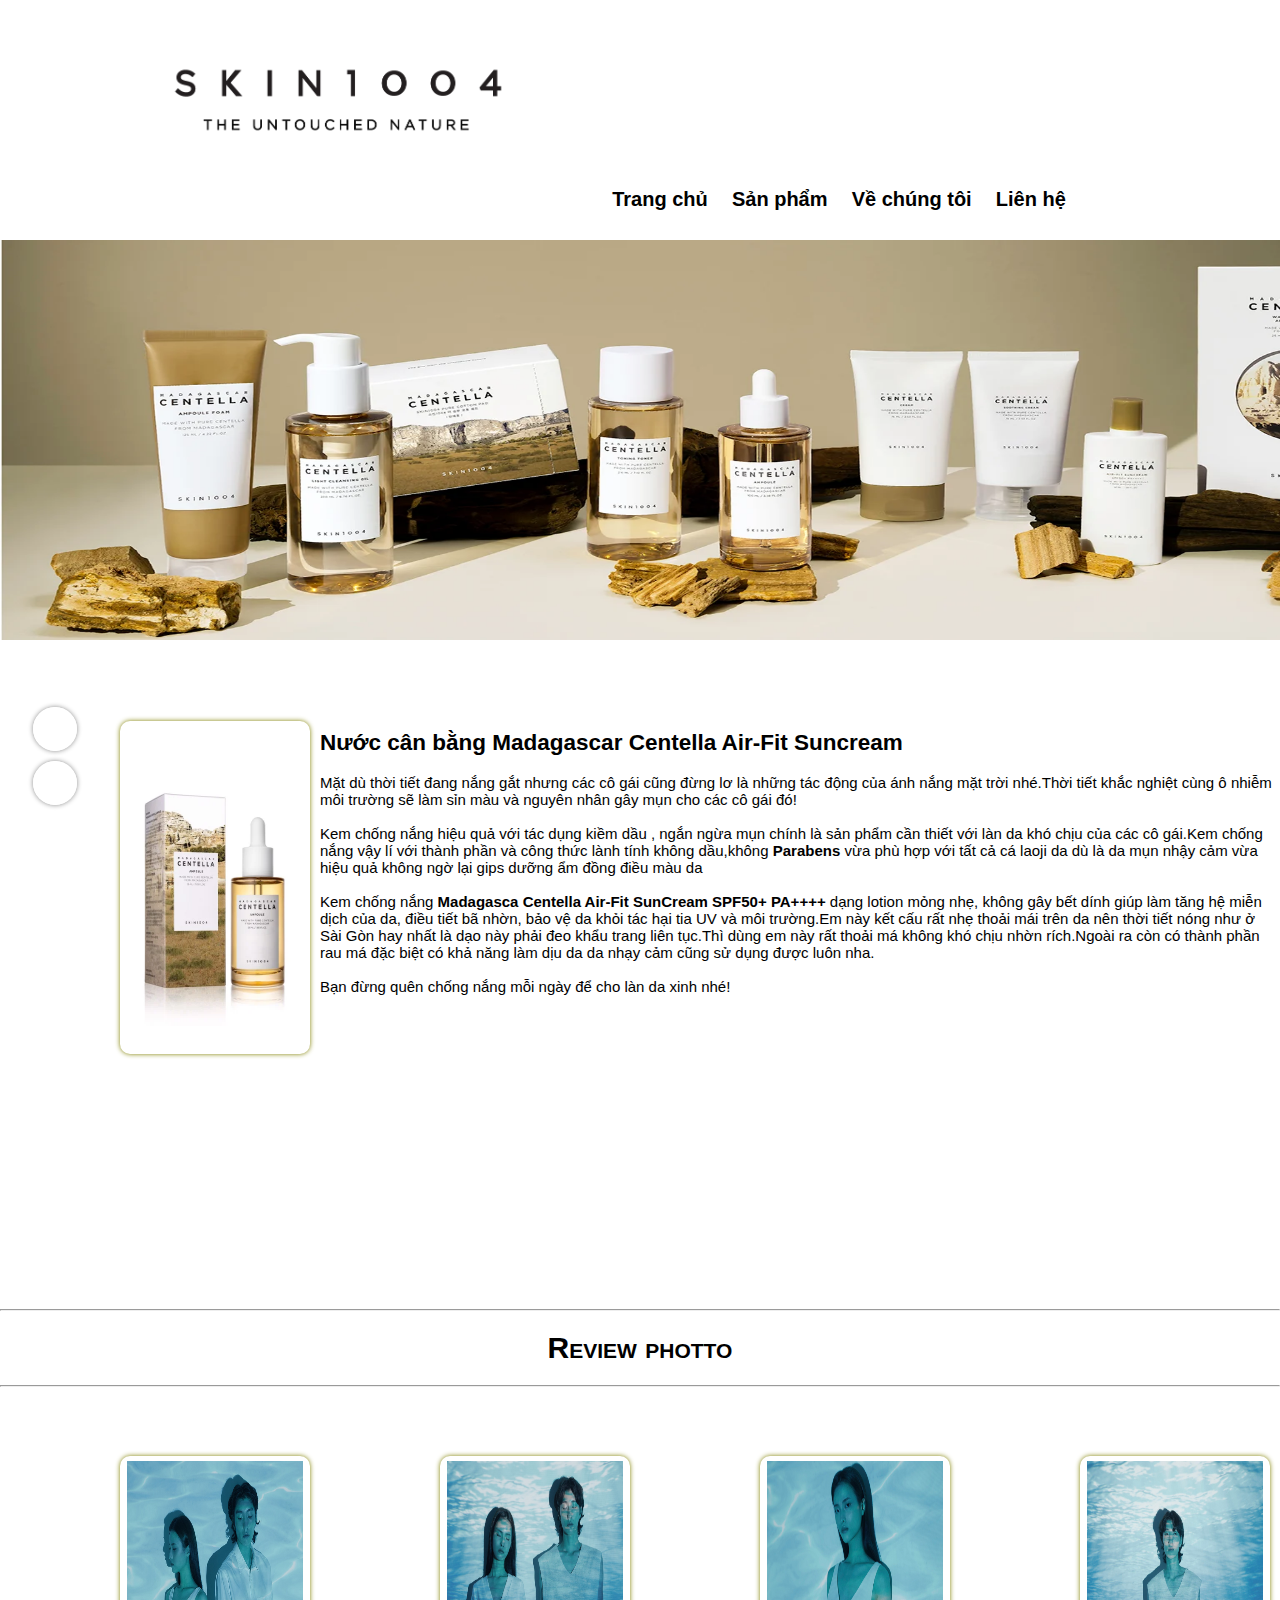
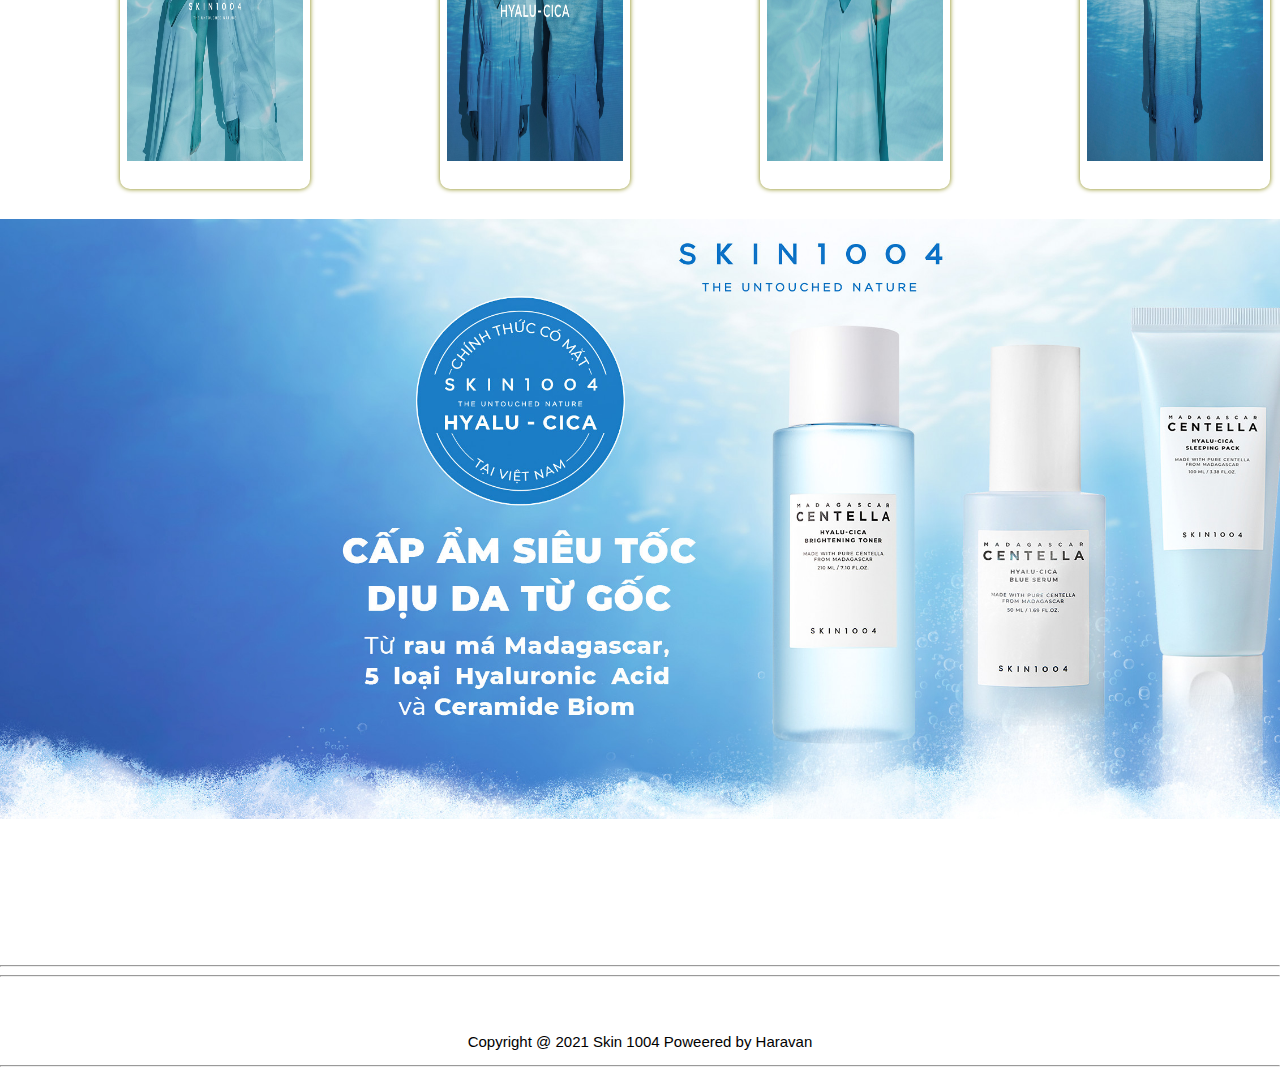
<file: ncb.html>
<!DOCTYPE html>
<html>
    <head>
        <title> Skin 1004:|Mỹ phẩm Hàn Quôc</title>
        <meta charset="utf-8"/>
        <link href="css.css"rel="stylesheet">
        
    </head>
    <body>
        <div class="container">
            <nav class="menu">
                <div class="up">
                    <ul>
                        <li class="logo">
                            <a href="">
                                <img src="inmage/logo.webp" width="400">
                            </a>
                            <br>
                            <br>
                            <br>
                        </li>
                        <li><a href="index.html" targe="page"> Trang chủ</a></li>
                        <li><a href="gioithieu.html" targe="page">Sản phẩm</a></li>
                        <li><a href="vechungtoi.html">Về chúng tôi</a></li>
                        <li><a href="lienhe.html">Liên hệ</a></li>
                    </ul>
                </div>
            
                <br>
                <br>
                <br>
                <br>
                <br>
                <br>
                <br>
                <br>
                <br>
                <br>
                <article>
                    <div class="anh">
                        <img src="inmage/logo3.webp" width="1600" height="400"/>
                    </div>
                </article>
                <br>
                <br>
                <br>
                <br>
                <div class="col-25">
                    <div class="prod">
                        <img class="image" src="inmage/h5.webp"width="350" height="350"/>
                </div>
                </div>
                <h2><strong>Nước cân bằng Madagascar Centella Air-Fit Suncream</strong></h2>
                <p1>Mặt dù thời tiết đang nắng gắt nhưng các cô gái cũng đừng lơ là những tác động của ánh nắng mặt trời nhé.Thời tiết khắc nghiệt cùng ô nhiễm môi trường sẽ làm sỉn màu và nguyên nhân gây mụn cho các cô gái đó!</p1>
                <br><br>
                Kem chống nắng hiệu quả với tác dụng kiềm dầu , ngắn ngừa mụn chính là sản phẩm cần thiết với làn da khó chịu của các cô gái.Kem chống nắng vậy lí với thành phần và công thức lành tính không dầu,không <strong>Parabens</strong> vừa phù hợp với tất cả cá laoji da dù là da mụn nhậy cảm vừa hiệu quả không ngờ lại gips dưỡng ẩm đồng điều màu da<br><br>
                Kem chống nắng<strong> Madagasca Centella Air-Fit SunCream SPF50+ PA++++</strong> dạng lotion mỏng nhẹ, không gây bết dính giúp làm tăng hệ miễn dịch của da, điều tiết bã nhờn, bảo vệ da khỏi tác hại tia UV và môi trường.Em này kết cấu rất nhẹ thoải mái trên da nên thời tiết nóng như ở Sài Gòn hay nhất là dạo này phải đeo khẩu trang liên tục.Thì dùng em này rất thoải má không khó chịu nhờn rích.Ngoài ra còn có thành phần rau má
             đặc biệt  có khả năng làm dịu da da nhạy cảm cũng sử dụng được luôn nha.<br><br>Bạn đừng quên chống nắng mỗi ngày để cho làn da xinh nhé!</p1>
                <br>
                <br>
                <br>
                <br>
                <br>
                <br>
                <br>
                <br>
                <br>
                <br>
                <br>
                <br>
                <br>
                <br>
                <br>
                <br>
                <br>
                <br>
                
                <br>
                
                <hr>
<h1>Review photto</h1>
<hr>
<br>
<br>
<br>
<div class="col-25">
    <div class="prod">
        <img class="image" src="inmage/mi2.jpg" width="350" height="350"/>
</div>
</div>
<div class="col-25">
    <div class="prod">
        <img class="image" src="inmage/mi3.jpg" width="350" height="350"/>
</div>
</div>
<div class="col-25">
    <div class="prod">
        <img class="image" src="inmage/mi4.jpg" width="350" height="350"/>
</div>
</div>
<div class="col-25">
    <div class="prod">
        <img class="image" src="inmage/mi5.jpg" width="350" height="350"/>
</div>
</div>
<br>
<br>
<article>
    <div class="anh">
        <img src="inmage/lo3.jpg" width="=200" height="600"/>
    </div>
</article>

<br>
<br>
<br>
<br>
<br>
<br>
<br>
<br>
<hr>

<div class="float-icon-hotline">			
<ul class ="left-icon hotline">
  <li class="hotline_float_icon"><a target="_blank" rel="nofollow" id="messengerButton" href="https://zalo.me/0944677627"><i class="fa fa-zalo animated infinite tada"></i><span>Zalo</span></a></li>
  <li class="hotline_float_icon"><a target="_blank" rel="nofollow" id="messengerButton" href="https://www.facebook.com/profile.php?id=100013342895418"><i class="fa fa-messenger animated infinite tada"></i><span>Facebook</span></a></li>
</ul>		
</div>
<hr>
<br>
<br>
<footer>
    <div>
        <p> Copyright @ 2021 Skin 1004 Poweered by Haravan</p>
        </footer>
        <hr>
        </div>
            </body>
        </html>
</file>
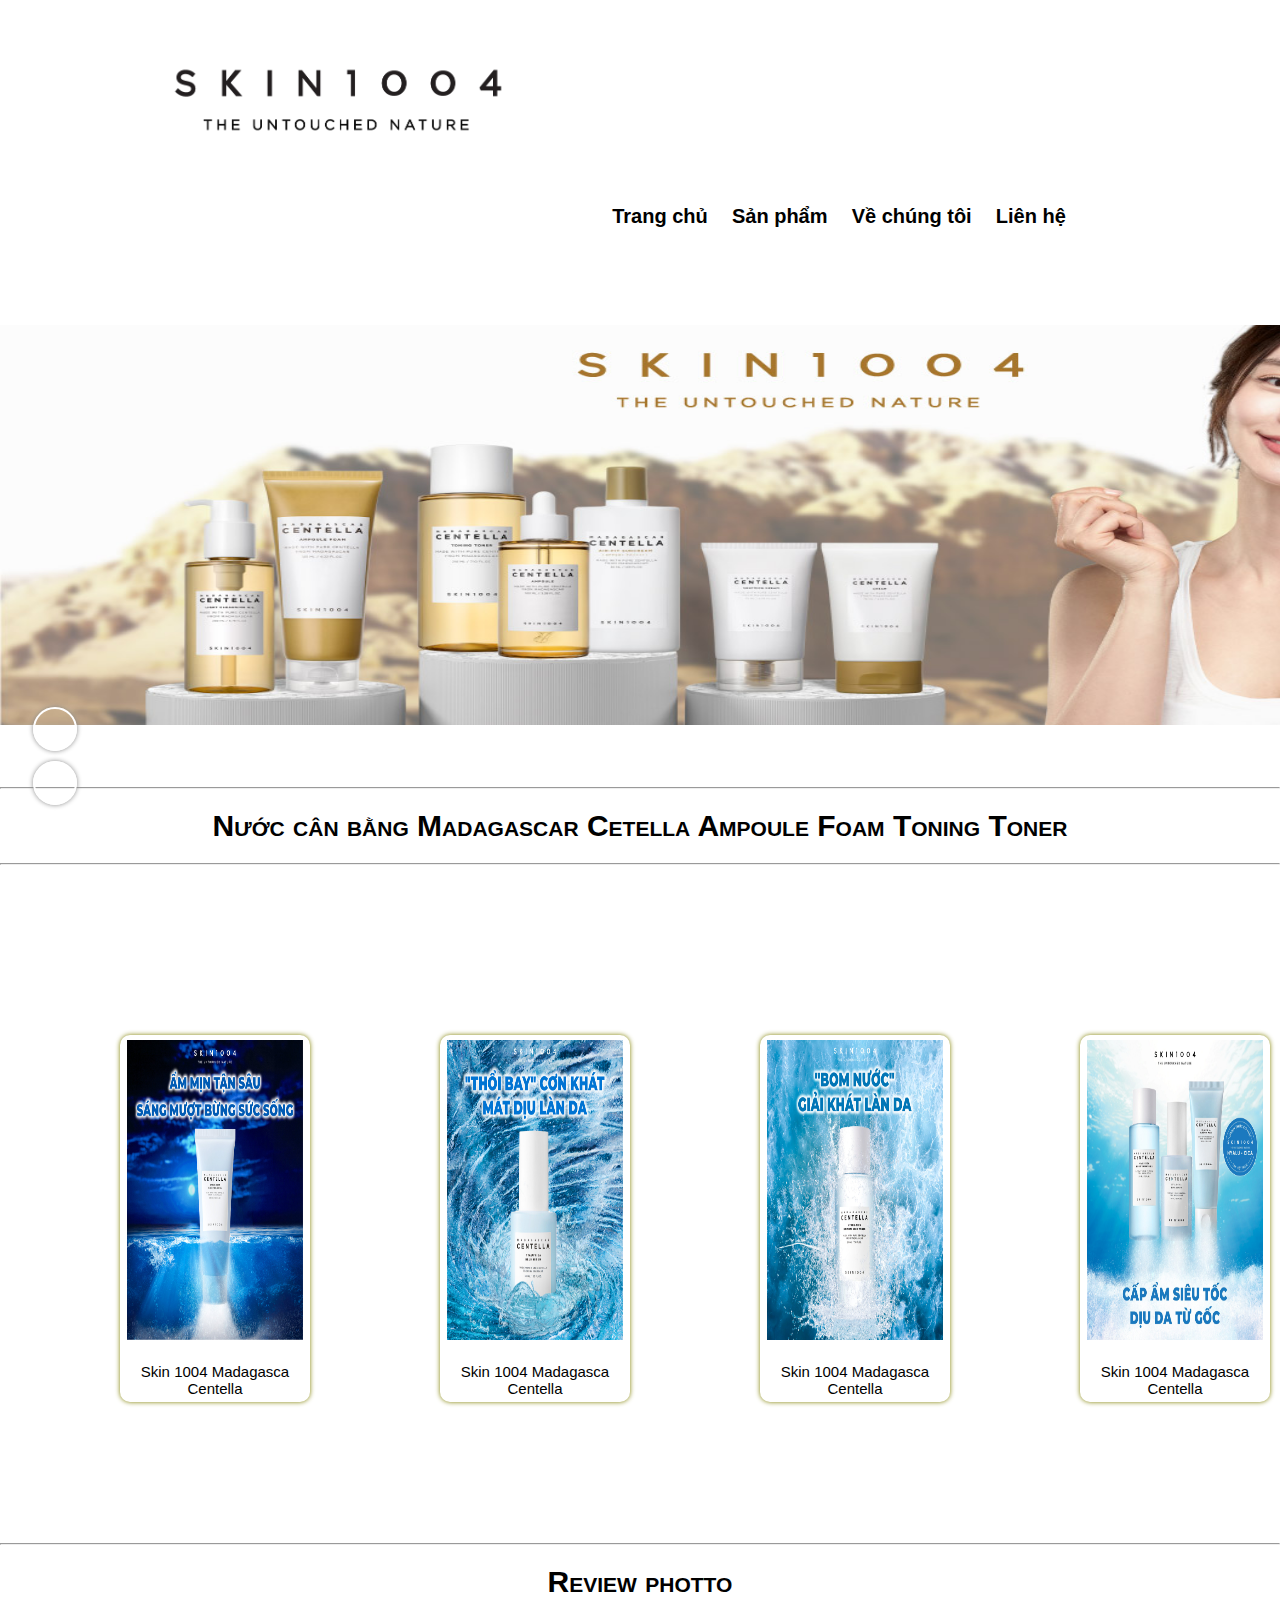
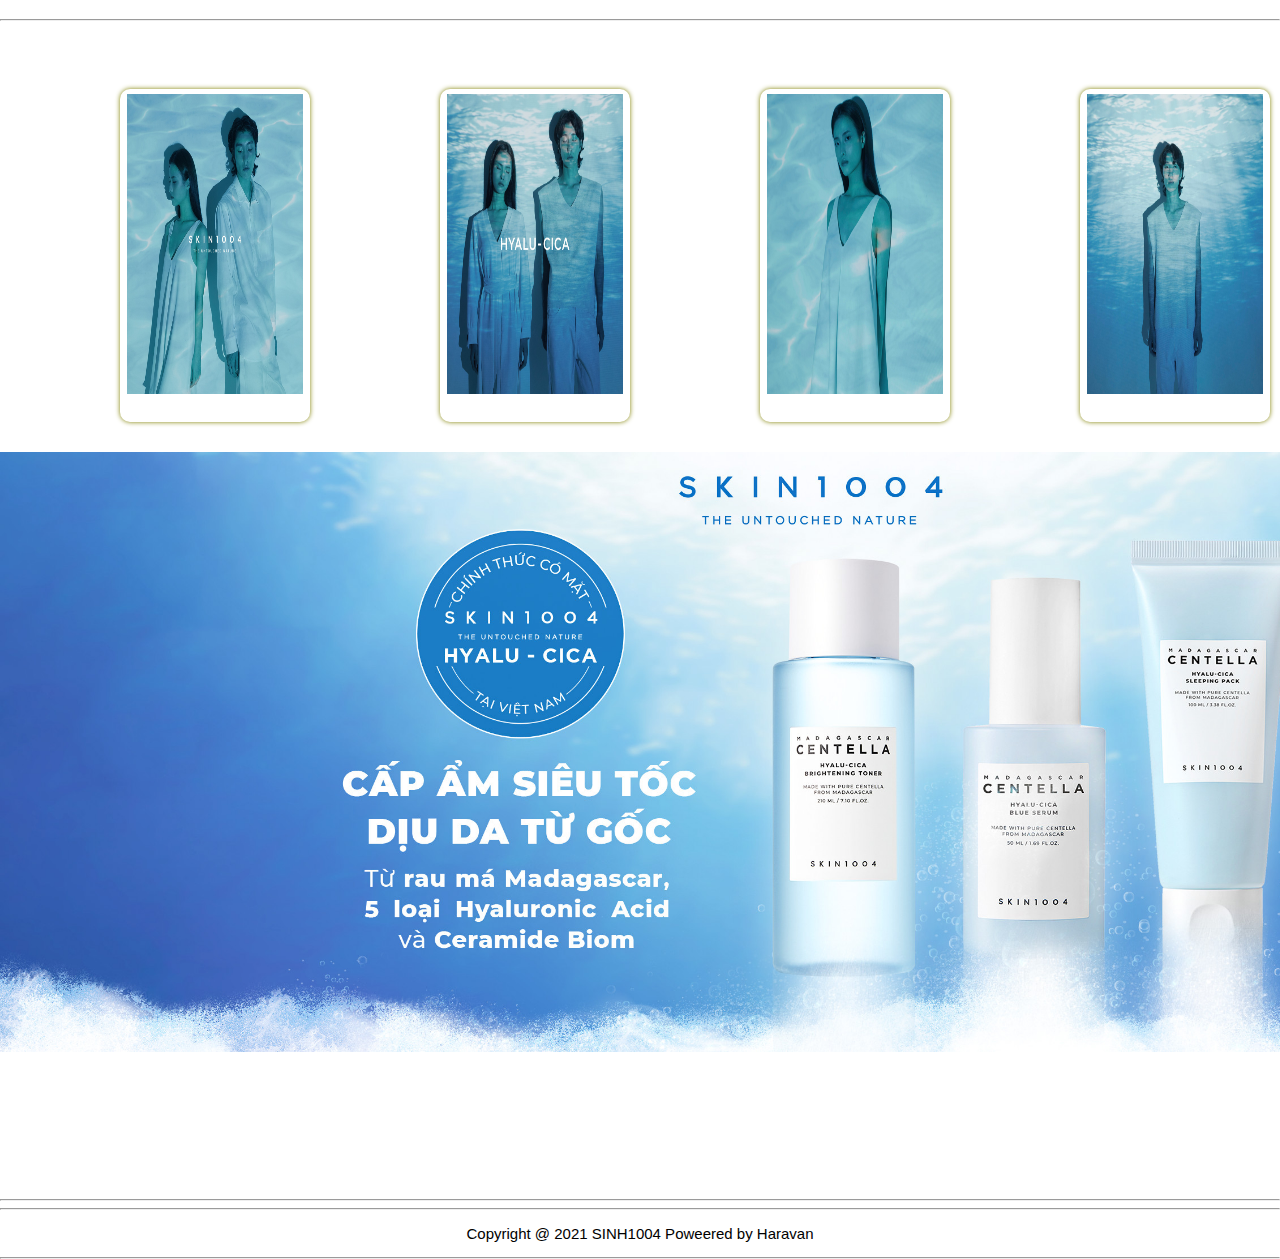
<file: nuoccanbang.html>
<!DOCTYPE html>
<html>
    <head>
        <title> Skin 1004:|Mỹ phẩm Hàn Quôc</title>
        <meta charset="utf-8"/>
        <link href="css.css"rel="stylesheet">
    </head>
    <body>
        <div class="container">
            <nav class="menu">
                <div class="up">
                    <ul>
                        <li class="logo">
                            <a href="">
                                <img src="inmage/logo.webp" width="400">
                            </a>
                            <br>
                            <br>
                            <br>
                            <br>
                       </li>
                        <li><a href="index.html" targe="page"> Trang chủ</a></li>
                        <li><a href="gioithieu.html" targe="page">Sản phẩm</a></li>
                        <li><a href="vechungtoi.html">Về chúng tôi</a></li>
                        <li><a href="lienhe.html">Liên hệ</a></li>
                    </ul>
                </div>
                <br>
                <br>
                <br>
                <br>
                <br>
                <br>
                <br>
                <br>
                <br>
                <br>
                <br>
                <br>
                <br>
                <br>
                <br>

                <article>
                    <div class="anh">
                        <img src="inmage/logo55.jpg" width="1600" height="400"/>
                    </div>
                </article>
                <br>
                <br>
                <br>
                
                <hr>
                <h1>Nước cân bằng Madagascar Cetella Ampoule Foam Toning Toner</h1>
                <hr>
                
                <br>
                <br>
                <br>
                <br>
                <br>
                <br>
                <br>
                <br>
                <br>
                <div class="col-25">
                    <div class="prod">
                        <img class="image" src="inmage/d1.jpg" width="350" height="350"/>
                        <div class="name">Skin 1004 Madagasca Centella</div>
                    </div>
                </div>
                <div class="col-25">
                    <div class="prod">
                        <img class="image" src="inmage/d2.jpg" width="350" height="350"/>
                        <div class="name">Skin 1004 Madagasca Centella</div>
            </div>
        </div>
        <div class="col-25">
            <div class="prod">
                <img class="image" src="inmage/d3.jpg" width="350" height="350"/>
                <div class="name">Skin 1004 Madagasca Centella</div>
    </div>
</div>
<div class="col-25">
    <div class="prod">
        <img class="image" src="inmage/d4.jpg" width="350" height="350"/>
        <div class="name">Skin 1004 Madagasca Centella</div>
</div>
</div>


<br>
<br>
<br>
<br>
<br>
<br>
<br>
<br>
<br>
<br>
<br>
<br>
<br>
<br>
<br>
<br>
<br>
<br>
<br>
<br>
<br>
<br>
<br>
<br>
<br>
<br>
<br>
<br>
<br>
<br>

<hr>
<h1>Review photto</h1>
<hr>
<br>
<br>
<br>
<div class="col-25">
    <div class="prod">
        <img class="image" src="inmage/mi2.jpg" width="350" height="350"/>
</div>
</div>
<div class="col-25">
    <div class="prod">
        <img class="image" src="inmage/mi3.jpg" width="350" height="350"/>
</div>
</div>
<div class="col-25">
    <div class="prod">
        <img class="image" src="inmage/mi4.jpg" width="350" height="350"/>
</div>
</div>
<div class="col-25">
    <div class="prod">
        <img class="image" src="inmage/mi5.jpg" width="350" height="350"/>
</div>
</div>
<br>
<br>
<article>
    <div class="anh">
        <img src="inmage/lo3.jpg" width="=200" height="600"/>
    </div>
</article>

<br>
<br>
<br>
<br>
<br>
<br>
<br>
<br>
<hr>

<div class="float-icon-hotline">			
<ul class ="left-icon hotline">
  <li class="hotline_float_icon"><a target="_blank" rel="nofollow" id="messengerButton" href="https://zalo.me/0944677627"><i class="fa fa-zalo animated infinite tada"></i><span>Zalo</span></a></li>
  <li class="hotline_float_icon"><a target="_blank" rel="nofollow" id="messengerButton" href="https://www.facebook.com/profile.php?id=100013342895418"><i class="fa fa-messenger animated infinite tada"></i><span>Facebook</span></a></li>
</ul>		
</div>
<hr>

<footer>
    <div>
<p> Copyright @ 2021 SINH1004 Poweered by Haravan</p>
</footer>
<hr>
</div>
    </body>
</html>
</file>
<file: css.css>
.container{
    width: 100%;
    height: auto;
}
.menu{
    width: 100%;
    height: 250px;
    background-color:white;
    color:black;

}
#menu ul li a:hover{
background: yellow;
color: teal;
}
.up{
    width: 80%;
    height:50px;
    margin: 0px auto;
    padding-top: 20px;

}
.up ul{
    list-style: none;
    margin-top: 0px;
    padding-left: 0px;
    padding-right: 30px;

}
.up ul li{
    display:inline-block;
    padding: 10px;
}
.up ul li a{
    text-decoration: none;
    font-size: 20px;
    font-weight: bold;
    color: black;
}
.logo a img{
    padding-right: 50px;
}
.container-1{
    height: 100px;
    width: 100%;
    margin: 0 auto;
    position: relative;
}
.search{
    height: 35px;
    width: 550px;
    background-color:black;
    border-radius: 50px;

}
.search input{
width: 500px;
height: 35px;

}
.search button{
    height: 35px;
    width: 20px;
}
body{
    margin: 0px;
    padding: 0px;
}
.search-text{
    width: 20%;
    height: 40px;
    background-color: none;
    border: 1px solid black;
    border-radius: 10px;
}
.search-text input{
    height: 38px;
    width: 100%;
    border: none;
    padding-left: 20px;

}
h1{
text-align: center;
font-variant: small-caps;
color:black;
}



.col-25{
    width: 25%;
    float:left;
}
.prod{
    border-radius: 10px;
    box-shadow: 0 0 5px olive;
    margin-left: 120px;
    margin-bottom: 30px;
    margin-top: 10px;
    margin-right: 10px;
    padding:5px;
    text-align: center;
    position: relative;}
    .prod>.image{
        max-width: 98%;
        height: 300px;
        margin-bottom: 20px;
        text-align: center;}
    
      
    .vmenu{
        padding-left: 5px;
        padding-right: 30px;
        margin-left: 5px;
        list-style: none;
        color:black;
        
    }
    body{
        font-family: sans-serif;
        font-size: 15px;
    }
        #menu ul{
            background: white;
            width: 200px;
            padding: 10;
            list-style: none;
        }
        #menu ul li{
            width: auto;
            height: 30px;
            line-height: 30px;
            border-bottom: 1px solid black;
            padding: 0 1em;
        }
        #menu ul li a{
            text-decoration: none;
            color:black;
            font-weight: bold;
            display: block;
        }
        #menu ul li>a:hover{
            color: chocolate;
            
        }
        .container>nav>a:hover{
            color: chocolate;
        }

ul>li>a:hover{color:coral;
    
}
        
        .container{
            max-width: 6000px;
            margin: 0px auto;}
            .login-form{
                width: 100%;
                max-width: 400px;
                margin: 20px auto;
                background-color: #ffffff;
                padding: 15px;
                border: 2px dotted #cccccc;
                border-radius: 10px;
              }
              .input-box{
                margin-bottom: 10px;
              }
              .input-box input{
                padding: 7.5px 0px;
                width: 100%;
                border: 1px solid #cccccc;
                outline: none;
              }
              .btn-box{
                text-align: right;
                margin-top: 30px;
                padding: 4px 0px;
                width: 100%;
                border: 1px solid #cccccc;
                background:rgb(92, 92, 92);
                text-align: center;
                
              }
              .btn-box button{
                padding: 7.5px 15px;
                border-radius: 2px;
                background-color:rgb(92, 91, 91);
                color: #ffffff;
                border: none;
                outline: none;
              }
        

        


    
              .hotline-phone-ring-circle-fill{width:55px;height:55px;top:22px;left:26px;position:absolute;background-color:black;border-radius:100%;border:2px solid transparent;-webkit-animation:phonering-alo-circle-fill-anim 2.3s infinite ease-in-out;animation:phonering-alo-circle-fill-anim 2.3s infinite ease-in-out;transition:all .5s;-webkit-transform-origin:50% 50%;-ms-transform-origin:50% 50%;transform-origin:50% 50%}
              .hotline-phone-ring-img-circle{background-color:black;width:33px;height:33px;top:33px;left:37px;position:absolute;background-size:20px;border-radius:100%;border:2px solid transparent;-webkit-animation:phonering-alo-circle-img-anim 1s infinite ease-in-out;animation:phonering-alo-circle-img-anim 1s infinite ease-in-out;-webkit-transform-origin:50% 50%;-ms-transform-origin:50% 50%;transform-origin:50% 50%;display:-webkit-box;display:-webkit-flex;display:-ms-flexbox;display:flex;align-items:center;justify-content:center}
              .hotline-phone-ring-img-circle .pps-btn-img{display:-webkit-box;display:-webkit-flex;display:-ms-flexbox;display:flex}
              .hotline-phone-ring-img-circle .pps-btn-img img{width:20px;height:20px}
              
              .hotline-bar{position:absolute;background:#e88a25;background:-webkit-linear-gradient(left,#e88a25,#d40000);background:-o-linear-gradient(right,#e88a25,#d40000);background:-moz-linear-gradient(right,#e88a25,#d40000);background:linear-gradient(to right,#e88a25,#e4212a);height:40px;width:200px;line-height:40px;border-radius:3px;padding:0 10px;background-size:100%;cursor:pointer;transition:all .8s;-webkit-transition:all .8s;z-index:9;box-shadow:0 14px 28px rgba(0,0,0,.25),0 10px 10px rgba(0,0,0,.1);border-radius:50px !important;border:2px solid #fff;left:33px;bottom:37px}.hotline-bar>a{color:#fff;text-decoration:none;font-size:18px;font-weight:900;text-indent:50px;display:block;letter-spacing:1px;line-height:38px;font-family:Arial}.hotline-bar>a:hover,.hotline-bar>a:active{color:#fff}@-webkit-keyframes phonering-alo-circle-anim{0%{-webkit-transform:rotate(0) scale(.5) skew(1deg);-webkit-opacity:.1}30%{-webkit-transform:rotate(0) scale(.7) skew(1deg);-webkit-opacity:.5}100%{-webkit-transform:rotate(0) scale(1) skew(1deg);-webkit-opacity:.1}}@-webkit-keyframes phonering-alo-circle-fill-anim{0%{-webkit-transform:rotate(0) scale(.7) skew(1deg);opacity:.6}50%{-webkit-transform:rotate(0) scale(1) skew(1deg);opacity:.6}100%{-webkit-transform:rotate(0) scale(.7) skew(1deg);opacity:.6}}@-webkit-keyframes phonering-alo-circle-img-anim{0%{-webkit-transform:rotate(0) scale(1) skew(1deg)}10%{-webkit-transform:rotate(-25deg) scale(1) skew(1deg)}20%{-webkit-transform:rotate(25deg) scale(1) skew(1deg)}30%{-webkit-transform:rotate(-25deg) scale(1) skew(1deg)}40%{-webkit-transform:rotate(25deg) scale(1) skew(1deg)}50%{-webkit-transform:rotate(0) scale(1) skew(1deg)}100%{-webkit-transform:rotate(0) scale(1) skew(1deg)}}@media (max-width:768px){.hotline-bar{display:none}}
              
              .hotline-phone-ring-img-circle .pps-btn-img img {
                  width: 20px;
                  height: 20px;
              }
              img {
                  border: none;
              }
              
              
              .hotline-phone-ring-wrap {
                  position: fixed !important;
                  bottom: 0;
                  left: 0;
                  z-index: 1111111;
              }
              
              .hotline-phone-ring {
                  position: relative;
                  visibility: visible;
                  background-color: transparent;
                  width: 110px;
                  height: 110px;
                  cursor: pointer;
                  z-index: 11;
                  -webkit-backface-visibility: hidden;
                  -webkit-transform: translateZ(0);
                  transition: visibility .5s;
                  left: 0;
                  bottom: 0;
                  display: block;
              }
              
              
              .float-icon-hotline {
                  display: block;
                  width: 40px;
                  position: fixed;
                  bottom: 85px;
                  left: 33px;
                  z-index: 999999;
              }
                  
              
              .float-icon-hotline ul {
                  display: block;
                  width: 100%;
                  padding-left: 0;
                  margin-bottom: 0;
              }
              .float-icon-hotline ul li {
                  display: block;
                  width: 100%;
                  position: relative;
                  margin-bottom: 10px;
                  cursor: pointer;
              }
              .float-icon-hotline ul li a#messengerButton {
                  padding: 0px !important;
                  background: transparent !important;
                  border: 0px !important;
              }
              @media only screen and (min-width: 960px)
              {
                  .float-icon-hotline ul li .fa {
                      background-size: contain !important;
                  }
              }
              .float-icon-hotline ul li .fa-phone {
                  background-color: black;
              }
              .float-icon-hotline ul li .fa {
                  background-color: black;
                  display: block;
                  width: 40px;
                  height: 40px;
                  text-align: center;
                  line-height: 36px;
                  -moz-box-shadow: 0 0 5px #888;
                  -webkit-box-shadow: 0 0 5px#888;
                  box-shadow: 0 0 5px #888;
                  color: #fff;
                  font-weight: 700;
                  border-radius: 50%;
                  position: relative;
                  z-index: 2;
                  border: 2px solid #fff;
              }
              .animated.infinite {
                  animation-iteration-count: infinite;
              }
              .animated {
                  animation-duration: 1s;
                  animation-fill-mode: both;
              }
              .tada {
                  animation-name: tada;
              }
              .fa {
                  display: inline-block;
                  font: normal normal normal 14px/1 FontAwesome;
                  font-size: inherit;
                  text-rendering: auto;
                  -webkit-font-smoothing: antialiased;
                  -moz-osx-font-smoothing: grayscale;
              }
              .float-icon-hotline ul li span {
                display: inline-block;
                padding: 0;
                background-color: #ff6a00;
                color: #fff;
                border: 2px solid #fff;
                border-radius: 20px;
                height: 40px;
                line-height: 36px;
                position: absolute;
                top: 0;
                left: 15px;
                z-index: 0;
                width: 0;
                overflow: hidden;
                -webkit-transition: all 1s;
                transition: all 1s;
                background-color: #ff6a00;
                -moz-box-shadow: 0 0 5px #888;
                -webkit-box-shadow: 0 0 5px#888;
                box-shadow: 0 0 5px #888;
                font-weight: 400;
                white-space: nowrap;
                opacity: 0;
              }
              
              
              ul.left-icon.hotline {
                  margin-left: 0px !important;
              }
              
              
              .float-icon-hotline ul li .fa-zalo {
                  background: url(https://netweb.vn/img/hotline/zalo.png) center center no-repeat;
              }
              .float-icon-hotline ul li .fa-zalo:hover {
                  background: #ef0303 url(https://netweb.vn/img/hotline/zalo.png) center center no-repeat;opacity:.5;
              }
              .float-icon-hotline ul li .fa-messenger {
                  background:  url(https://netweb.vn/img/hotline/fb.png) center center no-repeat;
              }
              .float-icon-hotline ul li .fa-messenger:hover {
                  background: rgb(92, 91, 91) url(https://netweb.vn/img/hotline/fb.png) center center no-repeat;opacity:.5;
              }

footer{ text-align: center;

      }
#menu{
    float: left;
}

.prod>{
    color:black
}
.prod>a:hover{
    color:black
}
</file>
